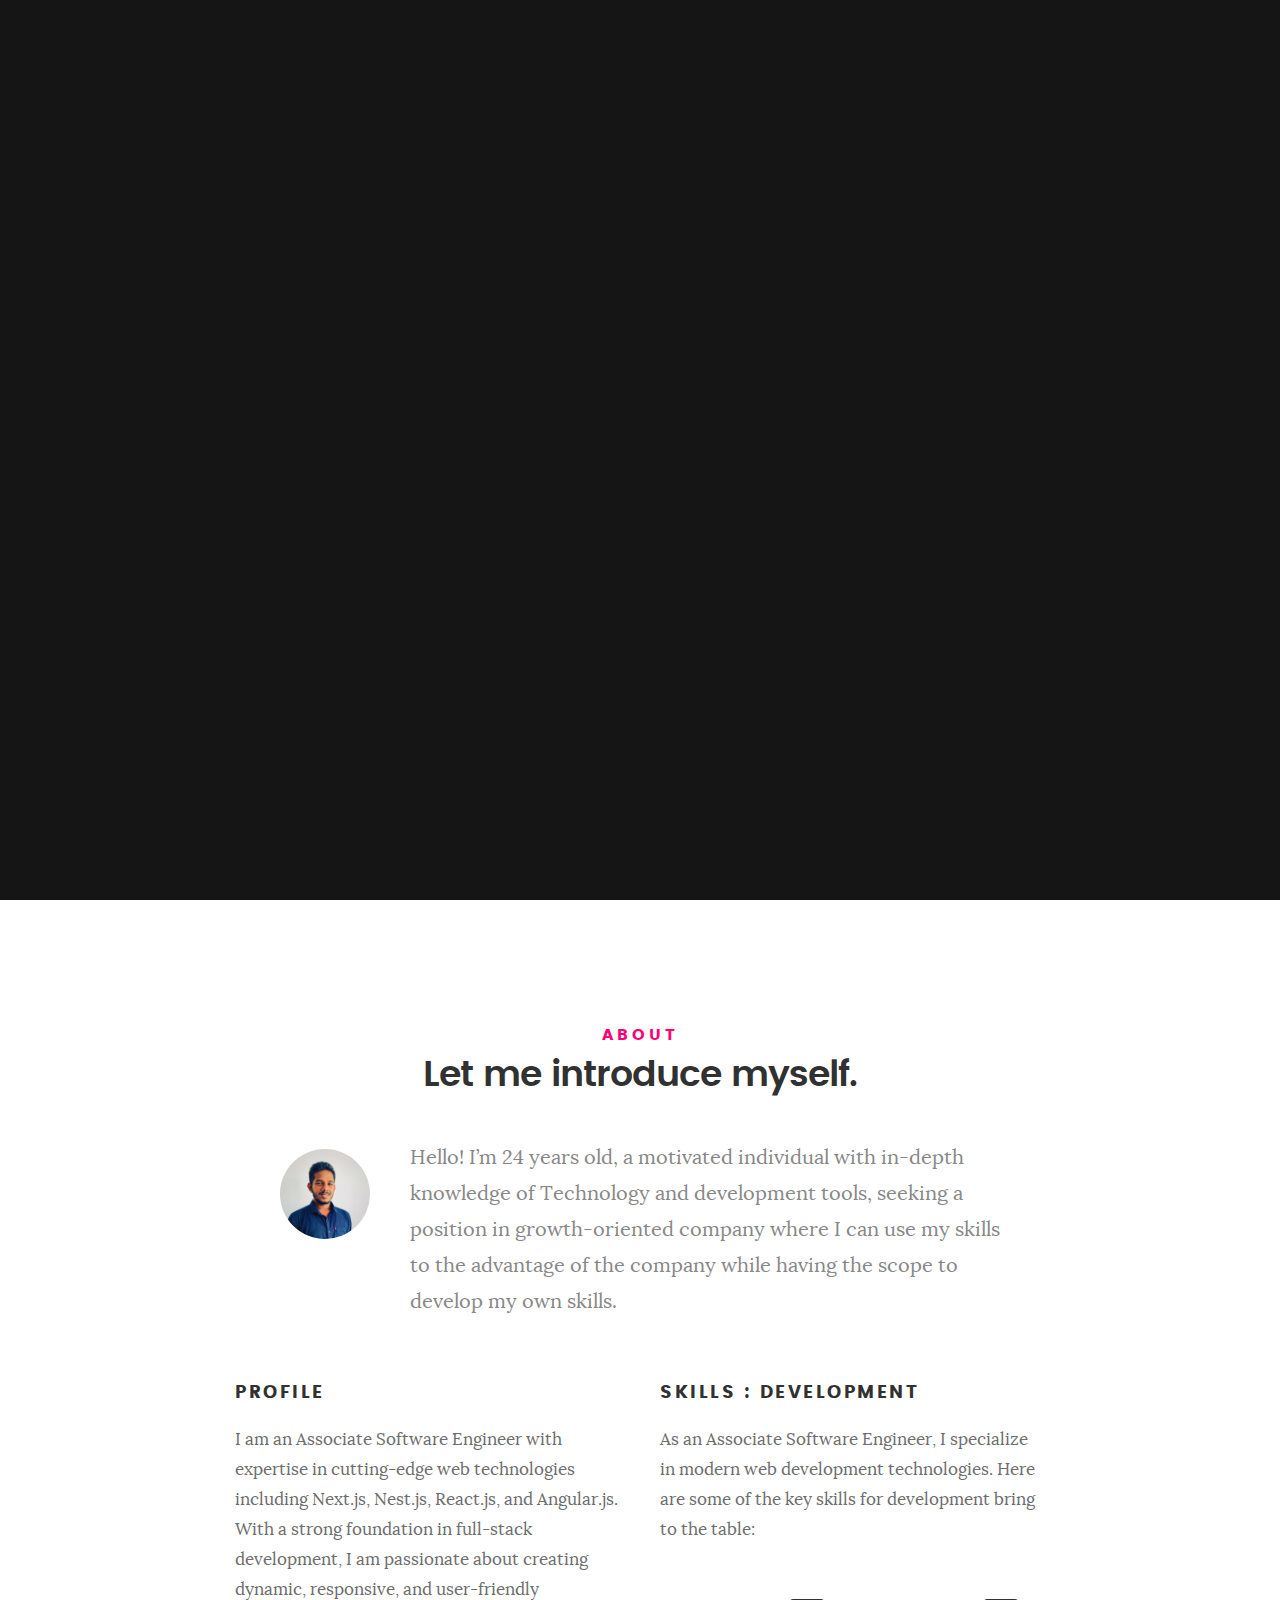
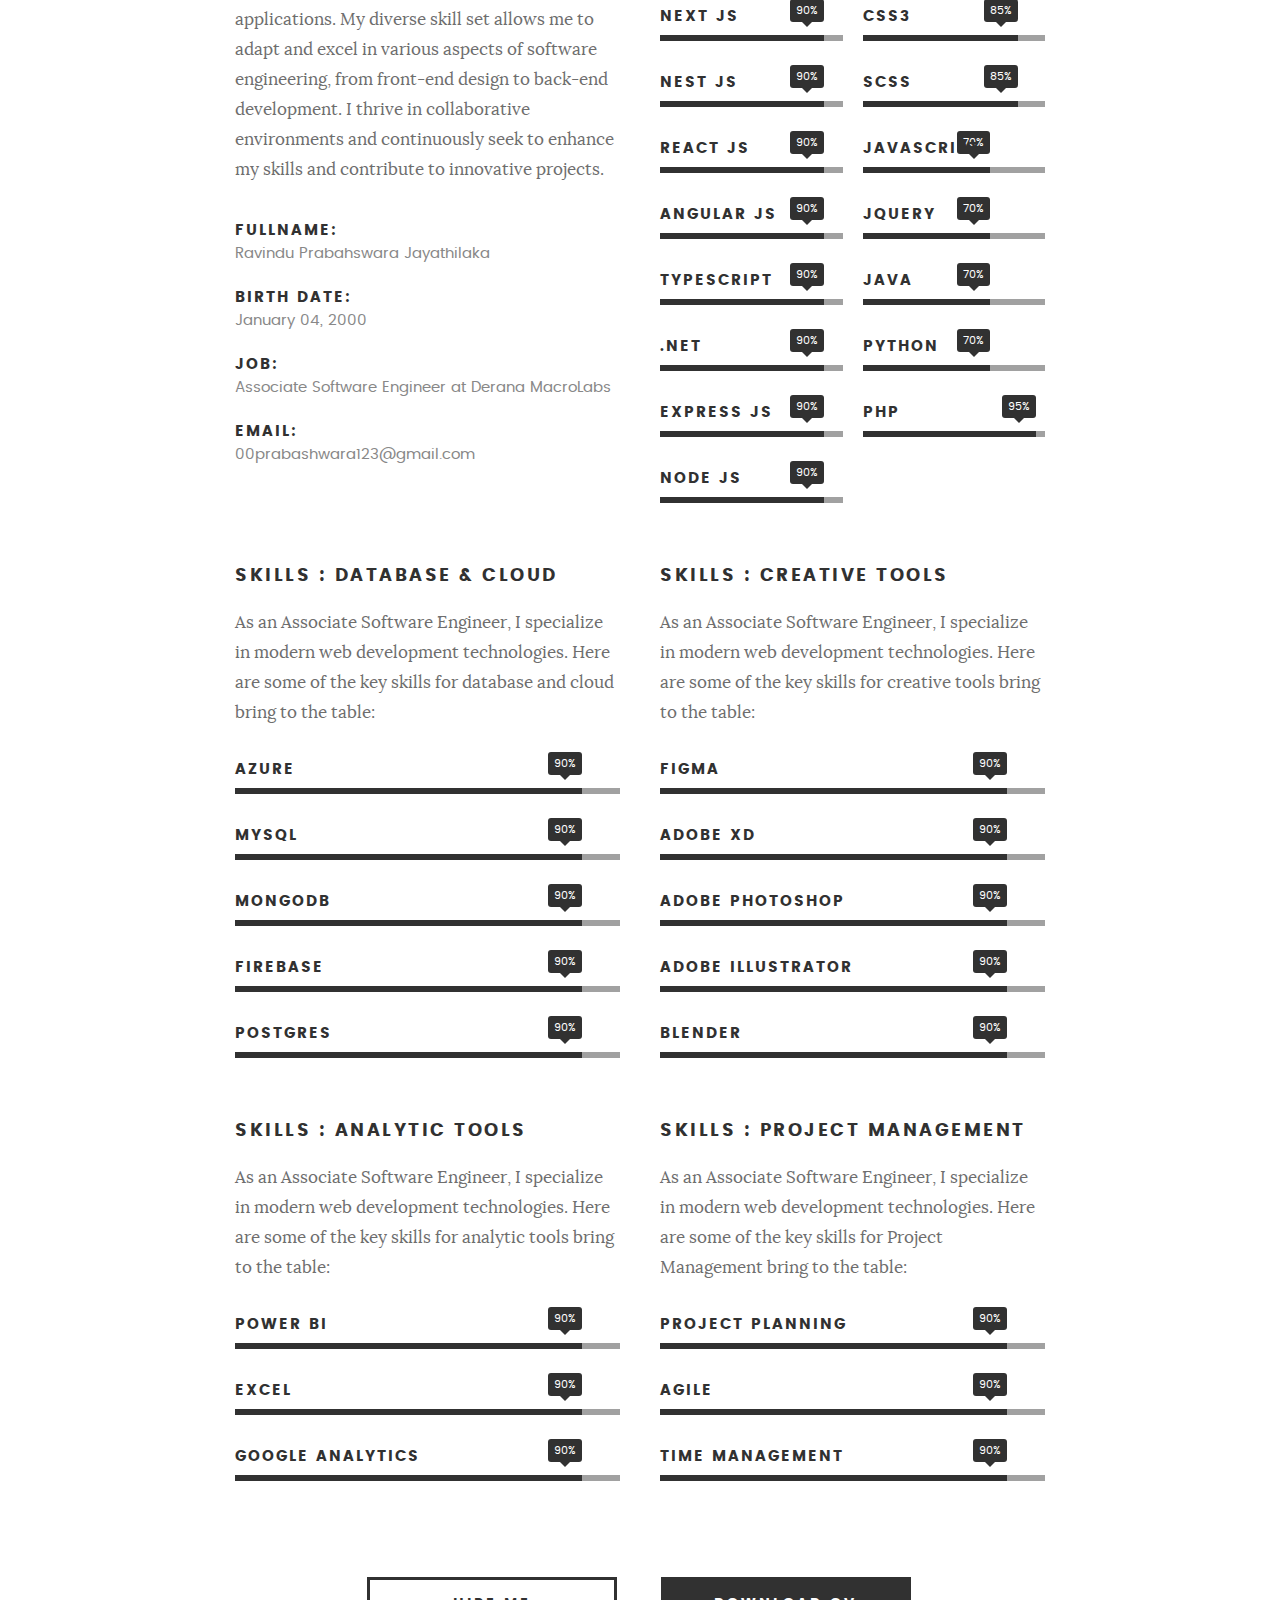
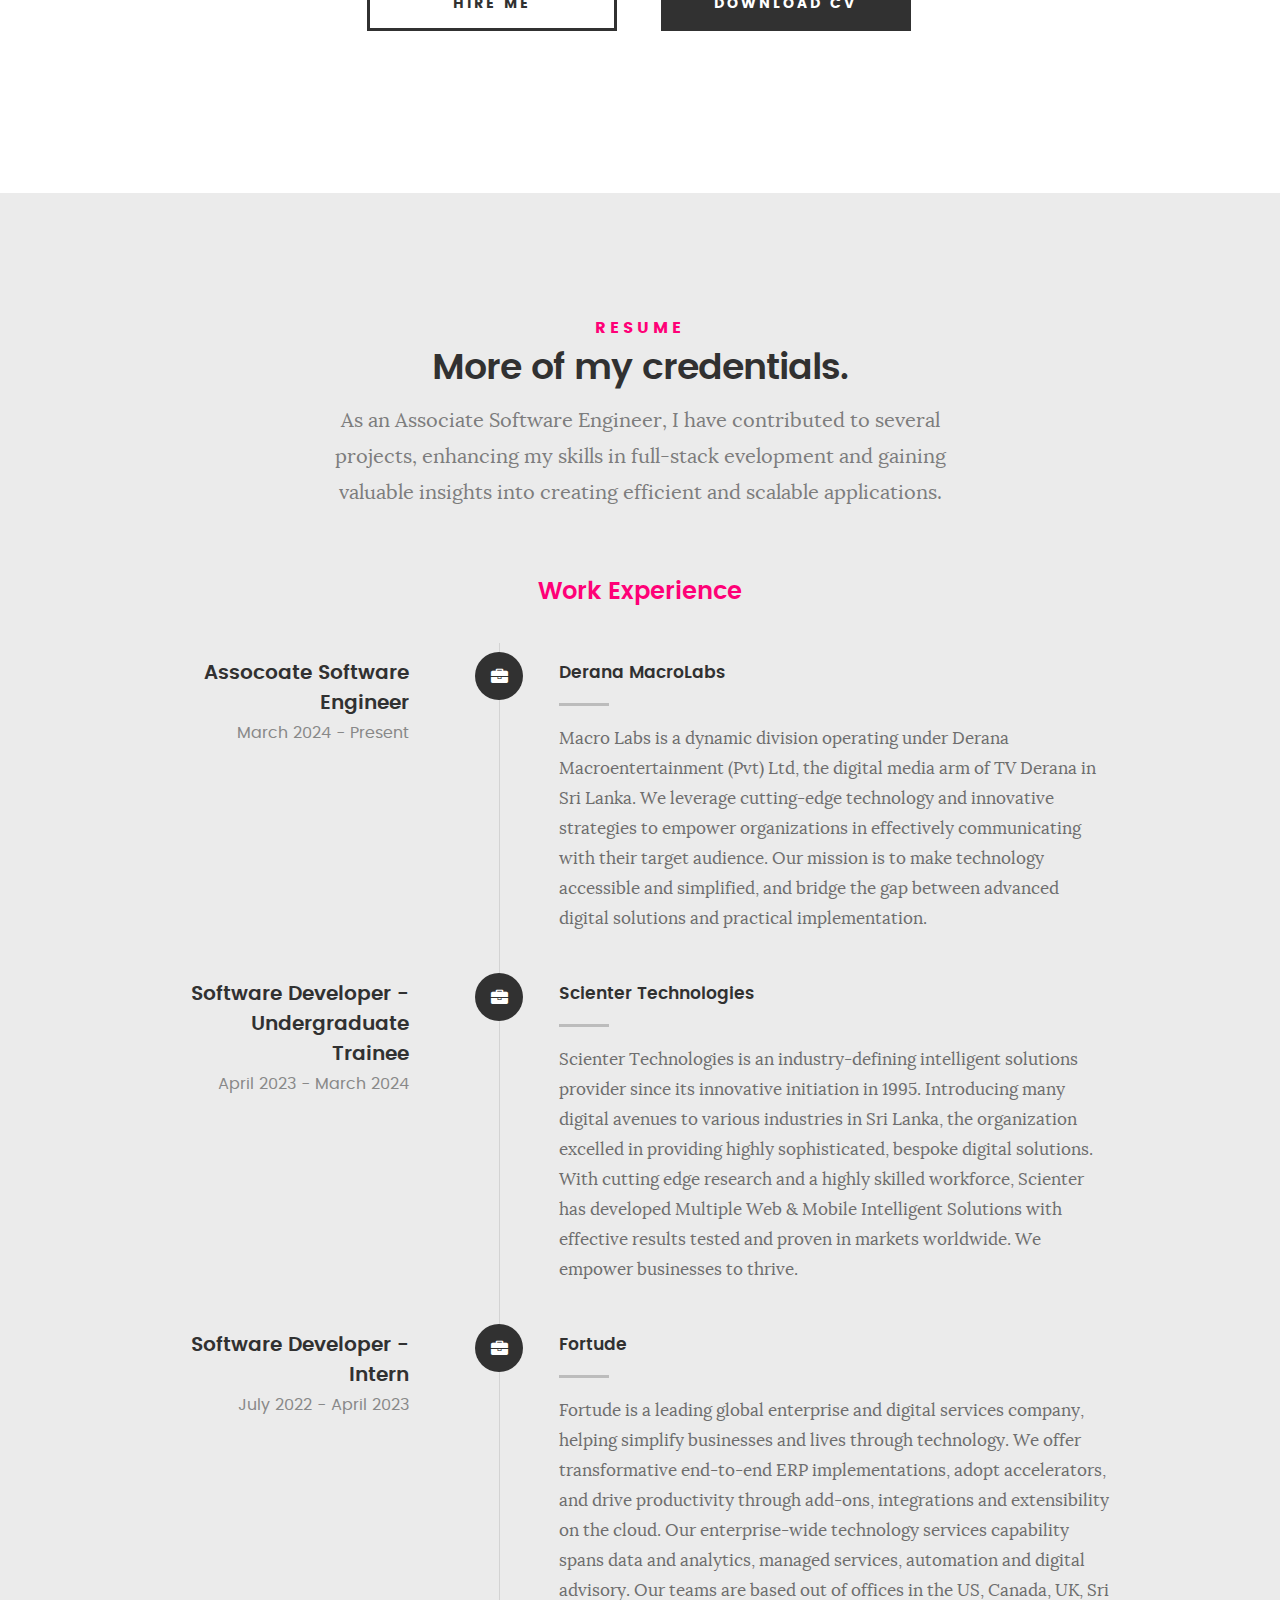
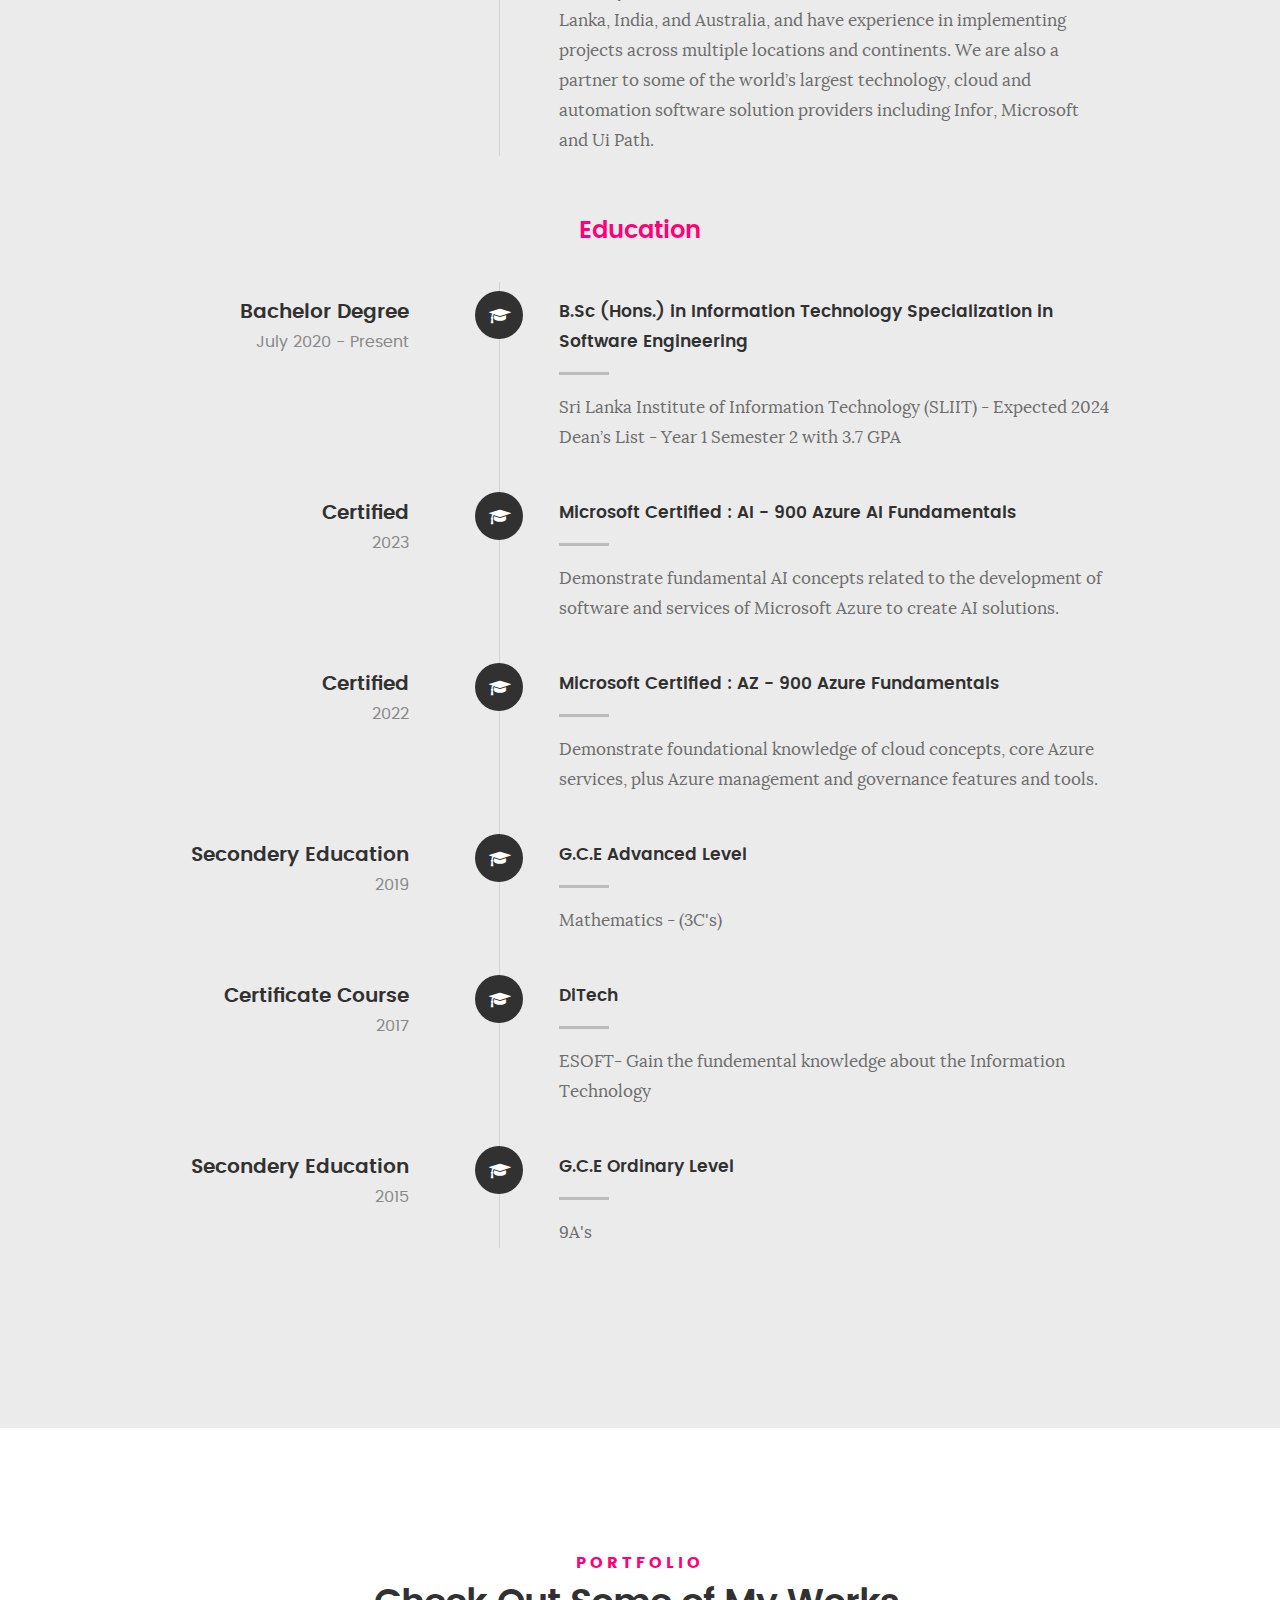
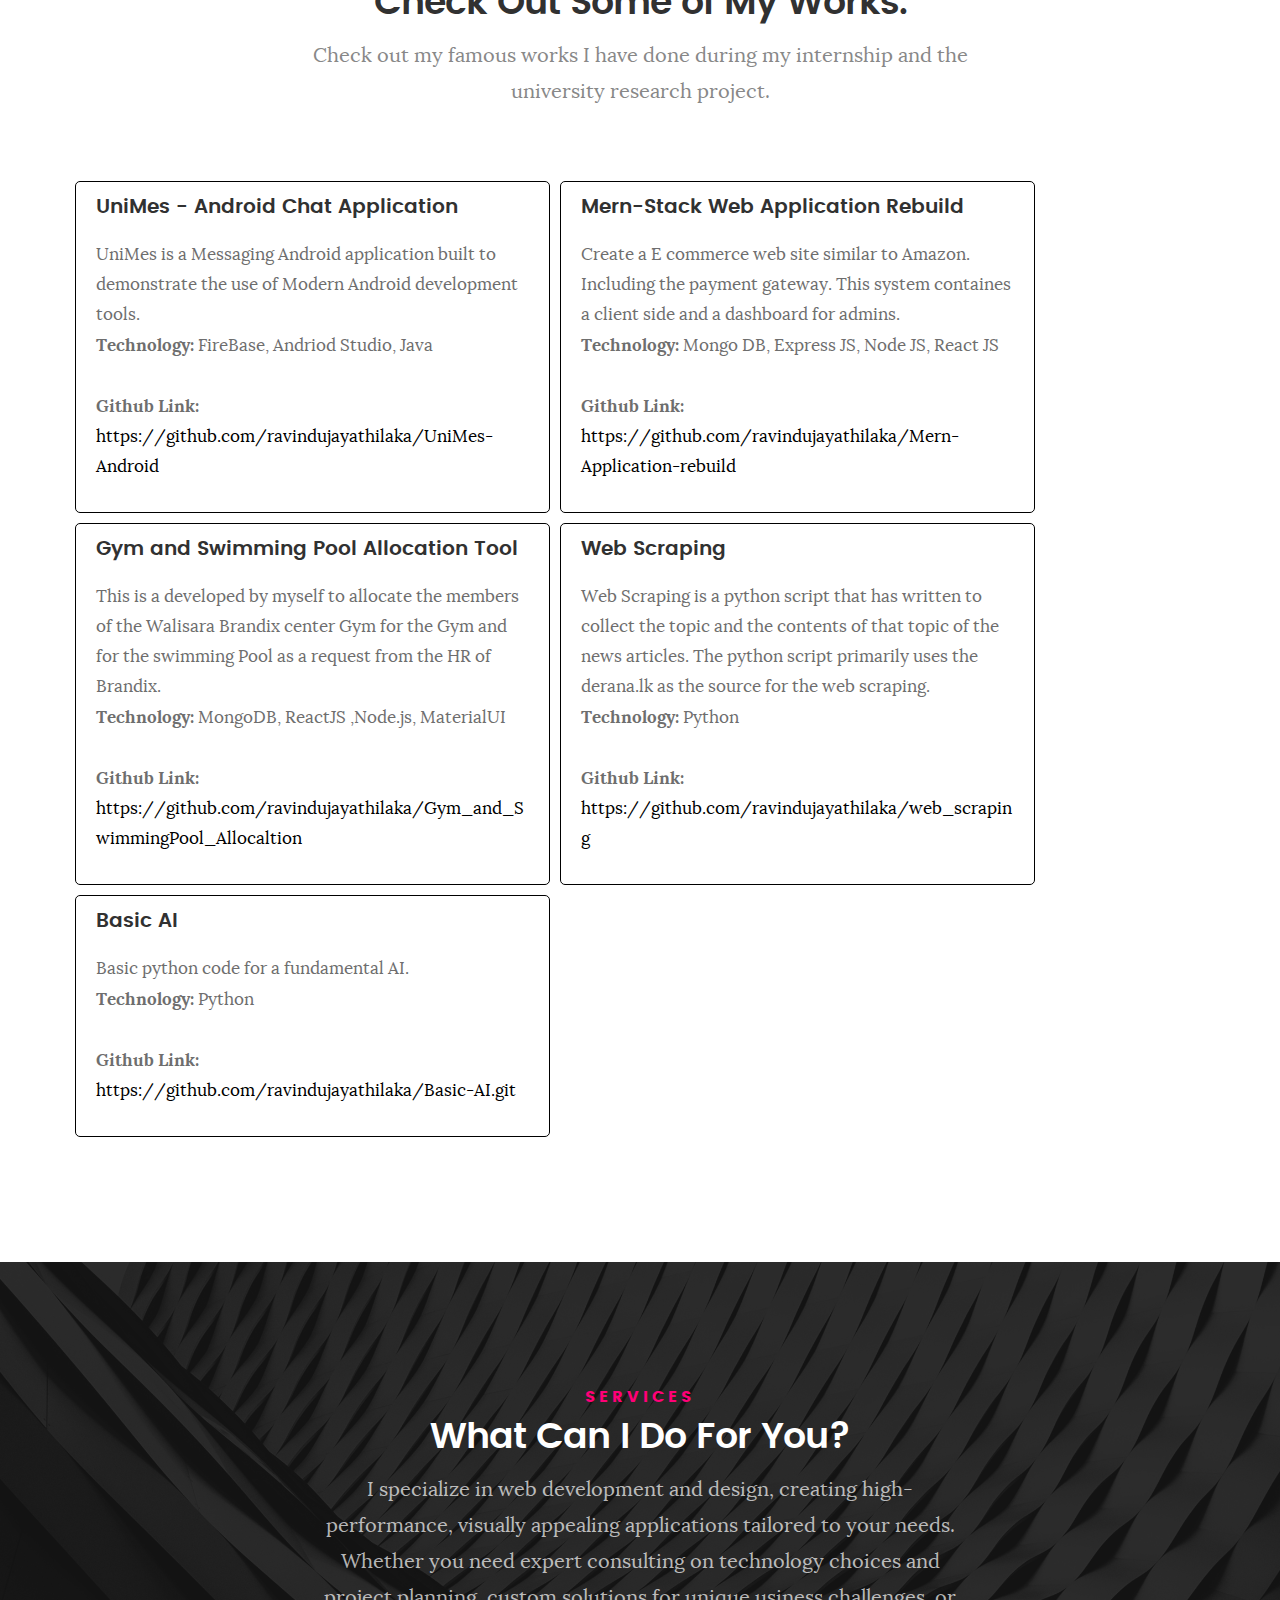
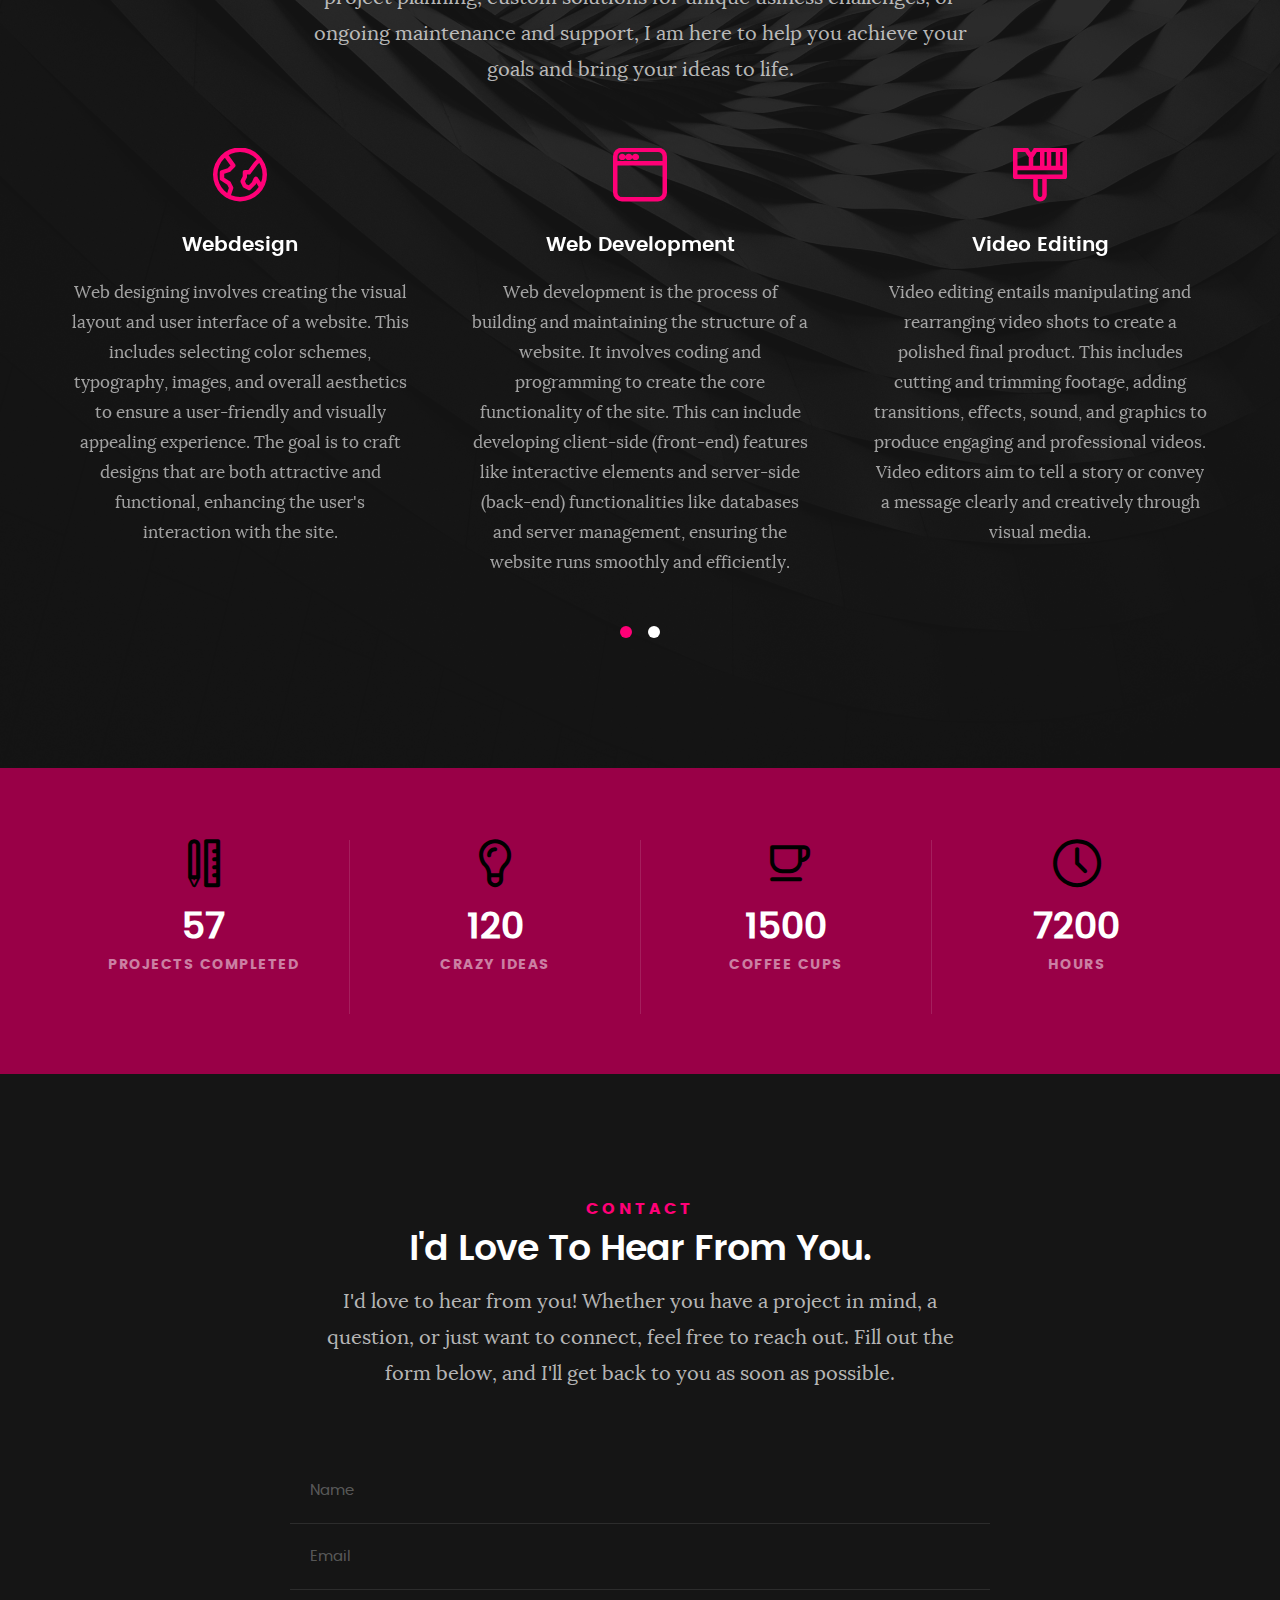
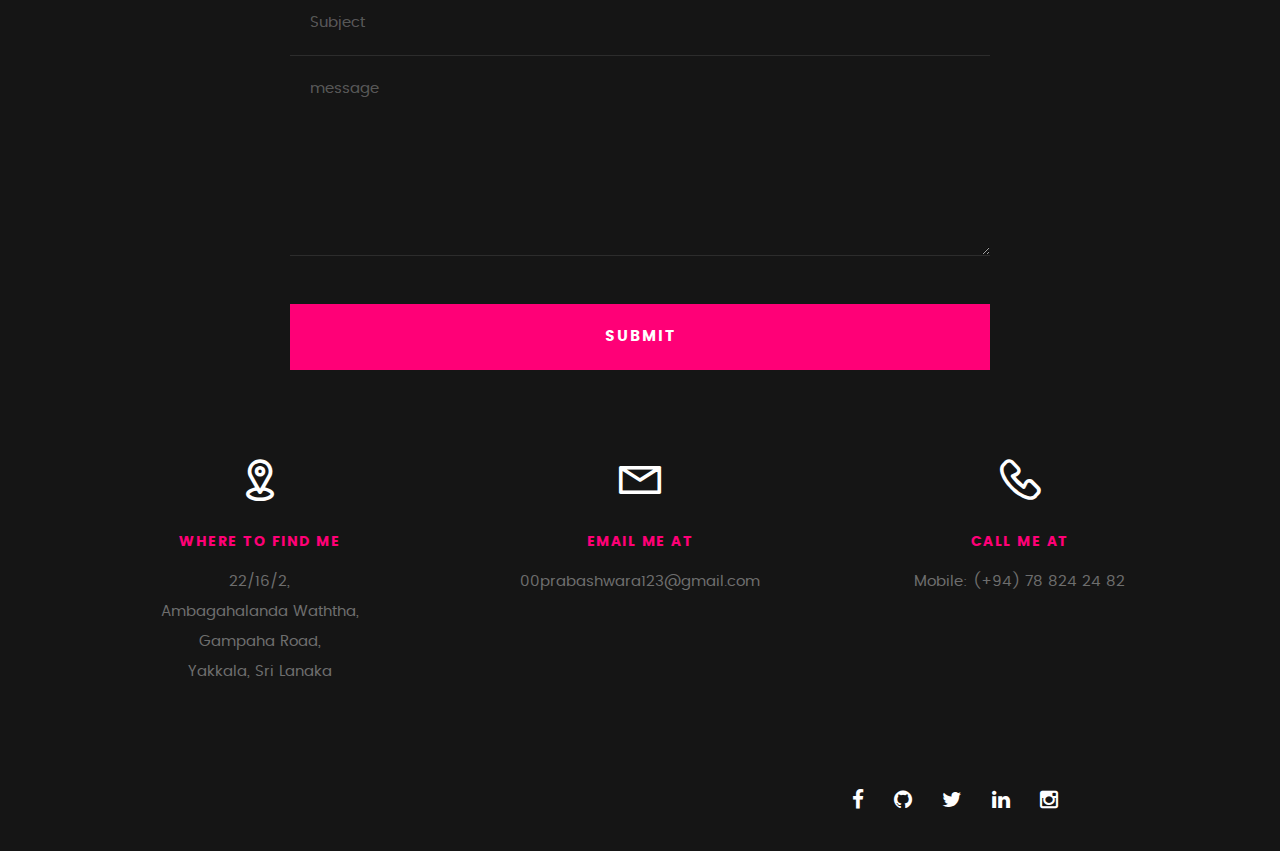
<file: index.html>
<!DOCTYPE html>
<!--[if IE 8 ]><html class="no-js oldie ie8" lang="en"> <![endif]-->
<!--[if IE 9 ]><html class="no-js oldie ie9" lang="en"> <![endif]-->
<!--[if (gte IE 9)|!(IE)]><!-->
<html class="no-js" lang="en"> <!--<![endif]-->

<head>

	<!--- basic page needs
   ================================================== -->
	<meta charset="utf-8">
	<title>Ravindu Jayathilaka Portfolio</title>
	<meta name="description" content="">
	<meta name="author" content="">

	<!-- mobile specific metas
   ================================================== -->
	<meta name="viewport" content="width=device-width, initial-scale=1, maximum-scale=1">

	<!-- CSS
   ================================================== -->
	<link rel="stylesheet" href="css/base.css">
	<link rel="stylesheet" href="css/main.css">
	<link rel="stylesheet" href="css/vendor.css">

	<!-- script
   ================================================== -->
	<script src="js/modernizr.js"></script>
	<script src="js/pace.min.js"></script>
	<script src="js/download.js"></script>

	<!-- favicons
	================================================== -->
	<link rel="icon" type="image/png" href="favicon.png">

</head>

<body id="top">

	<!-- header 
   ================================================== -->
	<header>
		<div class="row">

			<div class="top-bar">
				<a class="menu-toggle" href="#"><span>Menu</span></a>

				<div class="logo">
					<a href="index.html">MENU</a>
				</div>

				<nav id="main-nav-wrap">
					<ul class="main-navigation">
						<li class="current"><a class="smoothscroll" href="#intro" title="">Home</a></li>
						<li><a class="smoothscroll" href="#about" title="">About</a></li>
						<li><a class="smoothscroll" href="#resume" title="">Resume</a></li>
						<li><a class="smoothscroll" href="#portfolio" title="">Portfolio</a></li>
						<li><a class="smoothscroll" href="#services" title="">Services</a></li>
						<li><a class="smoothscroll" href="#contact" title="">Contact</a></li>
						<li><a href="reflectivejournal.html" title="">Reflective Journal</a></li>
                        <li><a href="careerdevelopment.html" title="">Career Development Plan</a></li>
					</ul>
				</nav>
			</div> <!-- /top-bar -->

		</div> <!-- /row -->
	</header> <!-- /header -->

	<!-- intro section
   ================================================== -->
	<section id="intro">

		<div class="intro-overlay"></div>

		<div class="intro-content">
			<div class="row">

				<div class="col-twelve">

					<h5>Hello, World.</h5>
					<h1>I'm Ravindu Prabashwara.</h1>

					<p class="intro-position">
						<span>FullStack Developer</span>
						<span>Graphic Designer</span>
						<span>Video Editor</span>
					</p>

					<a class="button stroke smoothscroll" href="#about" title="">More About Me</a>

				</div>

			</div>
		</div> <!-- /intro-content -->

		<ul class="intro-social">
			<li><a href="https://web.facebook.com/ravindu.prabashwara.75/"><i class="fa fa-facebook"></i></a></li>
			<li><a href="https://github.com/ravindujayathilaka"><i class="fa fa-github"></i></a></li>
			<li><a href="https://www.linkedin.com/in/ravinduj/"><i class="fa fa-linkedin"></i></a></li>
			<li><a href="#"><i class="fa fa-twitter"></i></a></li>
			<li><a href="#"><i class="fa fa-instagram"></i></a></li>
		</ul> <!-- /intro-social -->

	</section> <!-- /intro -->


	<!-- about section
   ================================================== -->
	<section id="about">

		<div class="row section-intro">
			<div class="col-twelve">

				<h5>About</h5>
				<h1>Let me introduce myself.</h1>

				<div class="intro-info">

					<img src="images/profile-pic.jpg" alt="Profile Picture">

					<p class="lead">Hello! I’m 24 years old, a motivated individual with in-depth knowledge of
						Technology and development tools, seeking a position in growth-oriented company where I can use
						my skills to the advantage of the company while having the scope to develop my own skills.</p>
				</div>

			</div>
		</div> <!-- /section-intro -->

		<div class="row about-content">

			<div class="col-six tab-full">

				<h3>Profile</h3>
				<p>I am an Associate Software Engineer with expertise in cutting-edge web technologies including
					Next.js, Nest.js, React.js, and Angular.js. With a strong foundation in full-stack development, I am
					passionate about creating dynamic, responsive, and user-friendly applications. My diverse skill set
					allows me to adapt and excel in various aspects of software engineering, from front-end design to
					back-end development. I thrive in collaborative environments and continuously seek to enhance my
					skills and contribute to innovative projects.</p>

				<ul class="info-list">
					<li>
						<strong>Fullname:</strong>
						<span>Ravindu Prabahswara Jayathilaka</span>
					</li>
					<li>
						<strong>Birth Date:</strong>
						<span>January 04, 2000</span>
					</li>
					<li>
						<strong>Job:</strong>
						<span>Associate Software Engineer at Derana MacroLabs</span>
					</li>
					<li>
						<strong>Email:</strong>
						<span>00prabashwara123@gmail.com</span>
					</li>

				</ul> <!-- /info-list -->

			</div>

			<div class="col-six tab-full">

				<h3>Skills : Development</h3>
				<p>As an Associate Software Engineer, I specialize in modern web development technologies. Here are some
					of the key skills for development bring to the table:</p>

				<div class="container">
					<div class="skill-container">
						<ul class="skill-bars">
							<li>
								<div class="progress percent90"><span>90%</span></div>
								<strong>Next JS</strong>
							</li>
							<li>
								<div class="progress percent90"><span>90%</span></div>
								<strong>Nest JS</strong>
							</li>
							<li>
								<div class="progress percent90"><span>90%</span></div>
								<strong>React JS</strong>
							</li>
							<li>
								<div class="progress percent90"><span>90%</span></div>
								<strong>Angular JS</strong>
							</li>
							<li>
								<div class="progress percent90"><span>90%</span></div>
								<strong>TypeScript</strong>
							</li>
							<li>
								<div class="progress percent90"><span>90%</span></div>
								<strong>.Net</strong>
							</li>
							<li>
								<div class="progress percent90"><span>90%</span></div>
								<strong>Express JS</strong>
							</li>
							<li>
								<div class="progress percent90"><span>90%</span></div>
								<strong>Node JS</strong>
							</li>
						</ul> <!-- /skill-bars -->
					</div>
					<div class="skill-container">
						<ul class="skill-bars">
							<li>
								<div class="progress percent85"><span>85%</span></div>
								<strong>CSS3</strong>
							</li>
							<li>
								<div class="progress percent85"><span>85%</span></div>
								<strong>SCSS</strong>
							</li>
							<li>
								<div class="progress percent70"><span>70%</span></div>
								<strong>JavaScript</strong>
							</li>
							<li>
								<div class="progress percent70"><span>70%</span></div>
								<strong>JQuery</strong>
							</li>
							<li>
								<div class="progress percent70"><span>70%</span></div>
								<strong>Java</strong>
							</li>
							<li>
								<div class="progress percent70"><span>70%</span></div>
								<strong>Python</strong>
							</li>
							<li>
								<div class="progress percent95"><span>95%</span></div>
								<strong>PHP</strong>
							</li>
						</ul> <!-- /skill-bars -->
					</div>
				</div>

			</div>

			<div class="col-six tab-full">
				<h3>Skills : Database & Cloud</h3>
				<p>As an Associate Software Engineer, I specialize in modern web development technologies. Here are some
					of the key skills for database and cloud bring to the table:</p>

				<ul class="skill-bars">
					<li>
						<div class="progress percent90"><span>90%</span></div>
						<strong>Azure</strong>
					</li>
					<li>
						<div class="progress percent90"><span>90%</span></div>
						<strong>MySQL</strong>
					</li>
					<li>
						<div class="progress percent90"><span>90%</span></div>
						<strong>MongoDB</strong>
					</li>
					<li>
						<div class="progress percent90"><span>90%</span></div>
						<strong>FireBase</strong>
					</li>
					<li>
						<div class="progress percent90"><span>90%</span></div>
						<strong>Postgres</strong>
					</li>
				</ul> <!-- /skill-bars -->
			</div>

			<div class="col-six tab-full">
				<h3>Skills : Creative Tools</h3>
				<p>As an Associate Software Engineer, I specialize in modern web development technologies. Here are some
					of the key skills for creative tools bring to the table:</p>

				<ul class="skill-bars">
					<li>
						<div class="progress percent90"><span>90%</span></div>
						<strong>Figma</strong>
					</li>
					<li>
						<div class="progress percent90"><span>90%</span></div>
						<strong>Adobe XD</strong>
					</li>
					<li>
						<div class="progress percent90"><span>90%</span></div>
						<strong>Adobe Photoshop</strong>
					</li>
					<li>
						<div class="progress percent90"><span>90%</span></div>
						<strong>Adobe Illustrator</strong>
					</li>
					<li>
						<div class="progress percent90"><span>90%</span></div>
						<strong>Blender</strong>
					</li>
				</ul> <!-- /skill-bars -->
			</div>

			<div class="col-six tab-full">
				<h3>Skills : Analytic Tools</h3>
				<p>As an Associate Software Engineer, I specialize in modern web development technologies. Here are some
					of the key skills for analytic tools bring to the table:</p>

				<ul class="skill-bars">
					<li>
						<div class="progress percent90"><span>90%</span></div>
						<strong>Power BI</strong>
					</li>
					<li>
						<div class="progress percent90"><span>90%</span></div>
						<strong>Excel</strong>
					</li>
					<li>
						<div class="progress percent90"><span>90%</span></div>
						<strong>Google Analytics</strong>
					</li>
				</ul> <!-- /skill-bars -->
			</div>

			<div class="col-six tab-full">
				<h3>Skills : Project Management</h3>
				<p>As an Associate Software Engineer, I specialize in modern web development technologies. Here are some
					of the key skills for Project Management bring to the table:</p>

				<ul class="skill-bars">
					<li>
						<div class="progress percent90"><span>90%</span></div>
						<strong>Project Planning</strong>
					</li>
					<li>
						<div class="progress percent90"><span>90%</span></div>
						<strong>Agile</strong>
					</li>
					<li>
						<div class="progress percent90"><span>90%</span></div>
						<strong>Time Management</strong>
					</li>
				</ul> <!-- /skill-bars -->
			</div>

		</div>

		<div class="row button-section">
			<div class="col-twelve">
				<a href="#contact" title="Hire Me" class="button stroke smoothscroll">Hire Me</a>
				<a id="downloadCvBtn" href="assets/Ravindu Jayathilaka - CV.pdf" title="Download CV" class="button button-primary">Download CV</a>
			</div>
		</div>

	</section> <!-- /process-->


	<!-- resume Section
   ================================================== -->
	<section id="resume" class="grey-section">

		<div class="row section-intro">
			<div class="col-twelve">

				<h5>Resume</h5>
				<h1>More of my credentials.</h1>

				<p class="lead">As an Associate Software Engineer, I have contributed to several projects, enhancing my
					skills in full-stack evelopment and gaining valuable insights into creating efficient and scalable
					applications.</p>

			</div>
		</div> <!-- /section-intro-->

		<div class="row resume-timeline">

			<div class="col-twelve resume-header">

				<h2>Work Experience</h2>

			</div> <!-- /resume-header -->

			<div class="col-twelve">

				<div class="timeline-wrap">

					<div class="timeline-block">

						<div class="timeline-ico">
							<i class="fa fa-briefcase"></i>
						</div>

						<div class="timeline-header">
							<h3>Assocoate Software Engineer</h3>
							<p>March 2024 - Present</p>
						</div>

						<div class="timeline-content">
							<h4>Derana MacroLabs</h4>
							<p>Macro Labs is a dynamic division operating under Derana Macroentertainment (Pvt) Ltd, the
								digital media arm of TV Derana in Sri Lanka. We leverage cutting-edge technology and
								innovative strategies to empower organizations in effectively communicating with their
								target audience. Our mission is to make technology accessible and simplified, and bridge
								the gap between advanced digital solutions and practical implementation.</p>
						</div>

					</div> <!-- /timeline-block -->

					<div class="timeline-block">

						<div class="timeline-ico">
							<i class="fa fa-briefcase"></i>
						</div>

						<div class="timeline-header">
							<h3>Software Developer - Undergraduate Trainee</h3>
							<p>April 2023 - March 2024</p>
						</div>

						<div class="timeline-content">
							<h4>Scienter Technologies</h4>
							<p>Scienter Technologies is an industry-defining intelligent solutions provider since its
								innovative initiation in 1995. Introducing many digital avenues to various industries in
								Sri Lanka, the organization excelled in providing highly sophisticated, bespoke digital
								solutions. With cutting edge research and a highly skilled workforce, Scienter has
								developed Multiple Web & Mobile Intelligent Solutions with effective results tested and
								proven in markets worldwide. We empower businesses to thrive.</p>
						</div>

					</div> <!-- /timeline-block -->

					<div class="timeline-block">

						<div class="timeline-ico">
							<i class="fa fa-briefcase"></i>
						</div>

						<div class="timeline-header">
							<h3>Software Developer - Intern</h3>
							<p>July 2022 - April 2023</p>
						</div>

						<div class="timeline-content">
							<h4>Fortude</h4>
							<p>Fortude is a leading global enterprise and digital services company, helping simplify
								businesses and lives through technology. We offer transformative end-to-end ERP
								implementations, adopt accelerators, and drive productivity through add-ons,
								integrations and extensibility on the cloud. Our enterprise-wide technology services
								capability spans data and analytics, managed services, automation and digital advisory.
								Our teams are based out of offices in the US, Canada, UK, Sri Lanka, India, and
								Australia, and have experience in implementing projects across multiple locations and
								continents. We are also a partner to some of the world’s largest technology, cloud and
								automation software solution providers including Infor, Microsoft and Ui Path.</p>
						</div>

					</div> <!-- /timeline-block -->

				</div> <!-- /timeline-wrap -->

			</div> <!-- /col-twelve -->

		</div> <!-- /resume-timeline -->

		<div class="row resume-timeline">

			<div class="col-twelve resume-header">

				<h2>Education</h2>

			</div> <!-- /resume-header -->

			<div class="col-twelve">

				<div class="timeline-wrap">

					<div class="timeline-block">

						<div class="timeline-ico">
							<i class="fa fa-graduation-cap"></i>
						</div>

						<div class="timeline-header">
							<h3>Bachelor Degree</h3>
							<p>July 2020 - Present</p>
						</div>

						<div class="timeline-content">
							<h4>B.Sc (Hons.) in Information Technology Specialization in Software Engineering</h4>
							<p>Sri Lanka Institute of Information Technology (SLIIT) - Expected 2024
								Dean’s List - Year 1 Semester 2 with 3.7 GPA</p>
						</div>

					</div> <!-- /timeline-block -->
					<div class="timeline-block">

						<div class="timeline-ico">
							<i class="fa fa-graduation-cap"></i>
						</div>

						<div class="timeline-header">
							<h3>Certified</h3>
							<p>2023</p>
						</div>

						<div class="timeline-content">
							<h4>Microsoft Certified : AI - 900 Azure AI Fundamentals</h4>
							<p>Demonstrate fundamental AI concepts related to the development of software and services
								of Microsoft Azure to create AI solutions.</p>
						</div>

					</div> <!-- /timeline-block -->
					<div class="timeline-block">

						<div class="timeline-ico">
							<i class="fa fa-graduation-cap"></i>
						</div>

						<div class="timeline-header">
							<h3>Certified</h3>
							<p>2022</p>
						</div>

						<div class="timeline-content">
							<h4>Microsoft Certified : AZ - 900 Azure Fundamentals</h4>
							<p>Demonstrate foundational knowledge of cloud concepts, core Azure services, plus Azure
								management and governance features and tools.</p>
						</div>

					</div> <!-- /timeline-block -->
					<div class="timeline-block">

						<div class="timeline-ico">
							<i class="fa fa-graduation-cap"></i>
						</div>

						<div class="timeline-header">
							<h3>Secondery Education</h3>
							<p>2019</p>
						</div>

						<div class="timeline-content">
							<h4>G.C.E Advanced Level</h4>
							<p>Mathematics - (3C's)</p>
						</div>

					</div> <!-- /timeline-block -->

					<div class="timeline-block">

						<div class="timeline-ico">
							<i class="fa fa-graduation-cap"></i>
						</div>

						<div class="timeline-header">
							<h3>Certificate Course</h3>
							<p>2017</p>
						</div>

						<div class="timeline-content">
							<h4>DiTech</h4>
							<p>ESOFT- Gain the fundemental knowledge about the Information Technology</p>
						</div>

					</div> <!-- /timeline-block -->

					<div class="timeline-block">

						<div class="timeline-ico">
							<i class="fa fa-graduation-cap"></i>
						</div>

						<div class="timeline-header">
							<h3>Secondery Education</h3>
							<p>2015</p>
						</div>

						<div class="timeline-content">
							<h4>G.C.E Ordinary Level</h4>
							<p>9A's</p>
						</div>

					</div> <!-- /timeline-block -->

				</div> <!-- /timeline-wrap -->

			</div> <!-- /col-twelve -->

		</div> <!-- /resume-timeline -->

	</section> <!-- /features -->


	<!-- Portfolio Section
   ================================================== -->
	<section id="portfolio">

		<div class="row section-intro">
			<div class="col-twelve">

				<h5>Portfolio</h5>
				<h1>Check Out Some of My Works.</h1>

				<p class="lead">Check out my famous works I have done during my internship and the university research project.</p>

			</div>
		</div> <!-- /section-intro-->

		<div class="row">

			<div class="col-five tab-full" style="border: 1px solid black; border-radius: 5px; margin-top: 5px; margin-bottom: 5px; margin-left:5px; margin-right: 5px;">

				<div style="padding-top: 10px;">
					<h3>UniMes - Android Chat Application</h3>

					<p>UniMes is a Messaging Android application built to demonstrate the use of Modern Android
						development
						tools.
						<br><b>Technology:</b> FireBase, Andriod Studio, Java
					</p>

					<p>
						<b>Github Link: </b> <a
							href="https://github.com/ravindujayathilaka/UniMes-Android">https://github.com/ravindujayathilaka/UniMes-Android</a>
					</p>
				</div>
			</div>
			<div class="col-five tab-full" style="border: 1px solid black; border-radius: 5px; margin-top: 5px; margin-bottom: 5px; margin-left:5px; margin-right: 5px;">

				<div style="padding-top: 10px;">
					<h3>Mern-Stack Web Application Rebuild</h3>

					<p>Create a E commerce web site similar to Amazon. Including the payment gateway. This system containes a client side and a dashboard for admins.
						<br><b>Technology:</b> Mongo DB, Express JS, Node JS, React JS
					</p>

					<p>
						<b>Github Link: </b> <a
							href="https://github.com/ravindujayathilaka/Mern-Application-rebuild">https://github.com/ravindujayathilaka/Mern-Application-rebuild</a>
					</p>
				</div>
			</div>
			<div class="col-five tab-full" style="border: 1px solid black; border-radius: 5px; margin-top: 5px; margin-bottom: 5px; margin-left:5px; margin-right: 5px;">

				<div style="padding-top: 10px;">
					<h3>Gym and Swimming Pool Allocation Tool</h3>

					<p>This is a developed by myself to allocate the members of the Walisara Brandix
						center Gym for the Gym and for the swimming Pool as a request from the HR
						of Brandix.
						<br><b>Technology:</b> MongoDB, ReactJS ,Node.js, MaterialUI
					</p>

					<p>
						<b>Github Link: </b> <a
							href="https://github.com/ravindujayathilaka/Gym_and_SwimmingPool_Allocaltion">https://github.com/ravindujayathilaka/Gym_and_SwimmingPool_Allocaltion</a>
					</p>
				</div>
			</div>
			<div class="col-five tab-full" style="border: 1px solid black; border-radius: 5px; margin-top: 5px; margin-bottom: 5px; margin-left:5px; margin-right: 5px;">

				<div style="padding-top: 10px;">
					<h3>Web Scraping</h3>

					<p>Web Scraping is a python script that has written to collect the topic and the
						contents of that topic of the news articles. The python script primarily uses the
						derana.lk as the source for the web scraping.
						<br><b>Technology:</b> Python
					</p>

					<p>
						<b>Github Link: </b> <a href=" https://github.com/ravindujayathilaka/web_scraping">
							https://github.com/ravindujayathilaka/web_scraping</a>
					</p>
				</div>
			</div>
			<div class="col-five tab-full" style="border: 1px solid black; border-radius: 5px; margin-top: 5px; margin-bottom: 5px; margin-left:5px; margin-right: 5px;">

				<div style="padding-top: 10px;">
					<h3>Basic AI</h3>

					<p>Basic python code for a fundamental AI.
						<br><b>Technology:</b> Python
					</p>

					<p>
						<b>Github Link: </b> <a
							href="https://github.com/ravindujayathilaka/Basic-AI.git">https://github.com/ravindujayathilaka/Basic-AI.git</a>
					</p>
				</div>
			</div>
		</div>

	</section> <!-- /portfolio -->

	<!-- services Section
   ================================================== -->
	<section id="services">

		<div class="overlay"></div>

		<div class="row section-intro">
			<div class="col-twelve">

				<h5>Services</h5>
				<h1>What Can I Do For You?</h1>

				<p class="lead">I specialize in web development and design, creating high-performance, visually appealing applications tailored to your needs. Whether you need expert consulting on technology choices and project planning, custom solutions for unique usiness challenges, or ongoing maintenance and support, I am here to help you achieve your goals and bring your ideas to life.</p>

			</div>
		</div> <!-- /section-intro -->

		<div class="row services-content">

			<div id="owl-slider" class="owl-carousel services-list">

				<div class="service">

					<span class="icon"><i class="icon-earth"></i></span>

					<div class="service-content">

						<h3>Webdesign</h3>

						<p class="desc">Web designing involves creating the visual layout and user interface of a
							website. This includes selecting color schemes, typography, images, and overall aesthetics
							to ensure a user-friendly and visually appealing experience. The goal is to craft designs
							that are both attractive and functional, enhancing the user's interaction with the site.
						</p>

					</div>

				</div> <!-- /service -->

				<div class="service">

					<span class="icon"><i class="icon-window"></i></span>

					<div class="service-content">

						<h3>Web Development</h3>

						<p class="desc">Web development is the process of building and maintaining the structure of a
							website. It involves coding and programming to create the core functionality of the site.
							This can include developing client-side (front-end) features like interactive elements and
							server-side (back-end) functionalities like databases and server management, ensuring the
							website runs smoothly and efficiently.
						</p>

					</div>

				</div> <!-- /service -->

				<div class="service">

					<span class="icon"><i class="icon-paint-brush"></i></span>

					<div class="service-content">

						<h3>Video Editing</h3>

						<p class="desc">Video editing entails manipulating and rearranging video shots to create a
							polished final product. This includes cutting and trimming footage, adding transitions,
							effects, sound, and graphics to produce engaging and professional videos. Video editors aim
							to tell a story or convey a message clearly and creatively through visual media.
						</p>

					</div>

				</div> <!-- /service -->

				<div class="service">

					<span class="icon"><i class="icon-image"></i></span>

					<div class="service-content">

						<h3>Graphics Design</h3>

						<p class="desc">Graphic design involves creating visual content to communicate messages. This
							includes designing logos, brochures, advertisements, and other marketing materials using
							typography, imagery, and color. Graphic designers work to combine art and technology to
							create visually appealing and effective designs that capture the audience's attention and
							convey the intended message.
						</p>

					</div>

				</div> <!-- /service -->

				<div class="service">

					<span class="icon"><i class="icon-chat"></i></span>

					<div class="service-content">

						<h3>Consultancy</h3>

						<p class="desc">Web development consulting provides expert advice and guidance on how to plan,
							build, and optimize a website. Consultants work with clients to understand their goals,
							recommend the best technologies and practices, and ensure the website aligns with business
							objectives. This service aims to enhance the website's performance, user experience, and
							scalability.
						</p>

					</div>

				</div> <!-- /service -->

			</div> <!-- /services-list -->

		</div> <!-- /services-content -->

	</section> <!-- /services -->


	<!-- stats Section
   ================================================== -->
	<section id="stats" class="count-up">

		<div class="row">
			<div class="col-twelve">

				<div class="block-1-7 block-s-1-3 block-tab-1-2 block-mob-full stats-list">

					<div class="bgrid stat">

						<div class="icon-part">
							<i class="icon-pencil-ruler"></i>
						</div>

						<h3 class="stat-count">
							57
						</h3>

						<h5 class="stat-title">
							Projects Completed
						</h5>

					</div> <!-- /stat -->

					<div class="bgrid stat">

						<div class="icon-part">
							<i class="icon-light-bulb"></i>
						</div>

						<h3 class="stat-count">
							120
						</h3>

						<h5 class="stat-title">
							Crazy Ideas
						</h5>

					</div> <!-- /stat -->

					<div class="bgrid stat">

						<div class="icon-part">
							<i class="icon-cup"></i>
						</div>

						<h3 class="stat-count">
							1500
						</h3>

						<h5 class="stat-title">
							Coffee Cups
						</h5>

					</div> <!-- /stat -->

					<div class="bgrid stat">

						<div class="icon-part">
							<i class="icon-clock"></i>
						</div>

						<h3 class="stat-count">
							7200
						</h3>

						<h5 class="stat-title">
							Hours
						</h5>

					</div> <!-- /stat -->

				</div> <!-- /stats-list -->

			</div> <!-- /twelve -->
		</div> <!-- /row -->

	</section> <!-- /stats -->


	<!-- contact
   ================================================== -->
	<section id="contact">

		<div class="row section-intro">
			<div class="col-twelve">

				<h5>Contact</h5>
				<h1>I'd Love To Hear From You.</h1>

				<p class="lead">I'd love to hear from you! Whether you have a project in mind, a question, or just want
					to connect, feel free to reach out. Fill out the form below, and I'll get back to you as soon as
					possible.</p>

			</div>
		</div> <!-- /section-intro -->

		<div class="row contact-form">

			<div class="col-twelve">

				<!-- form -->
				<form name="contactForm" id="contactForm" method="post" action="">
					<fieldset>

						<div class="form-field">
							<input name="contactName" type="text" id="contactName" placeholder="Name" value=""
								minlength="2" required="">
						</div>
						<div class="form-field">
							<input name="contactEmail" type="email" id="contactEmail" placeholder="Email" value=""
								required="">
						</div>
						<div class="form-field">
							<input name="contactSubject" type="text" id="contactSubject" placeholder="Subject" value="">
						</div>
						<div class="form-field">
							<textarea name="contactMessage" id="contactMessage" placeholder="message" rows="10"
								cols="50" required=""></textarea>
						</div>
						<div class="form-field">
							<button class="submitform">Submit</button>
							<div id="submit-loader">
								<div class="text-loader">Sending...</div>
								<div class="s-loader">
									<div class="bounce1"></div>
									<div class="bounce2"></div>
									<div class="bounce3"></div>
								</div>
							</div>
						</div>

					</fieldset>
				</form> <!-- Form End -->

				<!-- contact-warning -->
				<div id="message-warning">
				</div>
				<!-- contact-success -->
				<div id="message-success">
					<i class="fa fa-check"></i>Your message was sent, thank you!<br>
				</div>

			</div> <!-- /col-twelve -->

		</div> <!-- /contact-form -->

		<div class="row contact-info">

			<div class="col-four tab-full">

				<div class="icon">
					<i class="icon-pin"></i>
				</div>

				<h5>Where to find me</h5>

				<p>
					22/16/2,<br>
					Ambagahalanda Waththa,<br>
					Gampaha Road,<br>
					Yakkala, Sri Lanaka
				</p>

			</div>

			<div class="col-four tab-full collapse">

				<div class="icon">
					<i class="icon-mail"></i>
				</div>

				<h5>Email Me At</h5>

				<p>00prabashwara123@gmail.com
				</p>

			</div>

			<div class="col-four tab-full">

				<div class="icon">
					<i class="icon-phone"></i>
				</div>

				<h5>Call Me At</h5>

				<p>Mobile: (+94) 78 824 24 82<br>
				</p>

			</div>

		</div> <!-- /contact-info -->

	</section> <!-- /contact -->


	<!-- footer
   ================================================== -->

	<footer>
		<div class="row">

			<div class="col-six tab-full pull-right social">

				<ul class="footer-social">
					<li><a href="https://web.facebook.com/ravindu.prabashwara.75/"><i class="fa fa-facebook"></i></a></li>
					<li><a href="https://github.com/ravindujayathilaka"><i class="fa fa-github"></i></a></li>
					<li><a href="#"><i class="fa fa-twitter"></i></a></li>
					<li><a href="https://www.linkedin.com/in/ravinduj/"><i class="fa fa-linkedin"></i></a></li>
					<li><a href="#"><i class="fa fa-instagram"></i></a></li>
				</ul>

			</div>

			<div id="go-top">
				<a class="smoothscroll" title="Back to Top" href="#top"><i class="fa fa-long-arrow-up"></i></a>
			</div>

		</div> <!-- /row -->
	</footer>

	<div id="preloader">
		<div id="loader"></div>
	</div>

	<!-- Java Script
   ================================================== -->
	<script src="js/jquery-2.1.3.min.js"></script>
	<script src="js/plugins.js"></script>
	<script src="js/main.js"></script>

</body>

</html>
</file>
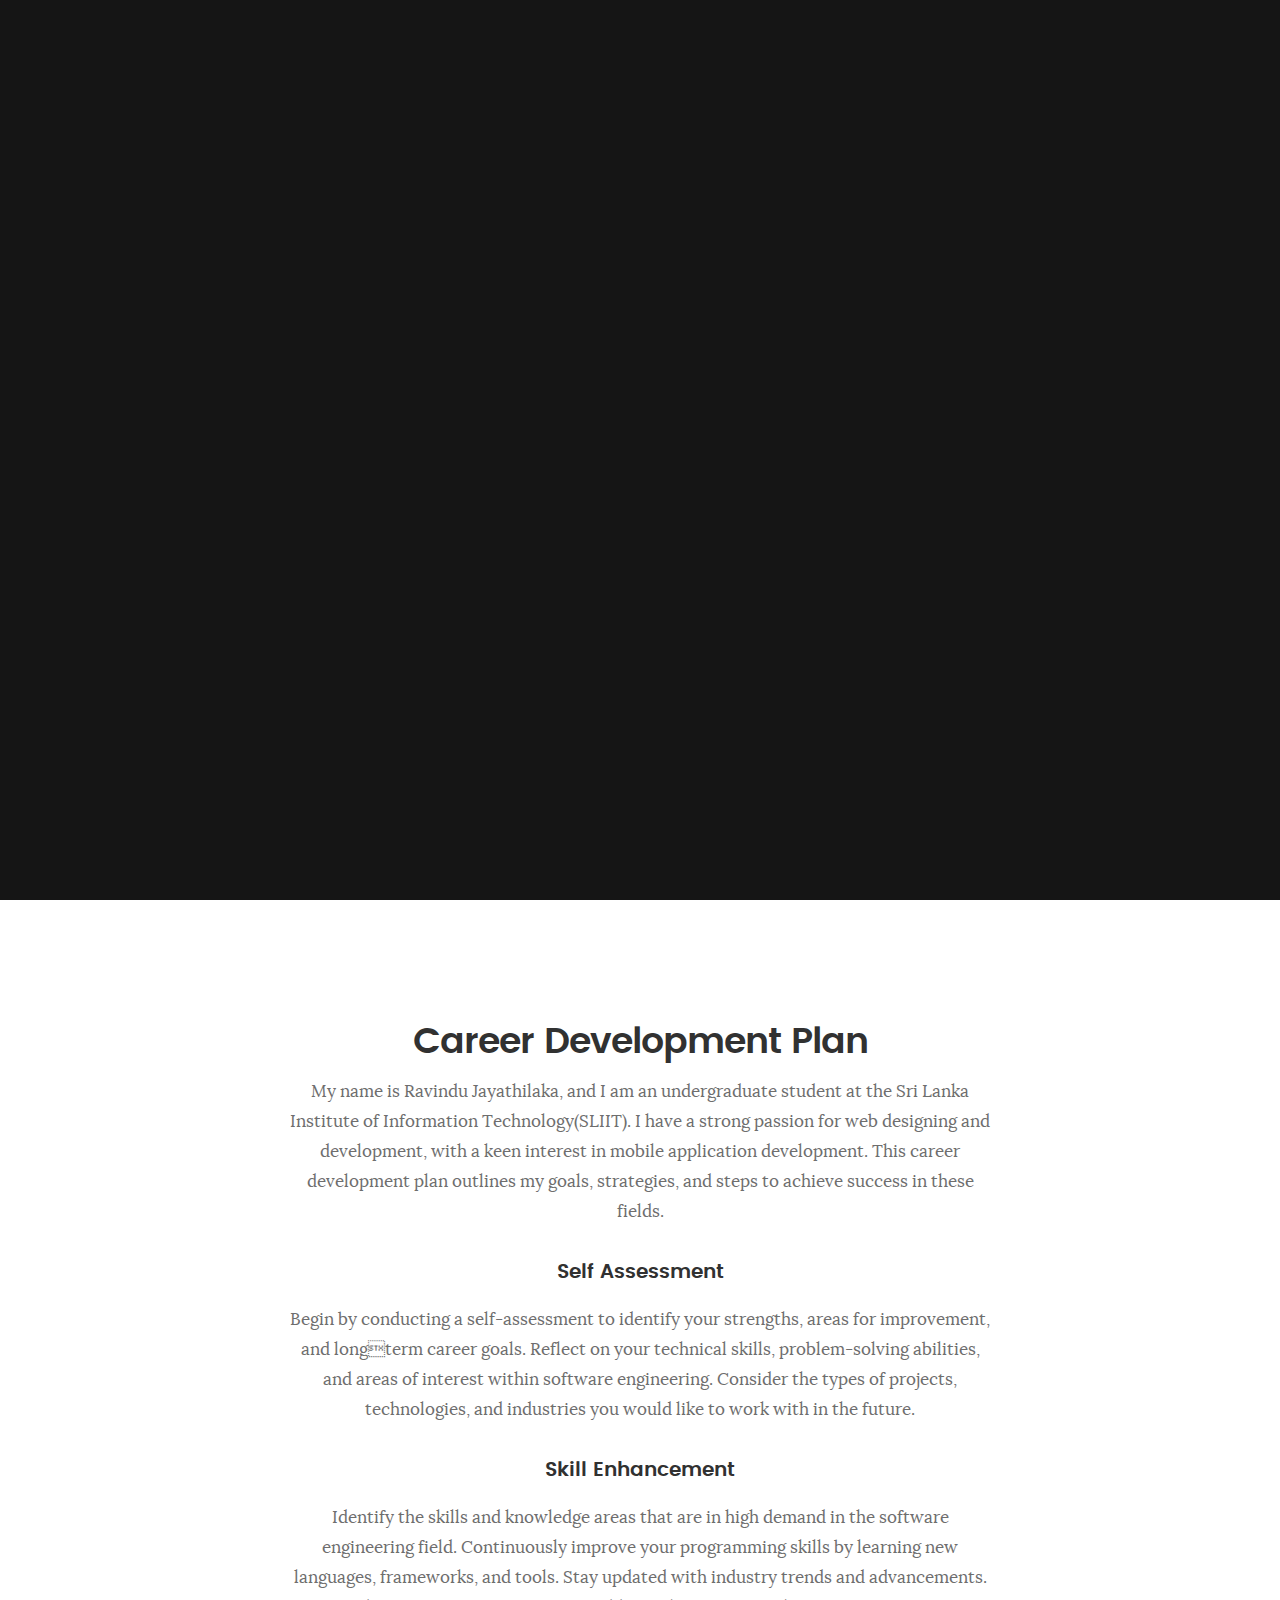
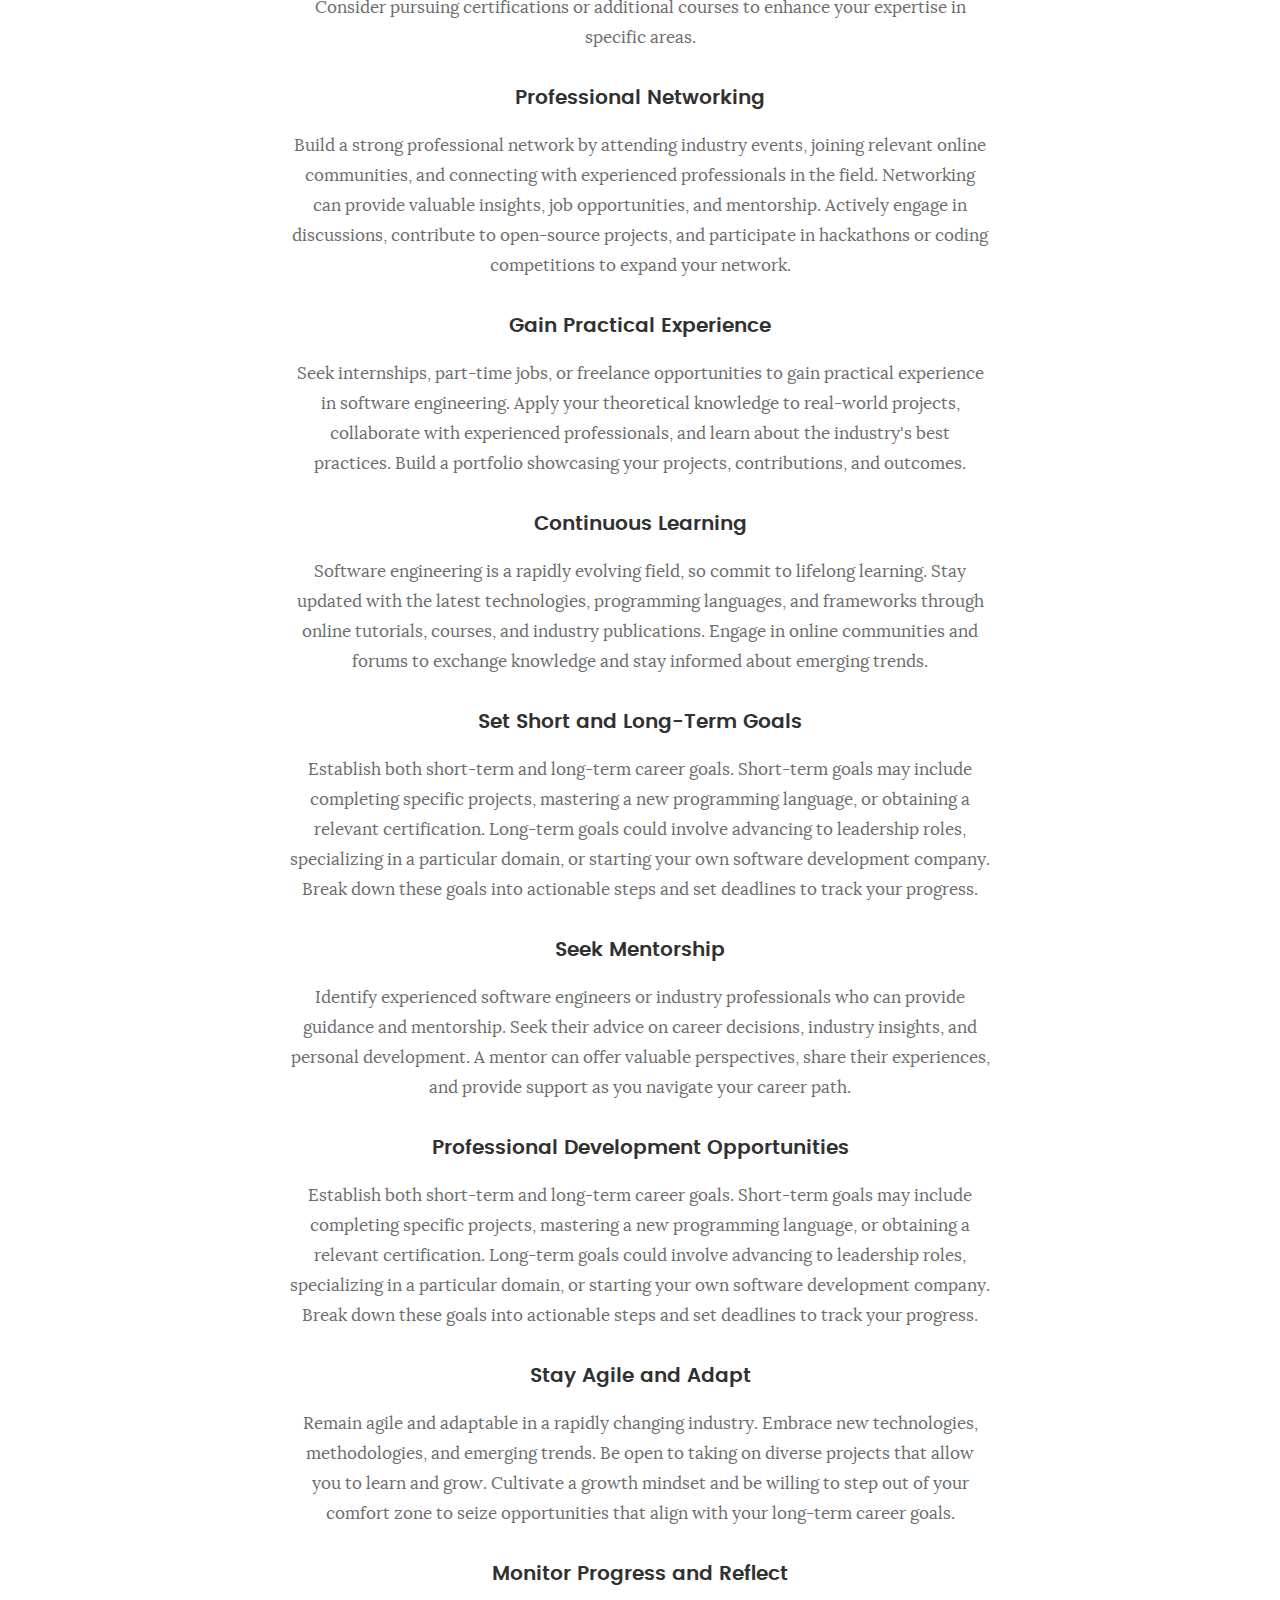
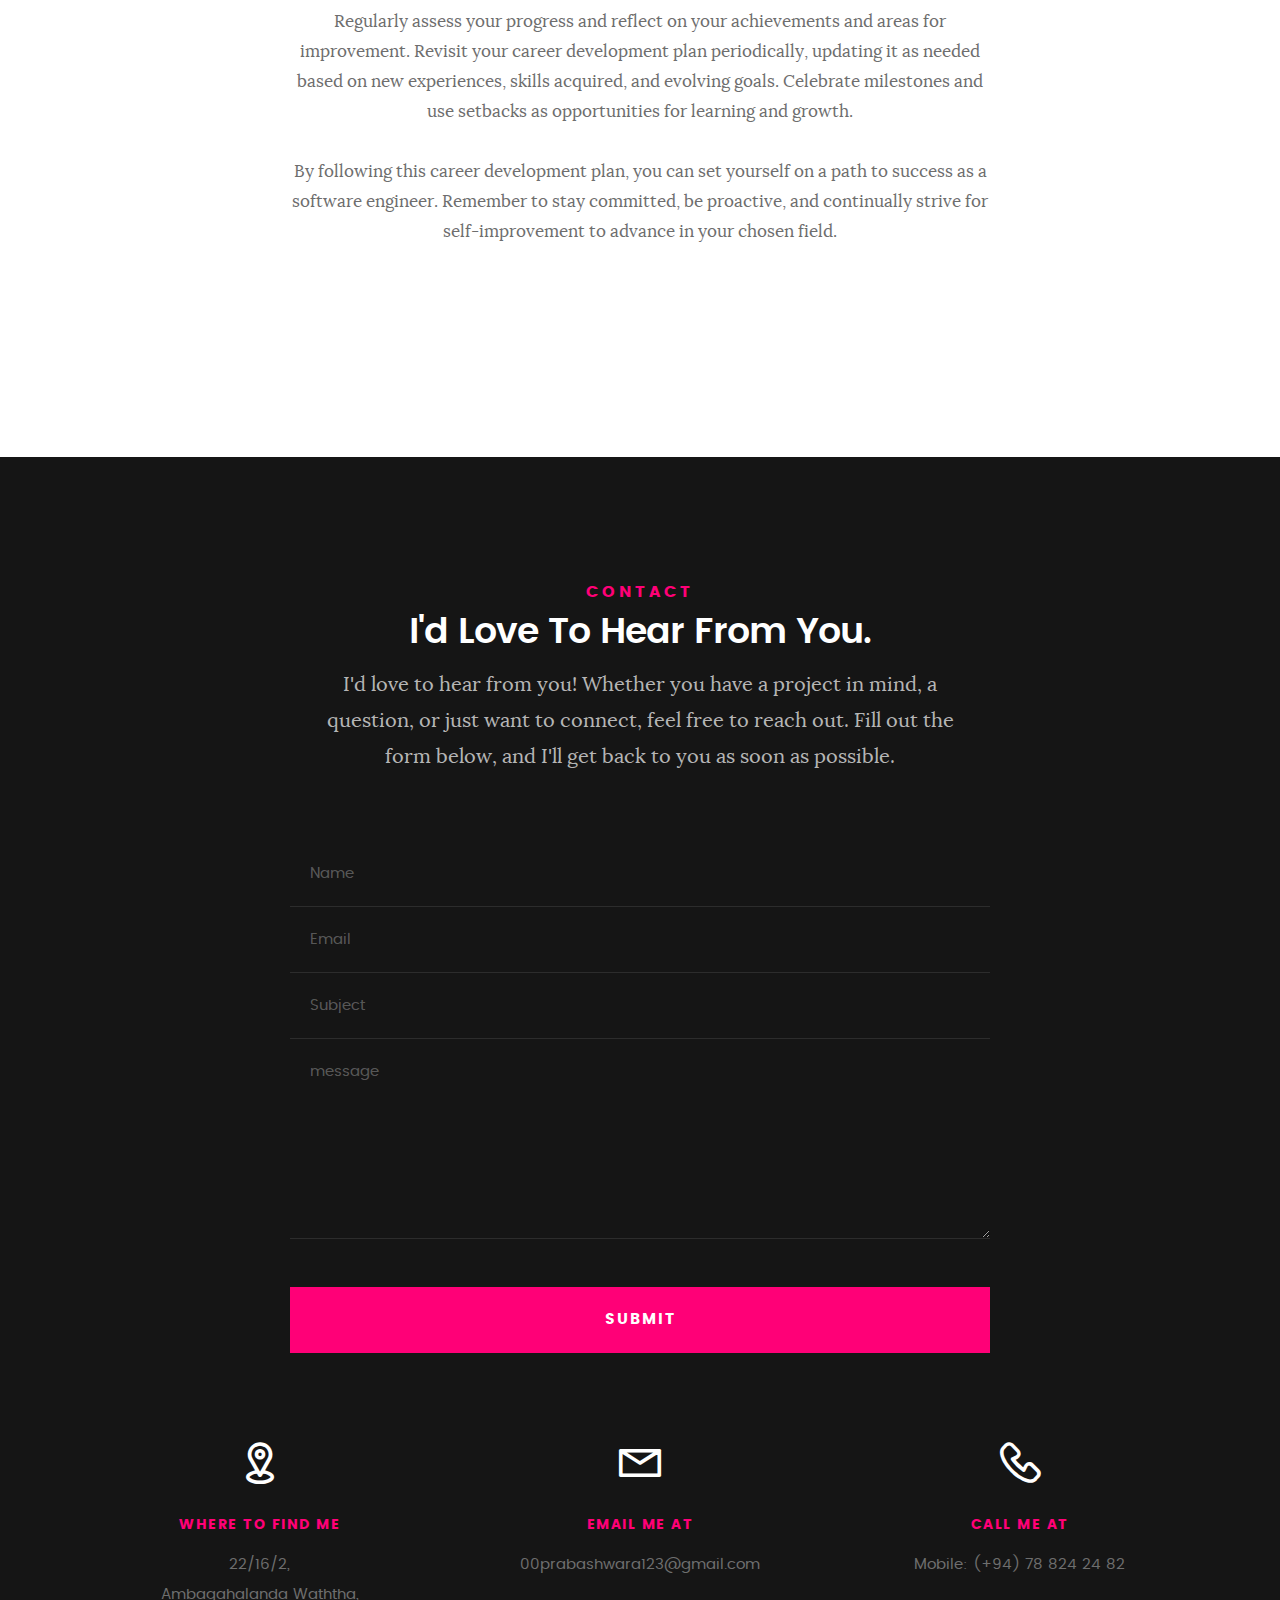
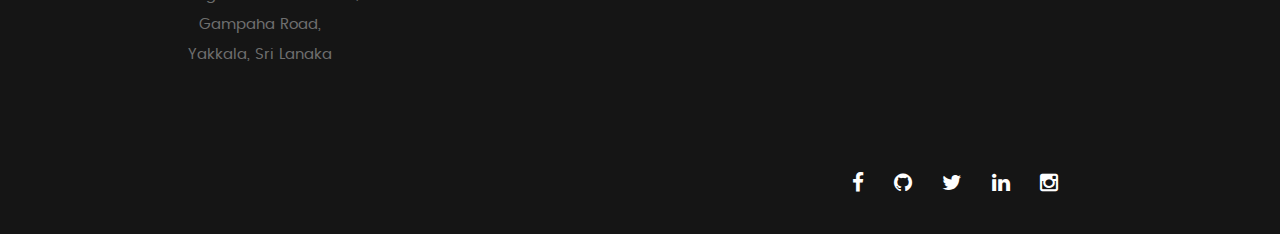
<file: careerdevelopment.html>
<!DOCTYPE html>
<!--[if IE 8 ]><html class="no-js oldie ie8" lang="en"> <![endif]-->
<!--[if IE 9 ]><html class="no-js oldie ie9" lang="en"> <![endif]-->
<!--[if (gte IE 9)|!(IE)]><!-->
<html class="no-js" lang="en"> <!--<![endif]-->

<head>

    <!--- basic page needs
   ================================================== -->
    <meta charset="utf-8">
    <title>Career Development Plan - Ravindu Jayathilaka</title>
    <meta name="description" content="">
    <meta name="author" content="">

    <!-- mobile specific metas
   ================================================== -->
    <meta name="viewport" content="width=device-width, initial-scale=1, maximum-scale=1">

    <!-- CSS
   ================================================== -->
    <link rel="stylesheet" href="css/base.css">
    <link rel="stylesheet" href="css/main.css">
    <link rel="stylesheet" href="css/vendor.css">

    <!-- script
   ================================================== -->
    <script src="js/modernizr.js"></script>
    <script src="js/pace.min.js"></script>

    <!-- favicons
	================================================== -->
    <link rel="icon" type="image/png" href="favicon.png">

</head>

<body id="top">

    <!-- header 
   ================================================== -->
    <header>
        <div class="row">

            <div class="top-bar">
                <a class="menu-toggle" href="#"><span>Menu</span></a>

                <div class="logo">
                    <a href="index.html">MENU</a>
                </div>

                <nav id="main-nav-wrap">
                    <ul class="main-navigation">
                        <li class="current"><a class="smoothscroll" href="#intro" title="">Home</a></li>
                        <li><a class="smoothscroll" href="#about" title="">About</a></li>
                        <li><a class="smoothscroll" href="#resume" title="">Resume</a></li>
                        <li><a class="smoothscroll" href="#portfolio" title="">Portfolio</a></li>
                        <li><a class="smoothscroll" href="#services" title="">Services</a></li>
                        <li><a class="smoothscroll" href="#contact" title="">Contact</a></li>
                        <li><a href="reflectivejournal.html" title="">Reflective Journal</a></li>
                        <li><a href="careerdevelopment.html" title="">Career Development Plan</a></li>
                    </ul>
                </nav>
            </div> <!-- /top-bar -->

        </div> <!-- /row -->
    </header> <!-- /header -->

    <!-- intro section
   ================================================== -->
    <section id="intro">

        <div class="intro-overlay"></div>

        <div class="intro-content">
            <div class="row">

                <div class="col-twelve">

                    <h5>Hello, World.</h5>
                    <h1>I'm Ravindu Prabashwara.</h1>

                    <p class="intro-position">
                        <span>FullStack Developer</span>
                        <span>Graphic Designer</span>
                        <span>Video Editor</span>
                    </p>

                    <a class="button stroke smoothscroll" href="#careerdevelopment" title="">Career Development Plan</a>

                </div>

            </div>
        </div> <!-- /intro-content -->

        <ul class="intro-social">
            <li><a href="https://web.facebook.com/ravindu.prabashwara.75/"><i class="fa fa-facebook"></i></a></li>
            <li><a href="https://github.com/ravindujayathilaka"><i class="fa fa-github"></i></a></li>
            <li><a href="https://www.linkedin.com/in/ravinduj/"><i class="fa fa-linkedin"></i></a></li>
            <li><a href="#"><i class="fa fa-twitter"></i></a></li>
            <li><a href="#"><i class="fa fa-instagram"></i></a></li>
        </ul> <!-- /intro-social -->

    </section> <!-- /intro -->


    <!-- about section
   ================================================== -->
    <section id="careerdevelopment">

        <div class="row section-intro">
            <div class="col-twelve">

                <h1>Career Development Plan</h1>

            </div>

            <div class="row">

                <div class="col-full tab-full">

                    <p>
                        My name is Ravindu Jayathilaka, and I am an undergraduate student at the Sri Lanka Institute of Information Technology(SLIIT). I have a strong passion for web designing and development, with a keen interest in mobile application development. This career development plan outlines my goals, strategies, and steps to achieve success in these fields.</p>

                </div>

                <div class="col-full tab-full">

                    <h3>Self Assessment</h3>

                    <p>
                        Begin by conducting a self-assessment to identify your strengths, areas for improvement, and longterm career goals. Reflect on your technical skills, problem-solving abilities, and areas of interest within software engineering. Consider the types of projects, technologies, and industries you would like to work with in the future.</p>

                </div>

                <div class="col-full tab-full">

                    <h3>Skill Enhancement</h3>

                    <p>
                        Identify the skills and knowledge areas that are in high demand in the software engineering field. Continuously improve your programming skills by learning new languages, frameworks, and tools. Stay updated with industry trends and advancements. Consider pursuing certifications or additional courses to enhance your expertise in specific areas.</p>

                </div>

                <div class="col-full tab-full">

                    <h3>Professional Networking</h3>

                    <p>
                        Build a strong professional network by attending industry events, joining relevant online communities, and connecting with experienced professionals in the field. Networking can provide valuable insights, job opportunities, and mentorship. Actively engage in discussions, contribute to open-source projects, and participate in hackathons or coding competitions to expand your network.</p>

                </div>

                <div class="col-full tab-full">

                    <h3>Gain Practical Experience</h3>

                    <p>
                        Seek internships, part-time jobs, or freelance opportunities to gain practical experience in software  engineering. Apply your theoretical knowledge to real-world projects, collaborate with experienced  professionals, and learn about the industry's best practices. Build a portfolio showcasing your projects, contributions, and outcomes.</p>

                </div>

                <div class="col-full tab-full">

                    <h3>Continuous Learning</h3>

                    <p>
                        Software engineering is a rapidly evolving field, so commit to lifelong learning. Stay updated with the latest technologies, programming languages, and frameworks through online tutorials, courses, and industry publications. Engage in online communities and forums to exchange knowledge and stay informed about emerging trends.</p>

                </div>

                <div class="col-full tab-full">

                    <h3>Set Short and Long-Term Goals</h3>

                    <p>
                        Establish both short-term and long-term career goals. Short-term goals may include completing specific projects, mastering a new programming language, or obtaining a relevant certification. Long-term goals could involve advancing to leadership roles, specializing in a particular domain, or starting your own software development company. Break down these goals into actionable steps and set deadlines to track your progress.</p>

                </div>

                <div class="col-full tab-full">

                    <h3>Seek Mentorship</h3>

                    <p>
                        Identify experienced software engineers or industry professionals who can provide guidance and mentorship. Seek their advice on career decisions, industry insights, and personal development. A mentor can offer valuable perspectives, share their experiences, and provide support as you navigate your career path.</p>

                </div>

                <div class="col-full tab-full">

                    <h3>Professional Development Opportunities</h3>

                    <p>
                        Establish both short-term and long-term career goals. Short-term goals may include completing specific projects, mastering a new programming language, or obtaining a relevant certification. Long-term goals could involve advancing to leadership roles, specializing in a particular domain, or starting your own software development company. Break down these goals into actionable steps and set deadlines to track your progress.</p>

                </div>

                <div class="col-full tab-full">

                    <h3>Stay Agile and Adapt</h3>

                    <p>
                        Remain agile and adaptable in a rapidly changing industry. Embrace new technologies, methodologies, and emerging trends. Be open to taking on diverse projects that allow you to learn and grow. Cultivate a growth mindset and be willing to step out of your comfort zone to seize opportunities that align with your long-term career goals.</p>

                </div>
                
                <div class="col-full tab-full">

                    <h3>Monitor Progress and Reflect</h3>

                    <p>
                        Regularly assess your progress and reflect on your achievements and areas for improvement. Revisit your career development plan periodically, updating it as needed based on new experiences, skills acquired, and evolving goals. Celebrate milestones and use setbacks as opportunities for learning and growth.</p>

                </div>
                
                <div class="col-full tab-full">

                    <p>
                        By following this career development plan, you can set yourself on a path to success as a software engineer. Remember to stay committed, be proactive, and continually strive for self-improvement to advance in your chosen field.</p>

                </div>

            </div> <!-- /row -->
        </div>

    </section> <!-- /process-->

    <!-- contact
   ================================================== -->
    <section id="contact">

        <div class="row section-intro">
            <div class="col-twelve">

                <h5>Contact</h5>
                <h1>I'd Love To Hear From You.</h1>

                <p class="lead">I'd love to hear from you! Whether you have a project in mind, a question, or just want
                    to connect, feel free to reach out. Fill out the form below, and I'll get back to you as soon as
                    possible.</p>

            </div>
        </div> <!-- /section-intro -->

        <div class="row contact-form">

            <div class="col-twelve">

                <!-- form -->
                <form name="contactForm" id="contactForm" method="post" action="">
                    <fieldset>

                        <div class="form-field">
                            <input name="contactName" type="text" id="contactName" placeholder="Name" value=""
                                minlength="2" required="">
                        </div>
                        <div class="form-field">
                            <input name="contactEmail" type="email" id="contactEmail" placeholder="Email" value=""
                                required="">
                        </div>
                        <div class="form-field">
                            <input name="contactSubject" type="text" id="contactSubject" placeholder="Subject" value="">
                        </div>
                        <div class="form-field">
                            <textarea name="contactMessage" id="contactMessage" placeholder="message" rows="10"
                                cols="50" required=""></textarea>
                        </div>
                        <div class="form-field">
                            <button class="submitform">Submit</button>
                            <div id="submit-loader">
                                <div class="text-loader">Sending...</div>
                                <div class="s-loader">
                                    <div class="bounce1"></div>
                                    <div class="bounce2"></div>
                                    <div class="bounce3"></div>
                                </div>
                            </div>
                        </div>

                    </fieldset>
                </form> <!-- Form End -->

                <!-- contact-warning -->
                <div id="message-warning">
                </div>
                <!-- contact-success -->
                <div id="message-success">
                    <i class="fa fa-check"></i>Your message was sent, thank you!<br>
                </div>

            </div> <!-- /col-twelve -->

        </div> <!-- /contact-form -->

        <div class="row contact-info">

            <div class="col-four tab-full">

                <div class="icon">
                    <i class="icon-pin"></i>
                </div>

                <h5>Where to find me</h5>

                <p>
                    22/16/2,<br>
                    Ambagahalanda Waththa,<br>
                    Gampaha Road,<br>
                    Yakkala, Sri Lanaka
                </p>

            </div>

            <div class="col-four tab-full collapse">

                <div class="icon">
                    <i class="icon-mail"></i>
                </div>

                <h5>Email Me At</h5>

                <p>00prabashwara123@gmail.com
                </p>

            </div>

            <div class="col-four tab-full">

                <div class="icon">
                    <i class="icon-phone"></i>
                </div>

                <h5>Call Me At</h5>

                <p>Mobile: (+94) 78 824 24 82<br>
                </p>

            </div>

        </div> <!-- /contact-info -->

    </section> <!-- /contact -->


    <!-- footer
   ================================================== -->

    <footer>
        <div class="row">

            <div class="col-six tab-full pull-right social">

                <ul class="footer-social">
                    <li><a href="https://web.facebook.com/ravindu.prabashwara.75/"><i class="fa fa-facebook"></i></a></li>
                    <li><a href="https://github.com/ravindujayathilaka"><i class="fa fa-github"></i></a></li>
                    <li><a href=""><i class="fa fa-twitter"></i></a></li>
                    <li><a href="https://www.linkedin.com/in/ravinduj/"><i class="fa fa-linkedin"></i></a></li>
                    <li><a href="#"><i class="fa fa-instagram"></i></a></li>
                </ul>

            </div>

            <div id="go-top">
                <a class="smoothscroll" title="Back to Top" href="#top"><i class="fa fa-long-arrow-up"></i></a>
            </div>

        </div> <!-- /row -->
    </footer>

    <div id="preloader">
        <div id="loader"></div>
    </div>

    <!-- Java Script
   ================================================== -->
    <script src="js/jquery-2.1.3.min.js"></script>
    <script src="js/plugins.js"></script>
    <script src="js/main.js"></script>

</body>

</html>
</file>
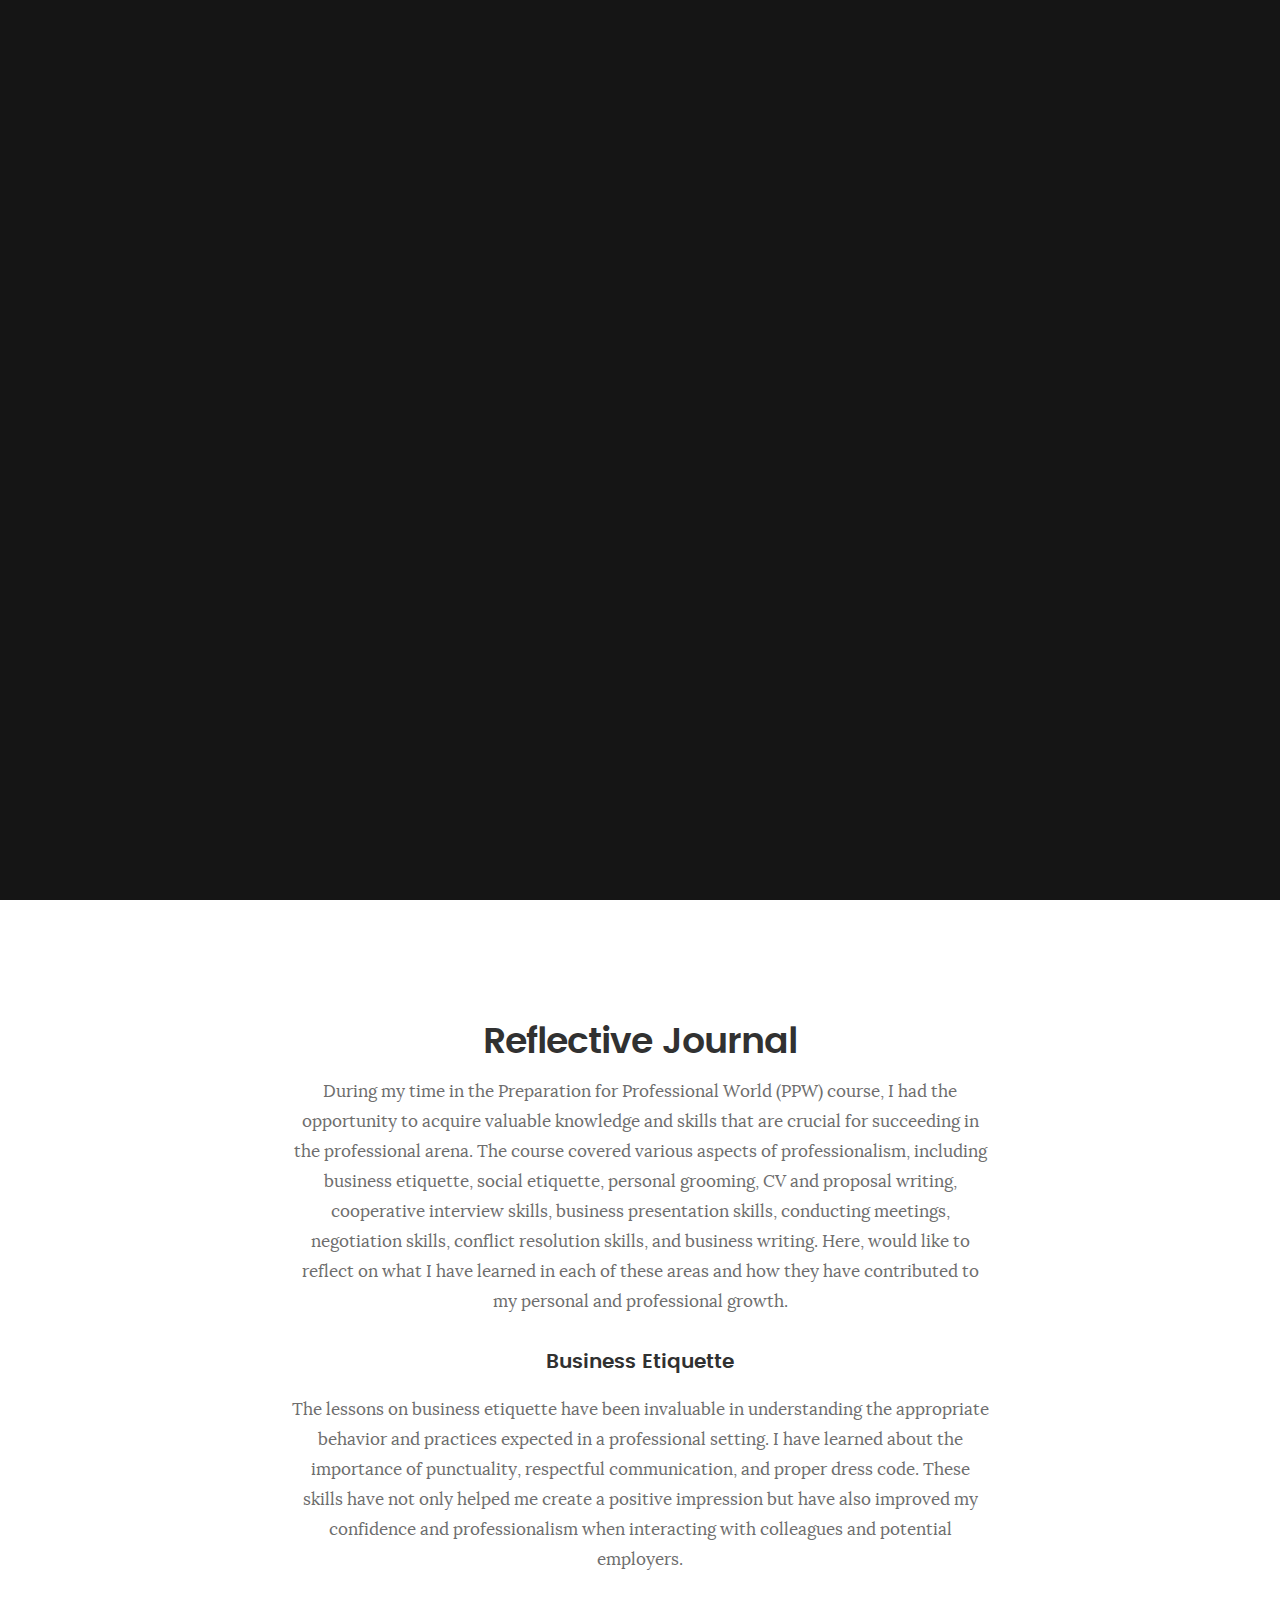
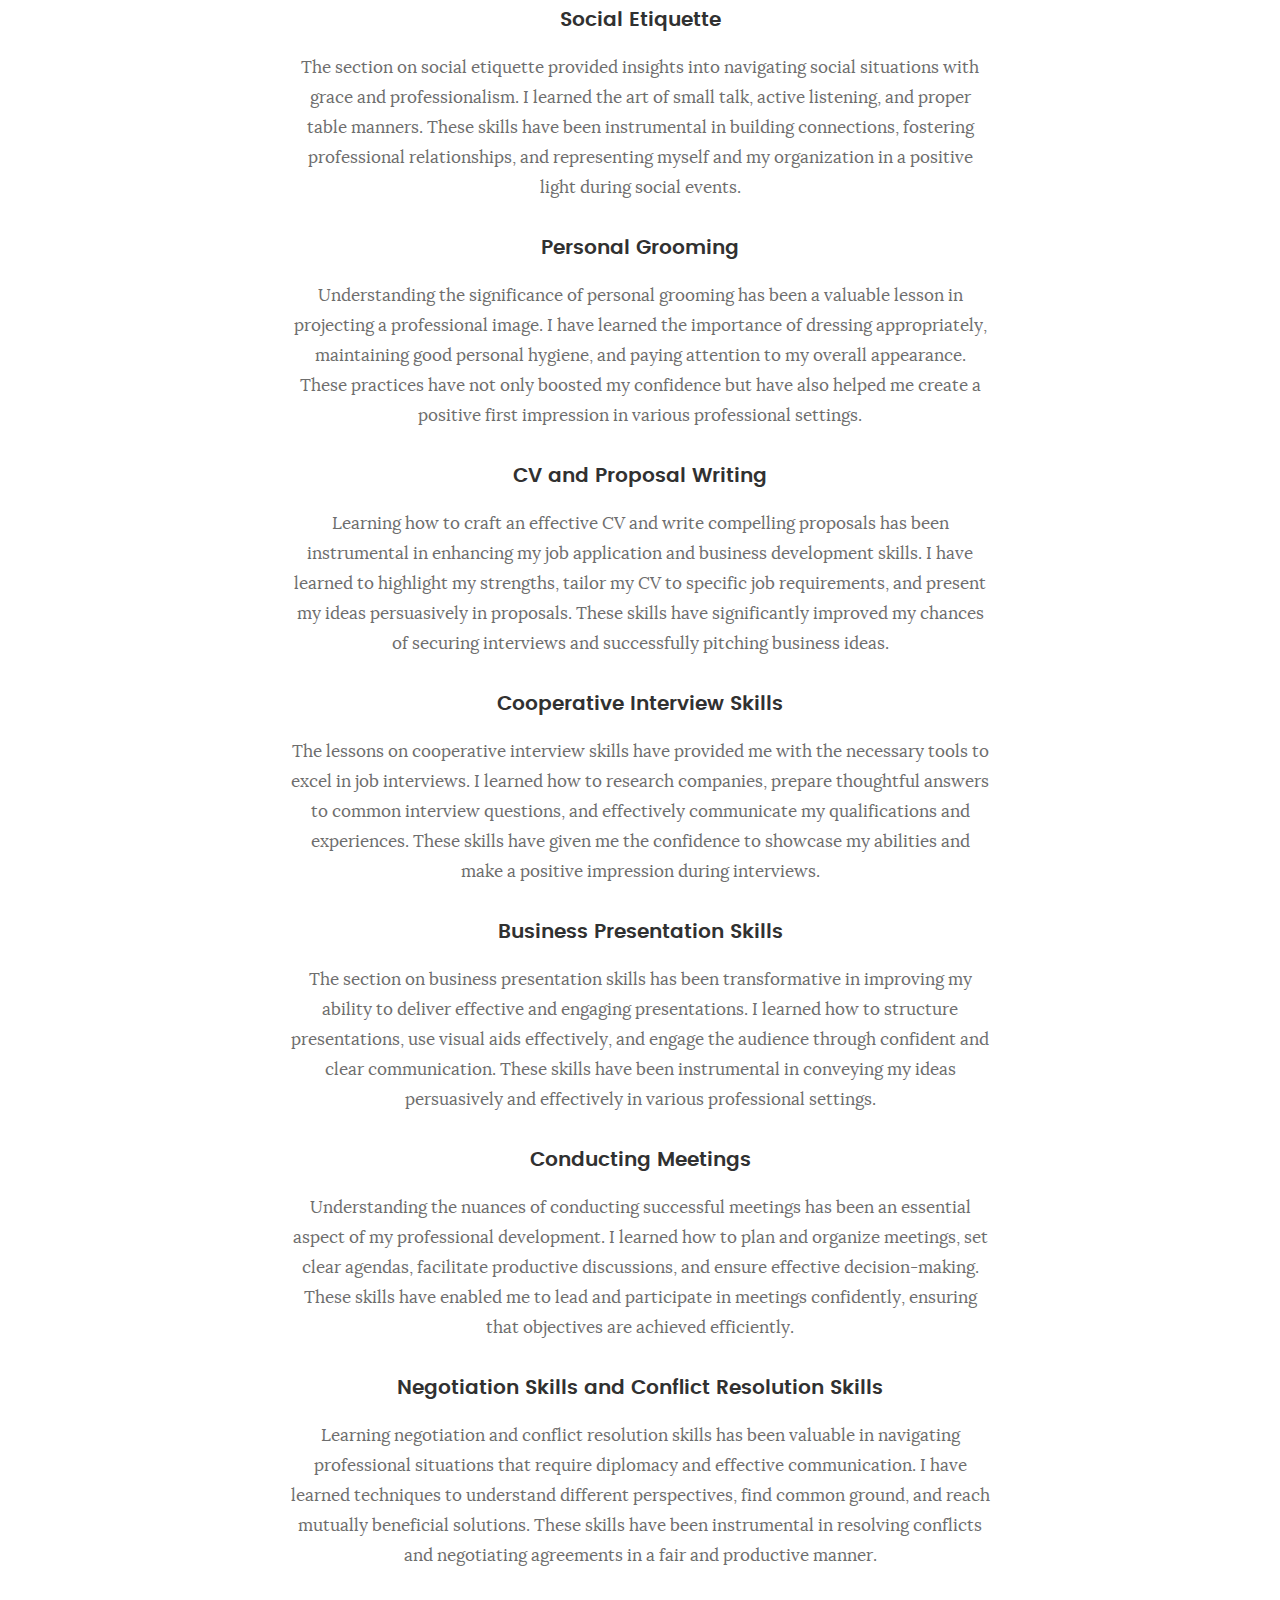
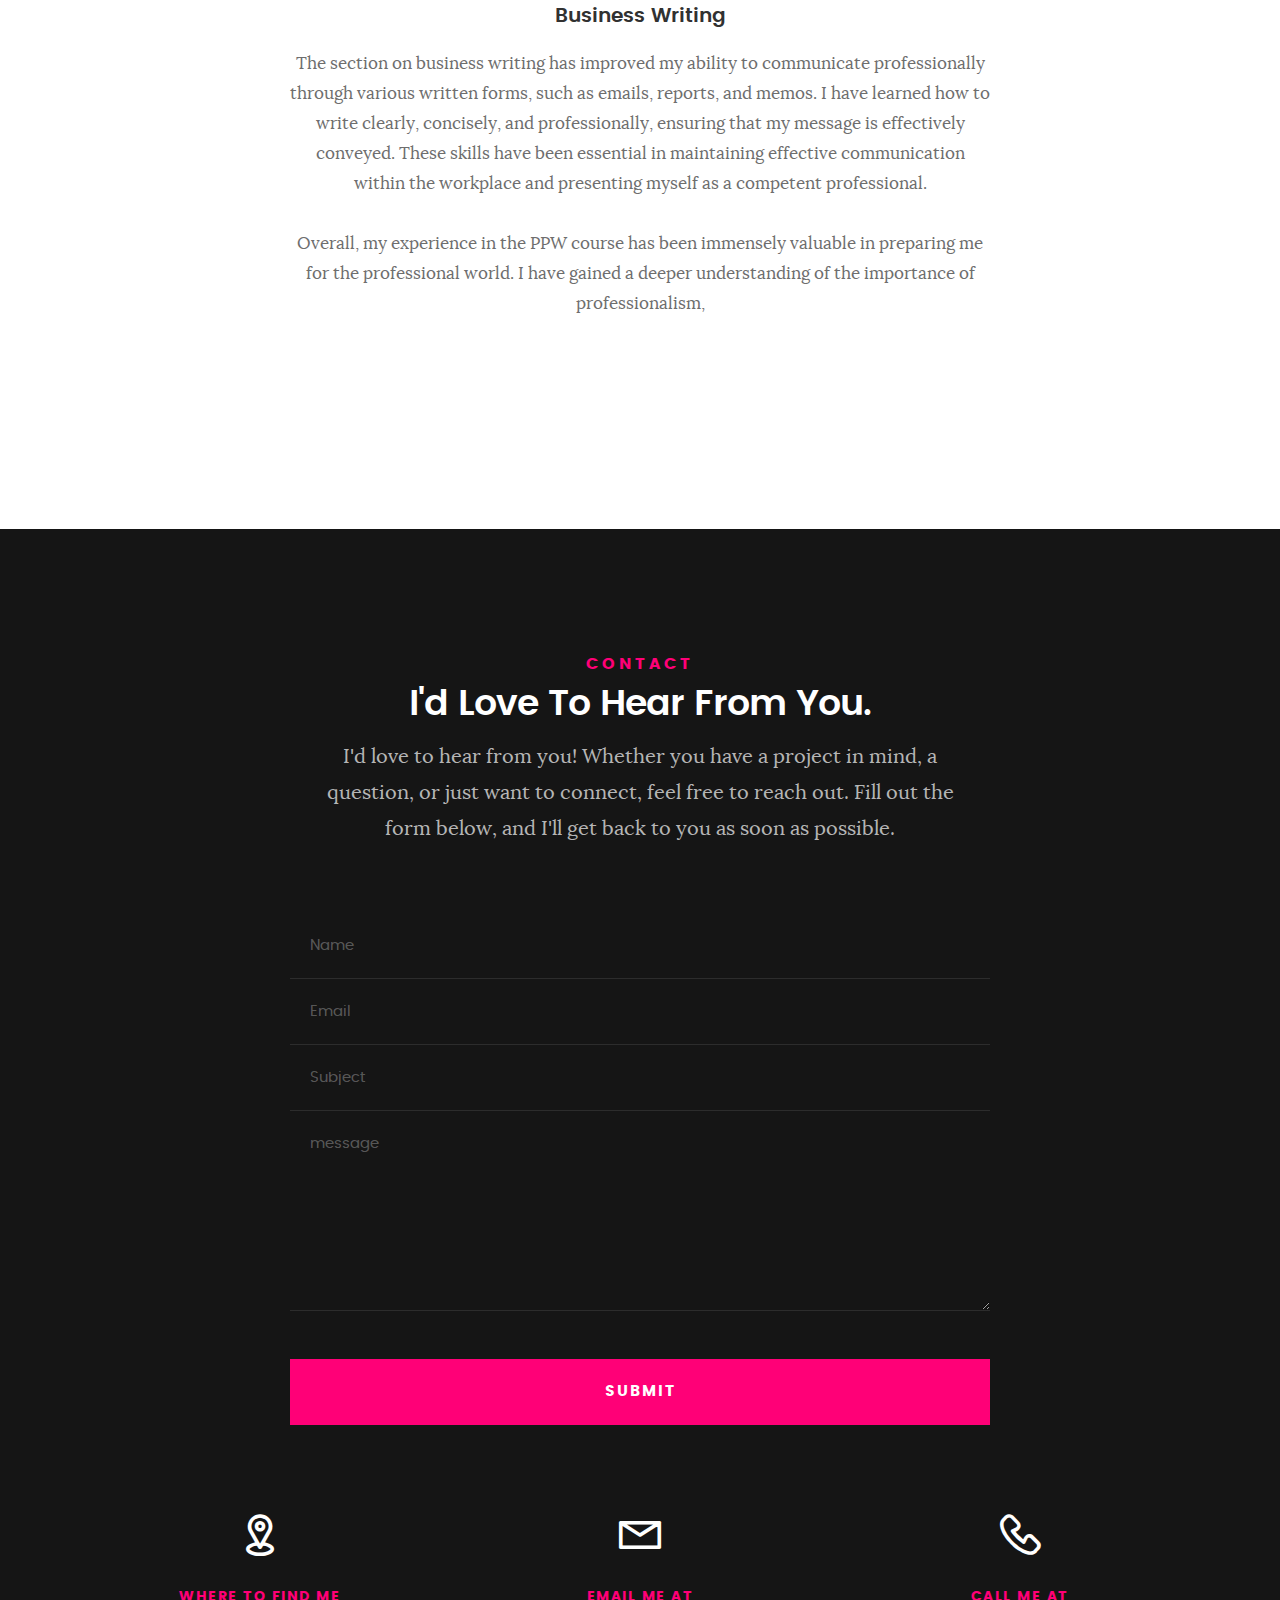
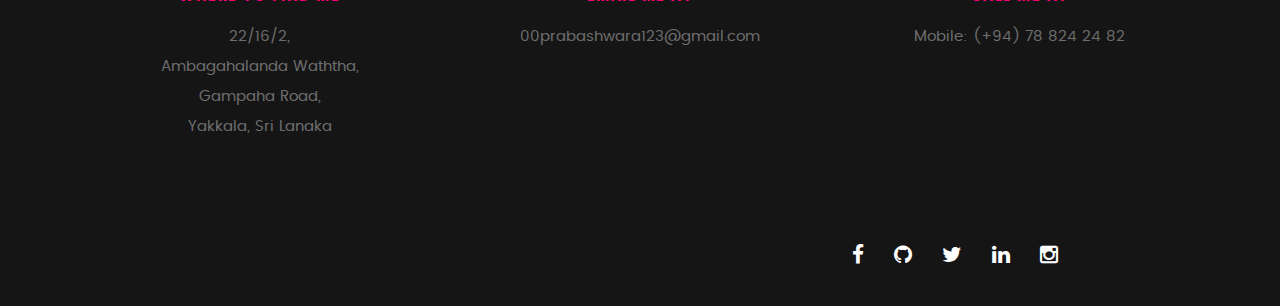
<file: reflectivejournal.html>
<!DOCTYPE html>
<!--[if IE 8 ]><html class="no-js oldie ie8" lang="en"> <![endif]-->
<!--[if IE 9 ]><html class="no-js oldie ie9" lang="en"> <![endif]-->
<!--[if (gte IE 9)|!(IE)]><!-->
<html class="no-js" lang="en"> <!--<![endif]-->

<head>

    <!--- basic page needs
   ================================================== -->
    <meta charset="utf-8">
    <title>Reflective Journal - Ravindu Jayathilaka</title>
    <meta name="description" content="">
    <meta name="author" content="">

    <!-- mobile specific metas
   ================================================== -->
    <meta name="viewport" content="width=device-width, initial-scale=1, maximum-scale=1">

    <!-- CSS
   ================================================== -->
    <link rel="stylesheet" href="css/base.css">
    <link rel="stylesheet" href="css/main.css">
    <link rel="stylesheet" href="css/vendor.css">

    <!-- script
   ================================================== -->
    <script src="js/modernizr.js"></script>
    <script src="js/pace.min.js"></script>

    <!-- favicons
	================================================== -->
    <link rel="icon" type="image/png" href="favicon.png">

</head>

<body id="top">

    <!-- header 
   ================================================== -->
    <header>
        <div class="row">

            <div class="top-bar">
                <a class="menu-toggle" href="#"><span>Menu</span></a>

                <div class="logo">
                    <a href="index.html">MENU</a>
                </div>

                <nav id="main-nav-wrap">
                    <ul class="main-navigation">
                        <li class="current"><a class="smoothscroll" href="#intro" title="">Home</a></li>
                        <li><a class="smoothscroll" href="#about" title="">About</a></li>
                        <li><a class="smoothscroll" href="#resume" title="">Resume</a></li>
                        <li><a class="smoothscroll" href="#portfolio" title="">Portfolio</a></li>
                        <li><a class="smoothscroll" href="#services" title="">Services</a></li>
                        <li><a class="smoothscroll" href="#contact" title="">Contact</a></li>
                        <li><a href="reflectivejournal.html" title="">Reflective Journal</a></li>
                        <li><a href="careerdevelopment.html" title="">Career Development Plan</a></li>
                    </ul>
                </nav>
            </div> <!-- /top-bar -->

        </div> <!-- /row -->
    </header> <!-- /header -->

    <!-- intro section
   ================================================== -->
    <section id="intro">

        <div class="intro-overlay"></div>

        <div class="intro-content">
            <div class="row">

                <div class="col-twelve">

                    <h5>Hello, World.</h5>
                    <h1>I'm Ravindu Prabashwara.</h1>

                    <p class="intro-position">
                        <span>FullStack Developer</span>
                        <span>Graphic Designer</span>
                        <span>Video Editor</span>
                    </p>

                    <a class="button stroke smoothscroll" href="#reflectivejournal" title="">Reflective Journal</a>

                </div>

            </div>
        </div> <!-- /intro-content -->

        <ul class="intro-social">
            <li><a href="https://web.facebook.com/ravindu.prabashwara.75/"><i class="fa fa-facebook"></i></a></li>
            <li><a href="https://github.com/ravindujayathilaka"><i class="fa fa-github"></i></a></li>
            <li><a href="https://www.linkedin.com/in/ravinduj/"><i class="fa fa-linkedin"></i></a></li>
            <li><a href="#"><i class="fa fa-twitter"></i></a></li>
            <li><a href="#"><i class="fa fa-instagram"></i></a></li>
        </ul> <!-- /intro-social -->

    </section> <!-- /intro -->


    <!-- about section
   ================================================== -->
    <section id="reflectivejournal">

        <div class="row section-intro">
            <div class="col-twelve">

                <h1>Reflective Journal</h1>

            </div>

            <div class="row">

                <div class="col-full tab-full">

                    <p>
                        During my time in the Preparation for Professional World (PPW) course, I had the opportunity to
                        acquire valuable knowledge and skills that are crucial for succeeding in the professional arena.
                        The course covered various aspects of professionalism, including business etiquette, social
                        etiquette, personal grooming, CV and proposal writing, cooperative interview skills, business presentation
                        skills, conducting meetings, negotiation skills, conflict resolution skills, and business
                        writing. Here, would like to reflect on what I have learned in each of these areas and how they have
                        contributed to my personal and professional growth.</p>

                </div>

                <div class="col-full tab-full">

                    <h3>Business Etiquette</h3>

                    <p>
                        The lessons on business etiquette have been invaluable in understanding the appropriate behavior and practices expected in a professional setting. I have learned about the importance of punctuality, respectful communication, and proper dress code. These skills have not only helped me create a positive impression but have also improved my confidence and professionalism when interacting with colleagues and potential employers.</p>

                </div>

                <div class="col-full tab-full">

                    <h3>Social Etiquette</h3>

                    <p>
                        The section on social etiquette provided insights into navigating social situations with grace and professionalism. I learned the art of small talk, active listening, and proper table manners. These skills have been instrumental in building connections, fostering professional relationships, and representing myself and my organization in a positive light during social events.</p>

                </div>

                <div class="col-full tab-full">

                    <h3>Personal Grooming</h3>

                    <p>
                        Understanding the significance of personal grooming has been a valuable lesson in projecting a professional image. I have learned the importance of dressing appropriately, maintaining good personal hygiene, and paying attention to my overall appearance. These practices have not only boosted my confidence but have also helped me create a positive first impression in various professional settings.</p>

                </div>

                <div class="col-full tab-full">

                    <h3>CV and Proposal Writing</h3>

                    <p>
                        Learning how to craft an effective CV and write compelling proposals has been instrumental in enhancing my job application and business development skills. I have learned to highlight my strengths, tailor my CV to specific job requirements, and present my ideas persuasively in proposals. These skills have significantly improved my chances of securing interviews and successfully pitching business ideas.</p>

                </div>

                <div class="col-full tab-full">

                    <h3>Cooperative Interview Skills</h3>

                    <p>
                        The lessons on cooperative interview skills have provided me with the necessary tools to excel in job interviews. I learned how to research companies, prepare thoughtful answers to common interview questions, and effectively communicate my qualifications and experiences. These skills have given me the confidence to showcase my abilities and make a positive impression during interviews.</p>

                </div>

                <div class="col-full tab-full">

                    <h3>Business Presentation Skills</h3>

                    <p>
                        The section on business presentation skills has been transformative in improving my ability to deliver effective and engaging presentations. I learned how to structure presentations, use visual aids effectively, and engage the audience through confident and clear communication. These skills have been instrumental in conveying my ideas persuasively and effectively in various professional settings.</p>

                </div>

                <div class="col-full tab-full">

                    <h3>Conducting Meetings</h3>

                    <p>
                        Understanding the nuances of conducting successful meetings has been an essential aspect of my professional development. I learned how to plan and organize meetings, set clear agendas, facilitate productive discussions, and ensure effective decision-making. These skills have enabled me to lead and participate in meetings confidently, ensuring that objectives are achieved efficiently.</p>

                </div>

                <div class="col-full tab-full">

                    <h3>Negotiation Skills and Conflict Resolution Skills</h3>

                    <p>
                        Learning negotiation and conflict resolution skills has been valuable in navigating professional situations that require diplomacy and effective communication. I have learned techniques to understand different perspectives, find common ground, and reach mutually beneficial solutions. These skills have been instrumental in resolving conflicts and negotiating agreements in a fair and productive manner.</p>

                </div>

                <div class="col-full tab-full">

                    <h3>Business Writing</h3>

                    <p>
                        The section on business writing has improved my ability to communicate professionally through various written forms, such as emails, reports, and memos. I have learned how to write clearly, concisely, and professionally, ensuring that my message is effectively conveyed. These skills have been essential in maintaining effective communication within the workplace and presenting myself as a competent professional.</p>

                </div>
                
                <div class="col-full tab-full">

                    <p>
                        Overall, my experience in the PPW course has been immensely valuable in preparing me for the professional world. I have gained a deeper understanding of the importance of professionalism,</p>

                </div>

            </div> <!-- /row -->
        </div>

    </section> <!-- /process-->

    <!-- contact
   ================================================== -->
    <section id="contact">

        <div class="row section-intro">
            <div class="col-twelve">

                <h5>Contact</h5>
                <h1>I'd Love To Hear From You.</h1>

                <p class="lead">I'd love to hear from you! Whether you have a project in mind, a question, or just want
                    to connect, feel free to reach out. Fill out the form below, and I'll get back to you as soon as
                    possible.</p>

            </div>
        </div> <!-- /section-intro -->

        <div class="row contact-form">

            <div class="col-twelve">

                <!-- form -->
                <form name="contactForm" id="contactForm" method="post" action="">
                    <fieldset>

                        <div class="form-field">
                            <input name="contactName" type="text" id="contactName" placeholder="Name" value=""
                                minlength="2" required="">
                        </div>
                        <div class="form-field">
                            <input name="contactEmail" type="email" id="contactEmail" placeholder="Email" value=""
                                required="">
                        </div>
                        <div class="form-field">
                            <input name="contactSubject" type="text" id="contactSubject" placeholder="Subject" value="">
                        </div>
                        <div class="form-field">
                            <textarea name="contactMessage" id="contactMessage" placeholder="message" rows="10"
                                cols="50" required=""></textarea>
                        </div>
                        <div class="form-field">
                            <button class="submitform">Submit</button>
                            <div id="submit-loader">
                                <div class="text-loader">Sending...</div>
                                <div class="s-loader">
                                    <div class="bounce1"></div>
                                    <div class="bounce2"></div>
                                    <div class="bounce3"></div>
                                </div>
                            </div>
                        </div>

                    </fieldset>
                </form> <!-- Form End -->

                <!-- contact-warning -->
                <div id="message-warning">
                </div>
                <!-- contact-success -->
                <div id="message-success">
                    <i class="fa fa-check"></i>Your message was sent, thank you!<br>
                </div>

            </div> <!-- /col-twelve -->

        </div> <!-- /contact-form -->

        <div class="row contact-info">

            <div class="col-four tab-full">

                <div class="icon">
                    <i class="icon-pin"></i>
                </div>

                <h5>Where to find me</h5>

                <p>
                    22/16/2,<br>
                    Ambagahalanda Waththa,<br>
                    Gampaha Road,<br>
                    Yakkala, Sri Lanaka
                </p>

            </div>

            <div class="col-four tab-full collapse">

                <div class="icon">
                    <i class="icon-mail"></i>
                </div>

                <h5>Email Me At</h5>

                <p>00prabashwara123@gmail.com
                </p>

            </div>

            <div class="col-four tab-full">

                <div class="icon">
                    <i class="icon-phone"></i>
                </div>

                <h5>Call Me At</h5>

                <p>Mobile: (+94) 78 824 24 82<br>
                </p>

            </div>

        </div> <!-- /contact-info -->

    </section> <!-- /contact -->


    <!-- footer
   ================================================== -->

    <footer>
        <div class="row">

            <div class="col-six tab-full pull-right social">

                <ul class="footer-social">
                    <li><a href="https://web.facebook.com/ravindu.prabashwara.75/"><i class="fa fa-facebook"></i></a></li>
                    <li><a href="https://github.com/ravindujayathilaka"><i class="fa fa-github"></i></a></li>
                    <li><a href="#"><i class="fa fa-twitter"></i></a></li>
                    <li><a href="https://www.linkedin.com/in/ravinduj/"><i class="fa fa-linkedin"></i></a></li>
                    <li><a href="#"><i class="fa fa-instagram"></i></a></li>
                </ul>

            </div>

            <div id="go-top">
                <a class="smoothscroll" title="Back to Top" href="#top"><i class="fa fa-long-arrow-up"></i></a>
            </div>

        </div> <!-- /row -->
    </footer>

    <div id="preloader">
        <div id="loader"></div>
    </div>

    <!-- Java Script
   ================================================== -->
    <script src="js/jquery-2.1.3.min.js"></script>
    <script src="js/plugins.js"></script>
    <script src="js/main.js"></script>

</body>

</html>
</file>
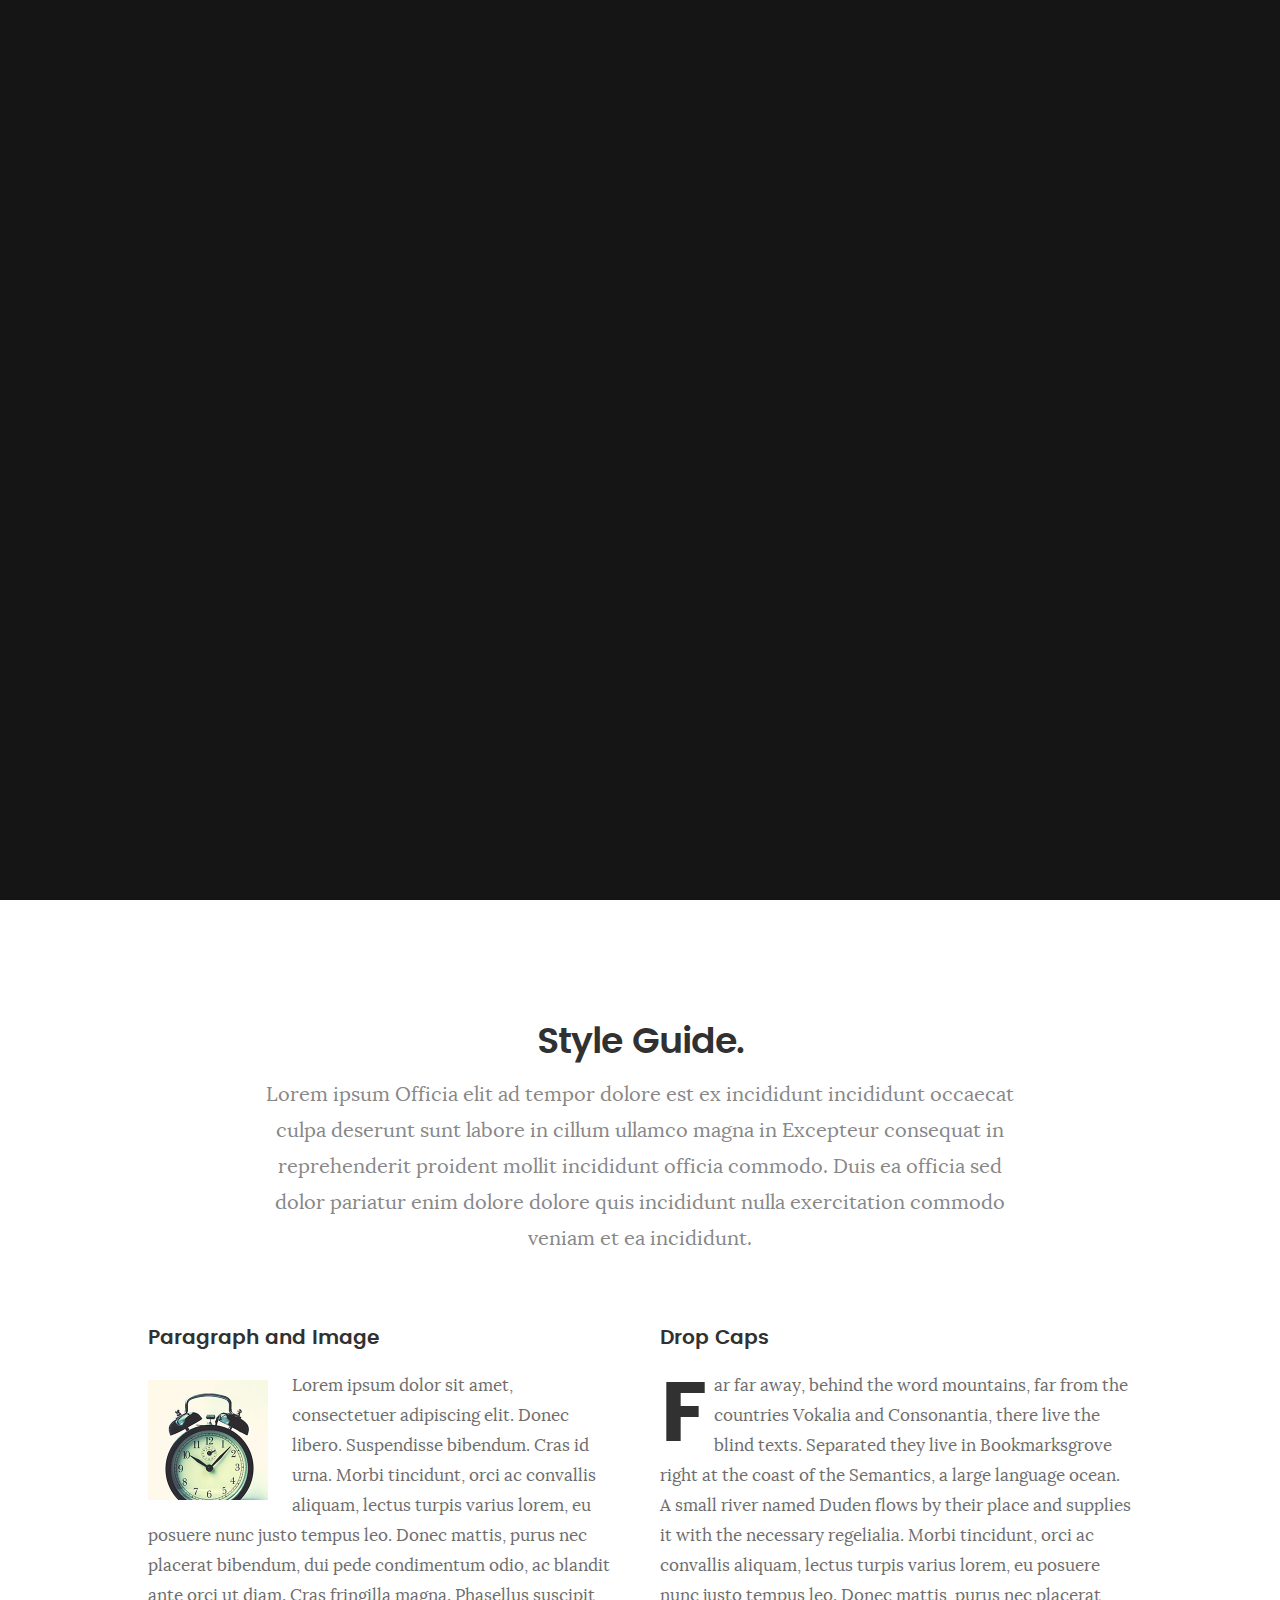
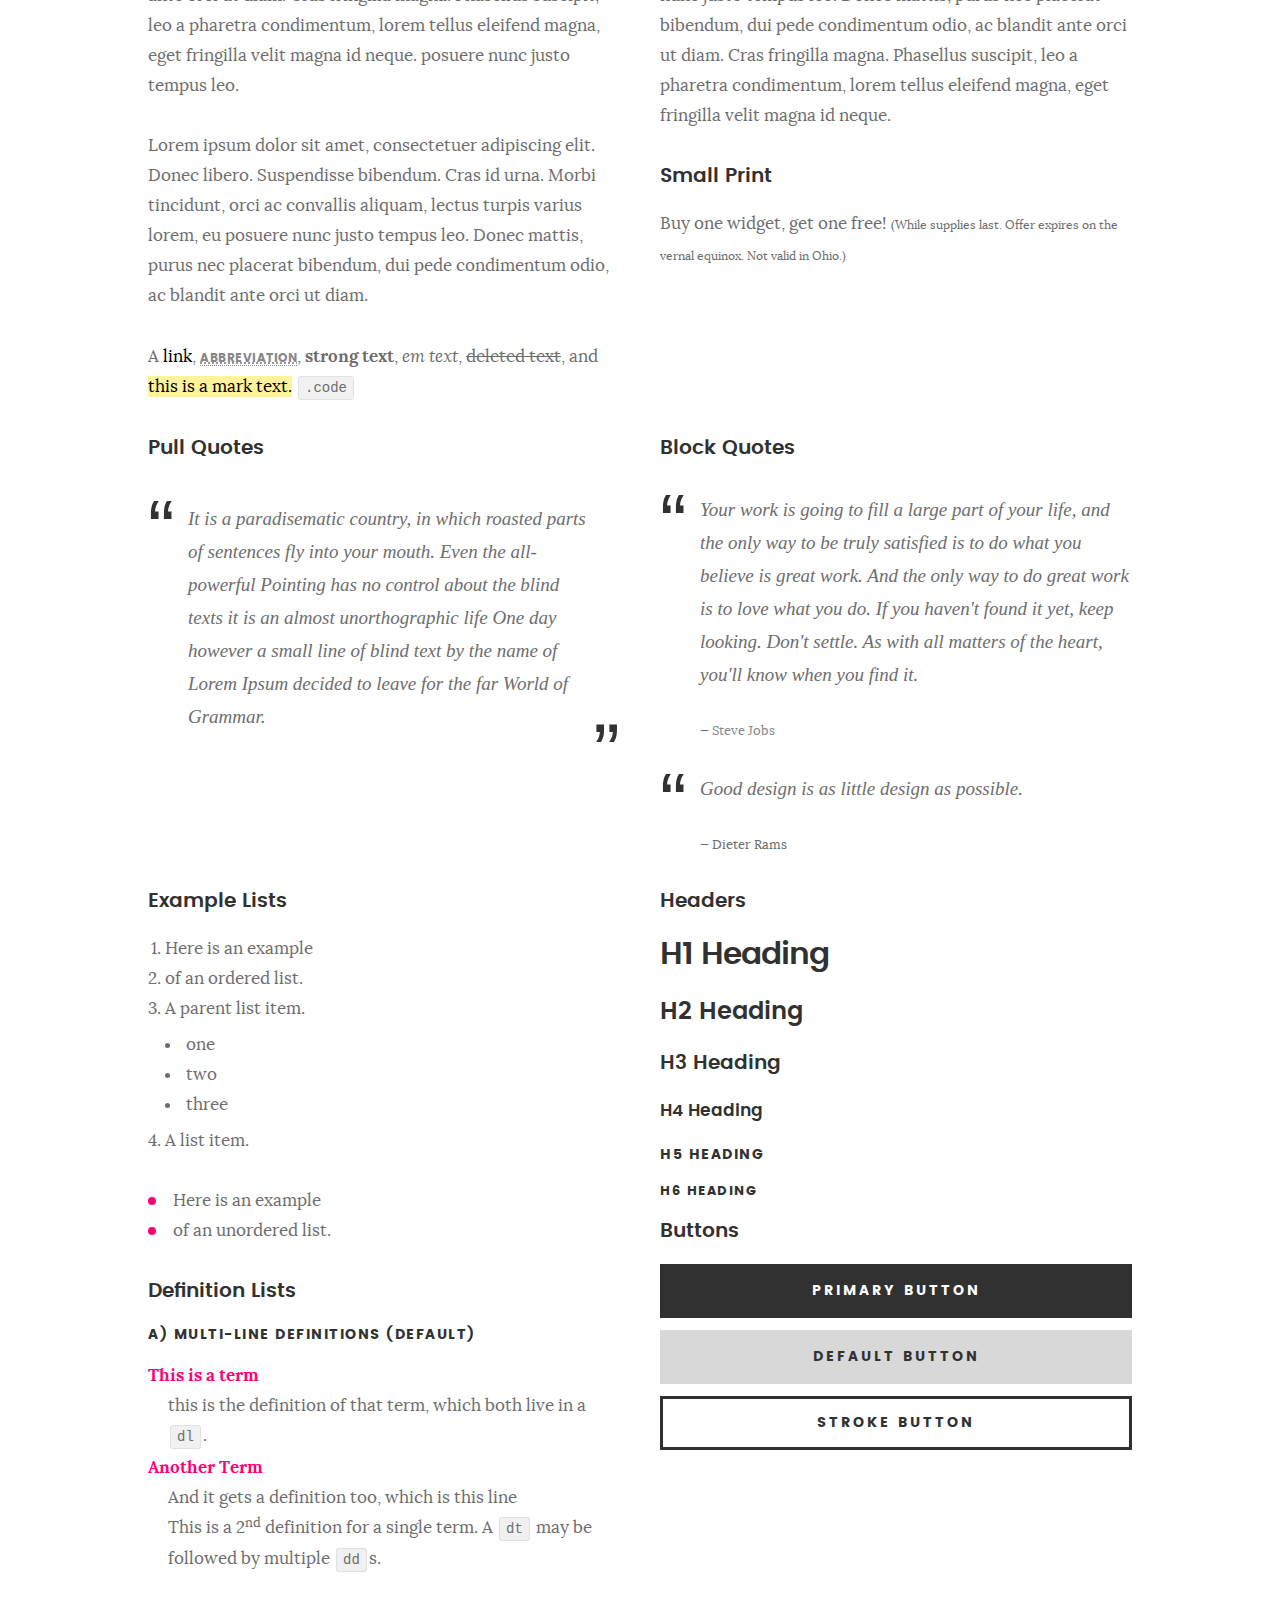
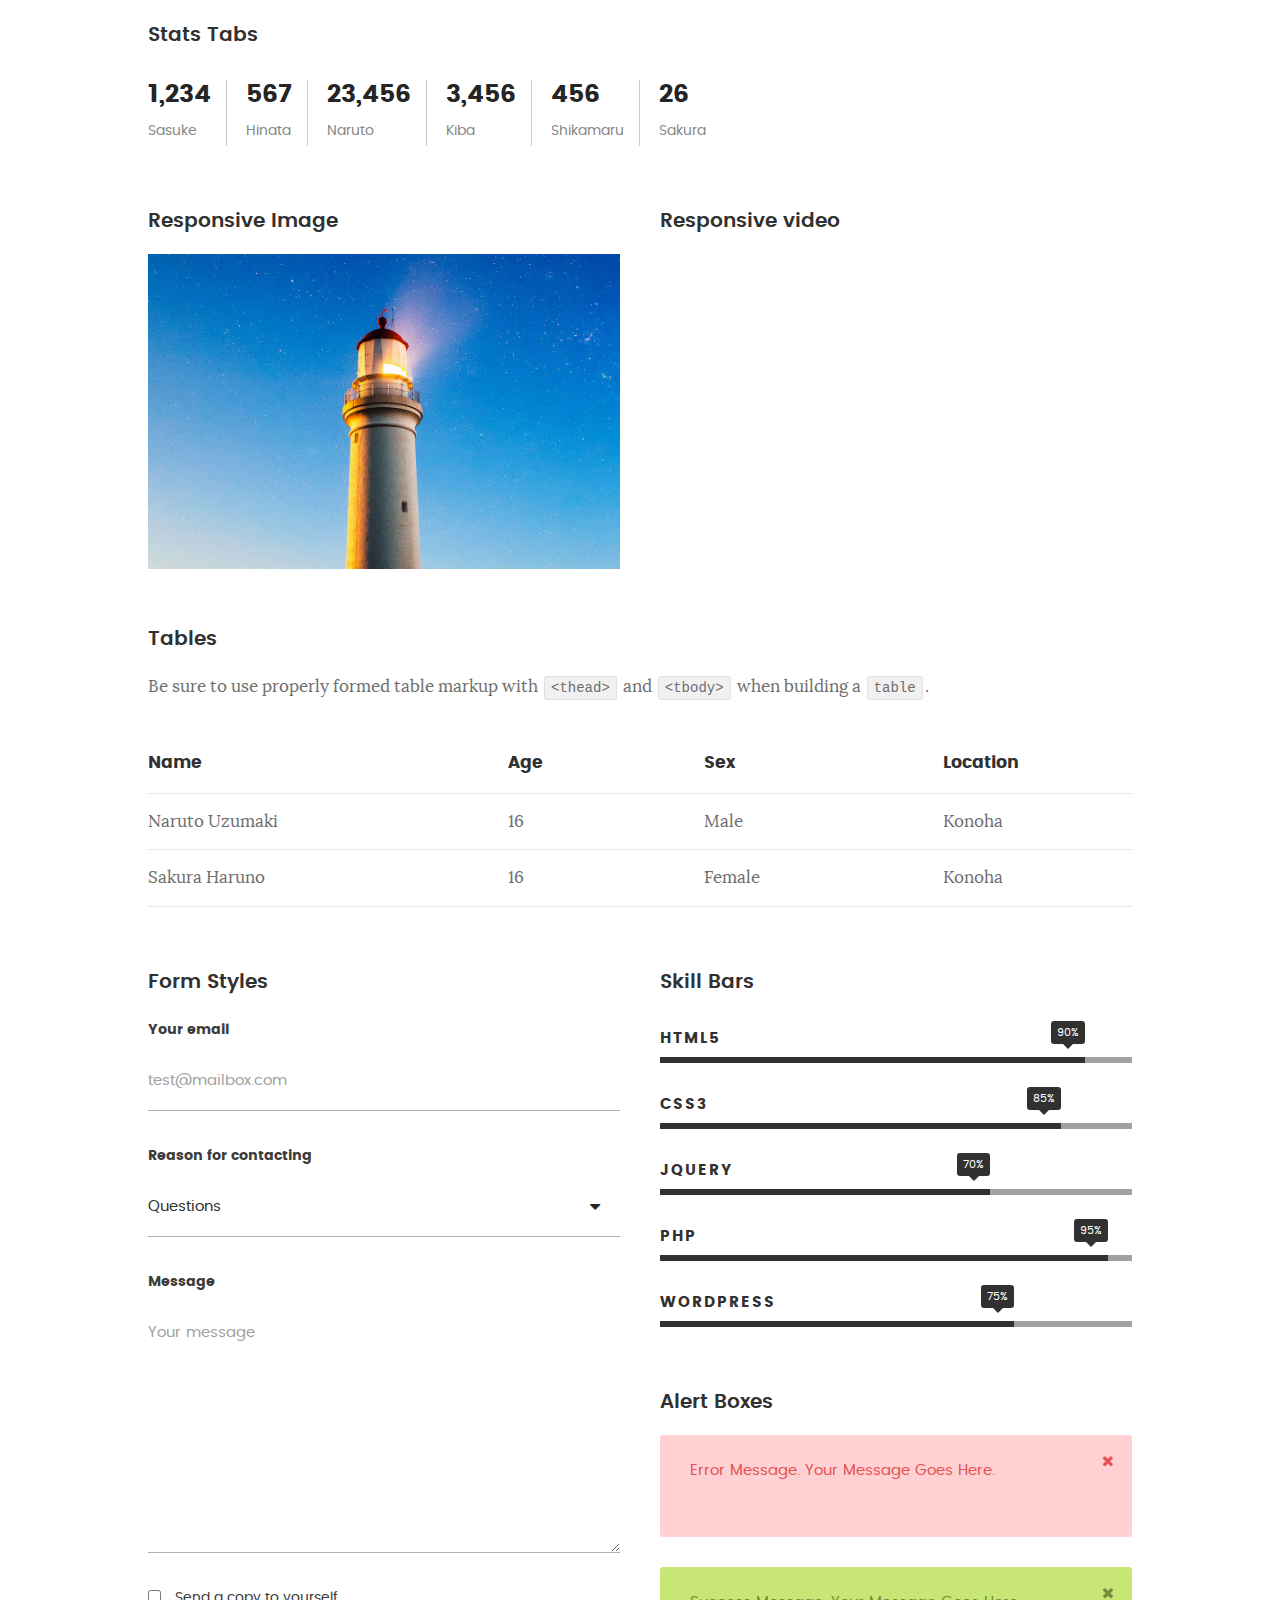
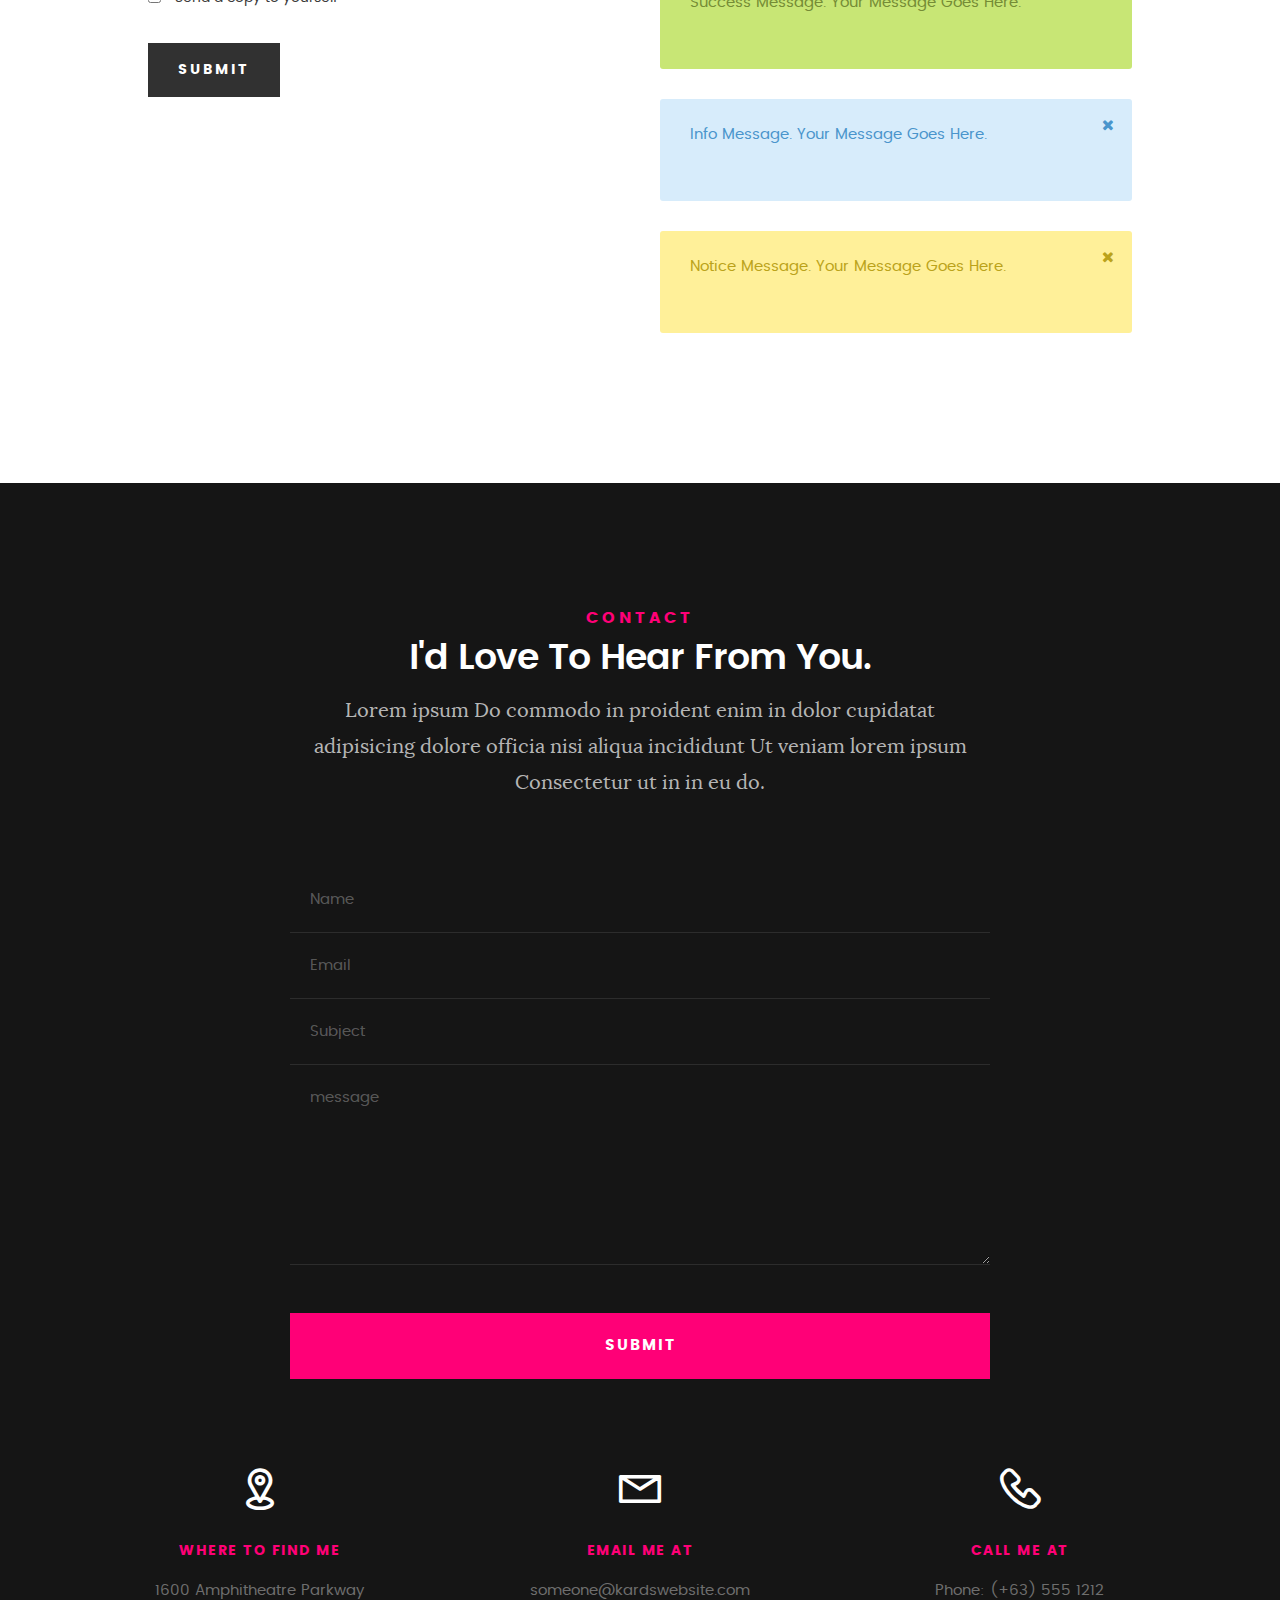
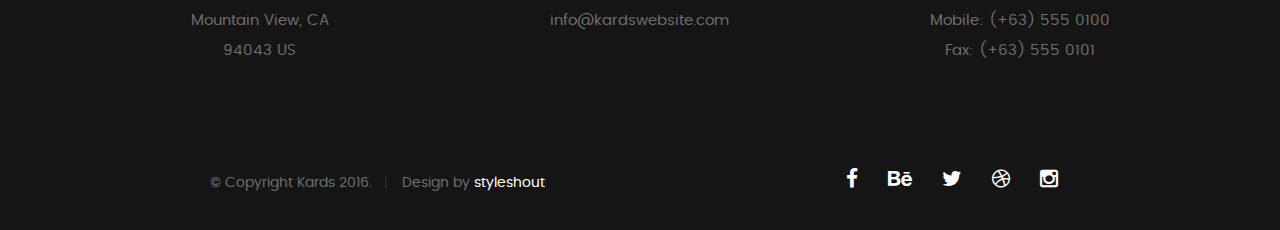
<file: styles.html>
<!DOCTYPE html>
<!--[if IE 8 ]><html class="no-js oldie ie8" lang="en"> <![endif]-->
<!--[if IE 9 ]><html class="no-js oldie ie9" lang="en"> <![endif]-->
<!--[if (gte IE 9)|!(IE)]><!--><html class="no-js" lang="en"> <!--<![endif]-->
<head>

   <!--- basic page needs
   ================================================== -->
   <meta charset="utf-8">
	<title>Style Demo - Kards</title>
	<meta name="description" content="">  
	<meta name="author" content="">

   <!-- mobile specific metas
   ================================================== -->
	<meta name="viewport" content="width=device-width, initial-scale=1, maximum-scale=1">

 	<!-- CSS
   ================================================== -->
   <link rel="stylesheet" href="css/base.css">  
   <link rel="stylesheet" href="css/main.css">
   <link rel="stylesheet" href="css/vendor.css">

   <style type="text/css" media="screen">

   	#styles { 
   		background: white;
   		padding-top: 12rem;
   		padding-bottom: 12rem;
   	}
   	#styles .row {
   		max-width: 1024px;
     	}
     	#styles .section-intro {
   		max-width: 800px;
     	}
      	
   </style>       

   <!-- script
   ================================================== -->
	<script src="js/modernizr.js"></script>
	<script src="js/pace.min.js"></script>

   <!-- favicons
	================================================== -->
	<link rel="icon" type="image/png" href="favicon.png">

</head>

<body id="top">

	<!-- header 
   ================================================== -->
   <header>   	
   	<div class="row">

   		<div class="top-bar">
   			<a class="menu-toggle" href="#"><span>Menu</span></a>

	   		<div class="logo">
		         <a href="index.html">KARDS</a>
		      </div>		      

		   	<nav id="main-nav-wrap">
					<ul class="main-navigation">
						<li><a href="index.html#intro" title="">Home</a></li>
						<li><a href="index.html#about" title="">About</a></li>
						<li><a href="index.html#resume" title="">Resume</a></li>
						<li><a href="index.html#portfolio" title="">Portfolio</a></li>
						<li><a href="index.html#services" title="">Services</a></li>					
						<li><a class="smoothscroll"  href="#contact" title="">Contact</a></li>	
						<li><a href="styles.html" title="">Style Demo</a></li>				
					</ul>
				</nav>    		
   		</div> <!-- /top-bar --> 
   		
   	</div> <!-- /row --> 		
   </header> <!-- /header -->

	<!-- intro section
   ================================================== -->
   <section id="intro">   

   	<div class="intro-overlay"></div>	

   	<div class="intro-content">
   		<div class="row">

   			<div class="col-twelve">

	   			<h5>Hello, World.</h5>
	   			<h1>I'm Juan Dela Cruz.</h1>

	   			<p class="intro-position">
	   				<span>Front-end Developer</span>
	   				<span>UI/UX Designer</span> 
	   			</p>

	   			<a class="button stroke smoothscroll" href="#about" title="">More About Me</a>

	   		</div>  
   			
   		</div>   		 		
   	</div> <!-- /intro-content --> 

   	<ul class="intro-social">        
         <li><a href="#"><i class="fa fa-facebook"></i></a></li>
         <li><a href="#"><i class="fa fa-behance"></i></a></li>
         <li><a href="#"><i class="fa fa-twitter"></i></a></li>
         <li><a href="#"><i class="fa fa-dribbble"></i></a></li>
         <li><a href="#"><i class="fa fa-instagram"></i></a></li>
      </ul> <!-- /intro-social -->      	

   </section> <!-- /intro -->


   <!-- Style Demo
   ================================================== -->
   <section id="styles">

   	<div class="row section-intro">

   		<div class="col-twelve">

   			<h1>Style Guide.</h1>

   			<p class="lead">Lorem ipsum Officia elit ad tempor dolore est ex incididunt incididunt occaecat culpa deserunt sunt labore in cillum ullamco magna in Excepteur consequat in reprehenderit proident mollit incididunt officia commodo.
   			Duis ea officia sed dolor pariatur enim dolore dolore quis incididunt nulla exercitation commodo veniam et ea incididunt.</p>   			

   		</div>

     	</div> <!-- /row -->

     	<div class="row">

     		<div class="col-six tab-full">

		      <h3>Paragraph and Image</h3>

		      <p><a href="#"><img width="120" height="120" class="pull-left" alt="sample-image" src="images/sample-image.jpg"></a>
		  		Lorem ipsum dolor sit amet, consectetuer adipiscing elit. Donec libero. Suspendisse bibendum.
		  		Cras id urna. Morbi tincidunt, orci ac convallis aliquam, lectus turpis varius lorem, eu
		  		posuere nunc justo tempus leo. Donec mattis, purus nec placerat bibendum, dui pede condimentum
		  		odio, ac blandit ante orci ut diam. Cras fringilla magna. Phasellus suscipit, leo a pharetra
		  		condimentum, lorem tellus eleifend magna, eget fringilla velit magna id neque.
		  		posuere nunc justo tempus leo. </p>

		  		<p>
		  		Lorem ipsum dolor sit amet, consectetuer adipiscing elit. Donec libero. Suspendisse bibendum.
		  		Cras id urna. Morbi tincidunt, orci ac convallis aliquam, lectus turpis varius lorem, eu
		  		posuere nunc justo tempus leo. Donec mattis, purus nec placerat bibendum, dui pede condimentum
		  		odio, ac blandit ante orci ut diam.	
 			   </p>

            <p>A <a href="#">link</a>,
  			   <abbr title="this really isn't a very good description">abbreviation</abbr>,
  			   <strong>strong text</strong>,
            <em>em text</em>,
  			   <del>deleted text</del>, and
            <mark>this is a mark text.</mark>
            <code>.code</code>
          	</p>

         </div>

         <div class="col-six tab-full">

            <h3>Drop Caps</h3>

	         <p class="drop-cap">Far far away, behind the word mountains, far from the countries Vokalia and Consonantia,
	         there live the blind texts. Separated they live in Bookmarksgrove right at the coast of the
	         Semantics, a large language ocean. A small river named Duden flows by their place and supplies it with the necessary regelialia. Morbi tincidunt, orci ac convallis aliquam, lectus turpis varius lorem, eu	posuere nunc justo tempus leo. Donec mattis, purus nec placerat bibendum, dui pede condimentum odio, ac blandit ante orci ut diam. Cras fringilla magna. Phasellus suscipit, leo a pharetra condimentum, lorem tellus eleifend magna, eget fringilla velit magna id neque.
		  		</p>

		      <h3>Small Print</h3>

		      <p>Buy one widget, get one free!
		  		<small>(While supplies last. Offer expires on the vernal equinox. Not valid in Ohio.)</small>
		  		</p>

		   </div>	         

		</div> <!-- /row -->

		<div class="row">

		  	<div class="col-six tab-full">

		      <h3>Pull Quotes</h3>

		      <aside class="pull-quote">
				   <blockquote>
					   <p>It is a paradisematic country, in which roasted parts of
		            sentences fly into your mouth. Even the all-powerful Pointing has no control about the blind
		            texts it is an almost unorthographic life One day however a small line of blind text by the name
		            of Lorem Ipsum decided to leave for the far World of Grammar.</p>
					</blockquote>
				</aside>

		   </div>

		   <div class="col-six tab-full">

		      <h3>Block Quotes</h3>

		      <blockquote cite="http://where-i-got-my-info-from.com">
				   <p>Your work is going to fill a large part of your life, and the only way to be truly satisfied is
		         to do what you believe is great work. And the only way to do great work is to love what you do.
		         If you haven't found it yet, keep looking. Don't settle. As with all matters of the heart, you'll know when you find it.
		         </p>
		
					<cite>
					   <a href="#">Steve Jobs</a>
					</cite>
			   </blockquote>

		      <blockquote>
		         <p>Good design is as little design as possible.</p>
		         <cite>Dieter Rams</cite>
		      </blockquote>

		   </div>

		</div> <!-- /row -->

		<div class="row half-bottom">

		 	<div class="col-six tab-full">

		      <h3>Example Lists</h3>

		      <ol>
				   <li>Here is an example</li>
				   <li>of an ordered list.</li>
				   <li>A parent list item.
				   	<ul>
				   		<li>one</li>
				   		<li>two</li>
				   		<li>three</li>
				   	</ul>
				   </li>
				   <li>A list item.</li>
			   </ol>

		      <ul class="disc">
				   <li>Here is an example</li>
				   <li>of an unordered list.</li>
			   </ul>	

			   <h3>Definition Lists</h3>	            

		      <h5>a) Multi-line Definitions (default)</h5>

		      <dl>
				   <dt><strong>This is a term</strong></dt>
				      <dd>this is the definition of that term, which both live in a <code>dl</code>.</dd>
				   <dt><strong>Another Term</strong></dt>
				      <dd>And it gets a definition too, which is this line</dd>
				      <dd>This is a 2<sup>nd</sup> definition for a single term. A <code>dt</code> may be followed by multiple <code>dd</code>s.</dd>
			   </dl>

		   </div>

		   <div class="col-six tab-full">		                  

		      <h3>Headers</h3>

		      <h1>H1 Heading</h1>
		      <h2>H2 Heading</h2>
		      <h3>H3 Heading</h3>
		      <h4>H4 Heading</h4>
		      <h5>H5 Heading</h5>
		      <h6>H6 Heading</h6>

		      <h3>Buttons</h3>

		    	<p>
		     		<a class="button button-primary full-width" href="#">Primary Button</a>
		     		<a class="button full-width" href="#">Default Button</a>
		     		<a class="button stroke full-width" href="#">Stroke Button</a>
		     	</p>

		   </div>

		</div> <!-- /row -->

		<div class="row">

		   <div class="col-twelve">

		    	<h3>Stats Tabs</h3>

		      <ul class="stats-tabs">
				   <li><a href="#">1,234 <em>Sasuke</em></a></li>
				   <li><a href="#">567 <em>Hinata</em></a></li>
				   <li><a href="#">23,456 <em>Naruto</em></a></li>
				   <li><a href="#">3,456 <em>Kiba</em></a></li>
				   <li><a href="#">456 <em>Shikamaru</em></a></li>
				   <li><a href="#">26 <em>Sakura</em></a></li>
				</ul>	      		

		   </div>	      	

		</div> <!-- /row -->

		<div class="row half-bottom">

      	<div class="col-six tab-full">

      		<h3>Responsive Image</h3>

      		<p><img src="images/portfolio/modals/m-lighthouse.jpg"></p>

      	</div>

      	<div class="col-six tab-full">

      		<h3>Responsive video</h3>

      		<div class="fluid-video-wrapper">
                  <iframe src="http://player.vimeo.com/video/14592941?title=0&amp;byline=0&amp;portrait=0&amp;color=F64B39" width="500" height="281" frameborder="0" webkitallowfullscreen mozallowfullscreen allowfullscreen></iframe> 
            </div>

      	</div>
      	
      </div> <!-- /row -->

      <div class="row add-bottom">

      	<div class="col-twelve">

      		<h3>Tables</h3>
      		<p>Be sure to use properly formed table markup with <code>&lt;thead&gt;</code> and <code>&lt;tbody&gt;</code> when building a <code>table</code>.</p>

      		<div class="table-responsive">

      			<table>
					  <thead>
					    <tr>
					      <th>Name</th>
					      <th>Age</th>
					      <th>Sex</th>
					      <th>Location</th>					    
					    </tr>
					  </thead>
					  <tbody>
					    <tr>
					      <td>Naruto Uzumaki</td>
					      <td>16</td>
					      <td>Male</td>
					      <td>Konoha</td>					    
					    </tr>
					    <tr>
					      <td>Sakura Haruno</td>
					      <td>16</td>
					      <td>Female</td>
					      <td>Konoha</td>			    
					    </tr>
					  </tbody>
					</table>

      		</div>     		

      	</div>
      	
      </div> <!--row -->

      <div class="row">

		   <div class="col-six tab-full">

		      <h3>Form Styles</h3>

		         <form>
			        	<div>
			         	<label for="sampleInput">Your email</label>
			         	<input class="full-width" type="email" placeholder="test@mailbox.com" id="sampleInput">
			         </div>
			         <div>
			         	<label for="sampleRecipientInput">Reason for contacting</label>
			         	<div class="ss-custom-select">
			         		<select class="full-width" id="sampleRecipientInput">
				           		<option value="Option 1">Questions</option>
				           		<option value="Option 2">Report</option>
				           		<option value="Option 3">Others</option>
				         	</select>
			         	</div>			         	
			         </div>
			       
			       	<label for="exampleMessage">Message</label>
			       	<textarea class="full-width" placeholder="Your message" id="exampleMessage"></textarea>

			        	<label class="add-bottom">
			           	<input type="checkbox">			            
			           	<span class="label-text">Send a copy to yourself</span>
			        	</label>
			       
			        	<input class="button-primary" type="submit" value="Submit">

			      </form>	            

		      </div>

		      <div class="col-six tab-full">

		      		<h3>Skill Bars</h3>

		      		<ul class="skill-bars">
						   <li>
						   	<div class="progress percent90"><span>90%</span></div>
						   	<strong>HTML5</strong>
						   </li>
						   <li>
						   	<div class="progress percent85"><span>85%</span></div>
						   	<strong>CSS3</strong>
						   </li>
						   <li>
						   	<div class="progress percent70"><span>70%</span></div>
						   	<strong>JQuery</strong>
						   </li>
						   <li>
						   	<div class="progress percent95"><span>95%</span></div>
						   	<strong>PHP</strong>
						   </li>
						   <li>

						   	<div class="progress percent75"><span>75%</span></div>
						   	<strong>Wordpress</strong>
						   </li>
		      
						</ul> <!-- /skill-bars -->

			        
			        <h3>Alert Boxes</h3> 
			        
			        <div class="alert-box ss-error hideit">
				        <p>Error Message. Your Message Goes Here.</p>
				        <i class="fa fa-times close"></i>
			        </div><!-- /error -->
			        
			        <div class="alert-box ss-success hideit">
				        <p>Success Message. Your Message Goes Here.</p>
				        <i class="fa fa-times close"></i>
			        </div><!-- /success -->
			        
			        <div class="alert-box ss-info hideit">
				         <p>Info Message. Your Message Goes Here.</p>
				        <i class="fa fa-times close"></i>
			        </div><!-- /info -->
			        
			        <div class="alert-box ss-notice hideit">
				        <p>Notice Message. Your Message Goes Here.</p>
				        <i class="fa fa-times close"></i>
			        </div><!-- /notice -->
			        
			  </div>	         

		</div> <!-- /row -->
		   	
   </section> <!--styles -->	

	
   <!-- contact
   ================================================== -->
	<section id="contact">

		<div class="row section-intro">
   		<div class="col-twelve">

   			<h5>Contact</h5>
   			<h1>I'd Love To Hear From You.</h1>

   			<p class="lead">Lorem ipsum Do commodo in proident enim in dolor cupidatat adipisicing dolore officia nisi aliqua incididunt Ut veniam lorem ipsum Consectetur ut in in eu do.</p>

   		</div> 
   	</div> <!-- /section-intro -->

   	<div class="row contact-form">

   		<div class="col-twelve">

            <!-- form -->
            <form name="contactForm" id="contactForm" method="post" action="">
      			<fieldset>

                  <div class="form-field">
 						   <input name="contactName" type="text" id="contactName" placeholder="Name" value="" minlength="2" required="">
                  </div>
                  <div class="form-field">
	      			   <input name="contactEmail" type="email" id="contactEmail" placeholder="Email" value="" required="">
	               </div>
                  <div class="form-field">
	     				   <input name="contactSubject" type="text" id="contactSubject" placeholder="Subject" value="">
	               </div>                       
                  <div class="form-field">
	                 	<textarea name="contactMessage" id="contactMessage" placeholder="message" rows="10" cols="50" required=""></textarea>
	               </div>                      
                 <div class="form-field">
                     <button class="submitform">Submit</button>
                     <div id="submit-loader">
                        <div class="text-loader">Sending...</div>                             
       				      <div class="s-loader">
								  	<div class="bounce1"></div>
								  	<div class="bounce2"></div>
								  	<div class="bounce3"></div>
								</div>
							</div>
                  </div>

      			</fieldset>
      		</form> <!-- Form End -->

            <!-- contact-warning -->
            <div id="message-warning"></div>            
            <!-- contact-success -->
      		<div id="message-success">
               <i class="fa fa-check"></i>Your message was sent, thank you!<br>
      		</div>

         </div> <!-- /col-twelve -->
   		
   	</div> <!-- /contact-form -->

   	<div class="row contact-info">

   		<div class="col-four tab-full">

   			<div class="icon">
   				<i class="icon-pin"></i>
   			</div>

   			<h5>Where to find me</h5>

   			<p>
            1600 Amphitheatre Parkway<br>
            Mountain View, CA<br>
            94043 US
            </p>

   		</div>

   		<div class="col-four tab-full collapse">

   			<div class="icon">
   				<i class="icon-mail"></i>
   			</div>

   			<h5>Email Me At</h5>

   			<p>someone@kardswebsite.com<br>
			   	info@kardswebsite.com			     
			   </p>

   		</div>

   		<div class="col-four tab-full">

   			<div class="icon">
   				<i class="icon-phone"></i>
   			</div>

   			<h5>Call Me At</h5>

   			<p>Phone: (+63) 555 1212<br>
			   	Mobile: (+63) 555 0100<br>
			     	Fax: (+63) 555 0101
			   </p>

   		</div>
   		
   	</div> <!-- /contact-info -->
		
	</section> <!-- /contact -->


   <!-- footer
   ================================================== -->

   <footer>
     	<div class="row">

     		<div class="col-six tab-full pull-right social">

     			<ul class="footer-social">        
			      <li><a href="#"><i class="fa fa-facebook"></i></a></li>
			      <li><a href="#"><i class="fa fa-behance"></i></a></li>
			      <li><a href="#"><i class="fa fa-twitter"></i></a></li>
			      <li><a href="#"><i class="fa fa-dribbble"></i></a></li>
			      <li><a href="#"><i class="fa fa-instagram"></i></a></li>
			   </ul> 
	      		
	      </div>

      	<div class="col-six tab-full">
	      	<div class="copyright">
		        	<span>© Copyright Kards 2016.</span> 
		        	<span>Design by <a href="http://www.styleshout.com/">styleshout</a></span>	         	
		         </div>		                  
	      	</div>

	      	<div id="go-top">
		         <a class="smoothscroll" title="Back to Top" href="#top"><i class="fa fa-long-arrow-up"></i></a>
		      </div>

      	</div> <!-- /row -->     	
   </footer>    

   <div id="preloader"> 
    	<div id="loader"></div>
   </div> 

   <!-- Java Script
   ================================================== --> 
   <script src="js/jquery-2.1.3.min.js"></script>
   <script src="js/plugins.js"></script>
   <script src="js/main.js"></script>

</body>

</html>
</file>
<file: css/base.css>
/**
 * =================================================================== 
 *
 *  Kards v1.0 Base Stylesheet
 *  url: styleshout.com
 *  03-01-2016
 *  ------------------------------------------------------------------
 *  TOC:
 *  01. reset
 *  02. basic/base setup styles
 *  03. grid
 *  04. MISC
 *
 * =================================================================== 
 */

/** 
 * ===================================================================
 * 01. reset - normalize.css v3.0.2 | MIT License | git.io/normalize
 *
 * ------------------------------------------------------------------- 
 */
html {
	font-family: sans-serif;
	-ms-text-size-adjust: 100%;
	-webkit-text-size-adjust: 100%;
}

body {
	margin: 0;
}

article,
aside,
details,
figcaption,
figure,
footer,
header,
hgroup,
main,
menu,
nav,
section,
summary {
	display: block;
}

audio,
canvas,
progress,
video {
	display: inline-block;
	vertical-align: baseline;
}

audio:not([controls]) {
	display: none;
	height: 0;
}

[hidden],
template {
	display: none;
}

a {
	background: transparent;
}

a:active,
a:hover {
	outline: 0;
}

abbr[title] {
	border-bottom: 1px dotted;
}

b,
strong {
	font-weight: bold;
}

dfn {
	font-style: italic;
}

h1 {
	font-size: 2em;
	margin: 0.67em 0;
}

mark {
	background: #ff0;
	color: #000;
}

small {
	font-size: 80%;
}

sub,
sup {
	font-size: 75%;
	line-height: 0;
	position: relative;
	vertical-align: baseline;
}

sup {
	top: -0.5em;
}

sub {
	bottom: -0.25em;
}

img {
	border: 0;
}

svg:not(:root) {
	overflow: hidden;
}

figure {
	margin: 1em 40px;
}

hr {
	-moz-box-sizing: content-box;
	box-sizing: content-box;
	height: 0;
}

pre {
	overflow: auto;
}

code,
kbd,
pre,
samp {
	font-family: monospace, monospace;
	font-size: 1em;
}

button,
input,
optgroup,
select,
textarea {
	color: inherit;
	font: inherit;
	margin: 0;
}

button {
	overflow: visible;
}

button,
select {
	text-transform: none;
}

button,
html input[type="button"],
input[type="reset"],
input[type="submit"] {
	-webkit-appearance: button;
	cursor: pointer;
}

button[disabled],
html input[disabled] {
	cursor: default;
}

button::-moz-focus-inner,
input::-moz-focus-inner {
	border: 0;
	padding: 0;
}

input {
	line-height: normal;
}

input[type="checkbox"],
input[type="radio"] {
	box-sizing: border-box;
	padding: 0;
}

input[type="number"]::-webkit-inner-spin-button,
input[type="number"]::-webkit-outer-spin-button {
	height: auto;
}

input[type="search"] {
	-webkit-appearance: textfield;
	-moz-box-sizing: content-box;
	-webkit-box-sizing: content-box;
	box-sizing: content-box;
}

input[type="search"]::-webkit-search-cancel-button,
input[type="search"]::-webkit-search-decoration {
	-webkit-appearance: none;
}

fieldset {
	border: 1px solid #c0c0c0;
	margin: 0 2px;
	padding: 0.35em 0.625em 0.75em;
}

legend {
	border: 0;
	padding: 0;
}

textarea {
	overflow: auto;
}

optgroup {
	font-weight: bold;
}

table {
	border-collapse: collapse;
	border-spacing: 0;
}

td,
th {
	padding: 0;
}

/** 
 * ===================================================================
 * 02. basic/base setup styles - (_basic.scss)
 *
 * ------------------------------------------------------------------- 
 */
html {
	font-size: 62.5%;
	box-sizing: border-box;
}

*,
*::before,
*::after {
	box-sizing: inherit;
}

body {
	font-weight: normal;
	line-height: 1;
	text-rendering: optimizeLegibility;
	word-wrap: break-word;
	-webkit-overflow-scrolling: touch;
	-webkit-text-size-adjust: none;
}

body,
input,
button {
	-moz-osx-font-smoothing: grayscale;
	-webkit-font-smoothing: antialiased;
}

/**
 * Media - (_basic.scss)
 * ------------------------------------------------------------------- 
 */
img,
video {
	max-width: 100%;
	height: auto;
}

/**
 * Typography resets - (_basic.scss)
 * ------------------------------------------------------------------- 
 */
div,
dl,
dt,
dd,
ul,
ol,
li,
h1,
h2,
h3,
h4,
h5,
h6,
pre,
form,
p,
blockquote,
th,
td {
	margin: 0;
	padding: 0;
}

h1,
h2,
h3,
h4,
h5,
h6 {
	-webkit-font-variant-ligatures: common-ligatures;
	-moz-font-variant-ligatures: common-ligatures;
	font-variant-ligatures: common-ligatures;
	text-rendering: optimizeLegibility;
}

em,
i {
	font-style: italic;
	line-height: inherit;
}

strong,
b {
	font-weight: bold;
	line-height: inherit;
}

small {
	font-size: 60%;
	line-height: inherit;
}

ol,
ul {
	list-style: none;
}

li {
	display: block;
}

/**
 * links - (_basic.scss)
 * ------------------------------------------------------------------- 
 */
a {
	text-decoration: none;
	line-height: inherit;
}

a img {
	border: none;
}

/**
 * inputs - (_basic.scss)
 * ------------------------------------------------------------------- 
 */
fieldset {
	margin: 0;
	padding: 0;
}

input[type="email"],
input[type="number"],
input[type="search"],
input[type="text"],
input[type="tel"],
input[type="url"],
input[type="password"],
textarea {
	-webkit-appearance: none;
	-moz-appearance: none;
	-ms-appearance: none;
	-o-appearance: none;
	appearance: none;
}

/** 
 * ===================================================================
 * 03. grid - (_grid.scss)
 *
 * ------------------------------------------------------------------- 
 */
.row {
	width: 94%;
	max-width: 1140px;
	margin: 0 auto;
}

.row:before,
.row:after {
	content: "";
	display: table;
}

.row:after {
	clear: both;
}

.row .row {
	width: auto;
	max-width: none;
	margin-left: -20px;
	margin-right: -20px;
}

[class*="col-"],
.bgrid {
	float: left;
}

[class*="col-"] + [class*="col-"].end {
	float: right;
}

[class*="col-"] {
	padding: 0 20px;
}

.col-one {
	width: 8.33333%;
}

.col-two,
.col-1-6 {
	width: 16.66667%;
}

.col-three,
.col-1-4 {
	width: 25%;
}

.col-four,
.col-1-3 {
	width: 33.33333%;
}

.col-five {
	width: 41.66667%;
}

.col-six,
.col-1-2 {
	width: 50%;
}

.col-seven {
	width: 58.33333%;
}

.col-eight,
.col-2-3 {
	width: 66.66667%;
}

.col-nine,
.col-3-4 {
	width: 75%;
}

.col-ten,
.col-5-6 {
	width: 83.33333%;
}

.col-eleven {
	width: 91.66667%;
}

.col-twelve,
.col-full {
	width: 100%;
}

/**
 * small screens - (_grid.scss)
 * --------------------------------------------------------------- 
 */
@media screen and (max-width:1024px) {
	.row .row {
		margin-left: -18px;
		margin-right: -18px;
	}

	[class*="col-"] {
		padding: 0 18px;
	}

}

/**
 * tablets - (_grid.scss)
 * --------------------------------------------------------------- 
 */
@media screen and (max-width:768px) {
	.row {
		width: auto;
		padding-left: 30px;
		padding-right: 30px;
	}

	.row .row {
		padding-left: 0;
		padding-right: 0;
		margin-left: -15px;
		margin-right: -15px;
	}

	[class*="col-"] {
		padding: 0 15px;
	}

	.tab-1-4 {
		width: 25%;
	}

	.tab-1-3 {
		width: 33.33333%;
	}

	.tab-1-2 {
		width: 50%;
	}

	.tab-2-3 {
		width: 66.66667%;
	}

	.tab-3-4 {
		width: 75%;
	}

	.tab-full {
		width: 100%;
	}

}

/**
 * large mobile devices - (_grid.scss)
 * --------------------------------------------------------------- 
 */
@media screen and (max-width:600px) {
	.row {
		padding-left: 25px;
		padding-right: 25px;
	}

	.row .row {
		margin-left: -10px;
		margin-right: -10px;
	}

	[class*="col-"] {
		padding: 0 10px;
	}

	.mob-1-4 {
		width: 25%;
	}

	.mob-1-2 {
		width: 50%;
	}

	.mob-3-4 {
		width: 75%;
	}

	.mob-full {
		width: 100%;
	}

}

/**
 * small mobile devices - (_grid.scss)
 * --------------------------------------------------------------- 
 */
@media screen and (max-width:400px) {
	.row .row {
		padding-left: 0;
		padding-right: 0;
		margin-left: 0;
		margin-right: 0;
	}

	[class*="col-"] {
		width: 100% !important;
		float: none !important;
		clear: both !important;
		margin-left: 0;
		margin-right: 0;
		padding: 0;
	}

	[class*="col-"] + [class*="col-"].end {
		float: none;
	}

}

/** 
 * ===================================================================
 * block grids - (_grid.scss)
 *
 * ------------------------------------------------------------------- 
 */
[class*="block-"]:before,
[class*="block-"]:after {
	content: "";
	display: table;
}

[class*="block-"]:after {
	clear: both;
}

.block-1-7 .bgrid {
	width: 25%;
}

.block-1-6 .bgrid {
	width: 16.66667%;
}

.block-1-4 .bgrid {
	width: 25%;
}

.block-1-3 .bgrid {
	width: 33.33333%;
}

.block-1-2 .bgrid {
	width: 50%;
}

/**
 * Clearing for block grid columns. Allow columns with 
 * different heights to align properly.
 */
.block-1-6 .bgrid:nth-child(6n+1),
.block-1-4 .bgrid:nth-child(4n+1),
.block-1-3 .bgrid:nth-child(3n+1),
.block-1-2 .bgrid:nth-child(2n+1) {
	clear: both;
}

/**
 * small screens - (_grid.scss)
 * --------------------------------------------------------------- 
 */
@media screen and (max-width:1024px) {
	.block-s-1-6 .bgrid {
		width: 16.66667%;
	}

	.block-s-1-4 .bgrid {
		width: 25%;
	}

	.block-s-1-3 .bgrid {
		width: 33.33333%;
	}

	.block-s-1-2 .bgrid {
		width: 50%;
	}

	.block-s-full .bgrid {
		width: 100%;
		clear: both;
	}

	[class*="block-s-"] .bgrid:nth-child(n) {
		clear: none;
	}

	.block-s-1-6 .bgrid:nth-child(6n+1),
	.block-s-1-4 .bgrid:nth-child(4n+1),
	.block-s-1-3 .bgrid:nth-child(3n+1),
	.block-s-1-2 .bgrid:nth-child(2n+1) {
		clear: both;
	}

}

/**
 * tablets - (_grid.scss)
 * --------------------------------------------------------------- 
 */
@media screen and (max-width:768px) {
	.block-tab-1-6 .bgrid {
		width: 16.66667%;
	}

	.block-tab-1-4 .bgrid {
		width: 25%;
	}

	.block-tab-1-3 .bgrid {
		width: 33.33333%;
	}

	.block-tab-1-2 .bgrid {
		width: 50%;
	}

	.block-tab-full .bgrid {
		width: 100%;
		clear: both;
	}

	[class*="block-tab-"] .bgrid:nth-child(n) {
		clear: none;
	}

	.block-tab-1-6 .bgrid:nth-child(6n+1),
	.block-tab-1-4 .bgrid:nth-child(4n+1),
	.block-tab-1-3 .bgrid:nth-child(3n+1),
	.block-tab-1-2 .bgrid:nth-child(2n+1) {
		clear: both;
	}

}

/**
 * large mobile devices - (_grid.scss)
 * --------------------------------------------------------------- 
 */
@media screen and (max-width:600px) {
	.block-mob-1-6 .bgrid {
		width: 16.66667%;
	}

	.block-mob-1-4 .bgrid {
		width: 25%;
	}

	.block-mob-1-3 .bgrid {
		width: 33.33333%;
	}

	.block-mob-1-2 .bgrid {
		width: 50%;
	}

	.block-mob-full .bgrid {
		width: 100%;
		clear: both;
	}

	[class*="block-mob-"] .bgrid:nth-child(n) {
		clear: none;
	}

	.block-mob-1-6 .bgrid:nth-child(6n+1),
	.block-mob-1-4 .bgrid:nth-child(4n+1),
	.block-mob-1-3 .bgrid:nth-child(3n+1),
	.block-mob-1-2 .bgrid:nth-child(2n+1) {
		clear: both;
	}

}

/**
 * stack on small mobile devices - (_grid.scss)
 * --------------------------------------------------------------- 
 */
@media screen and (max-width:400px) {
	.stack .bgrid {
		width: 100% !important;
		float: none !important;
		clear: both !important;
		margin-left: 0;
		margin-right: 0;
	}

}

/** 
 * ===================================================================
 * 04. MISC  - (_grid.scss)
 *
 * ------------------------------------------------------------------- 
 */

/**
 * Clearing - (http://nicolasgallagher.com/micro-clearfix-hack/
 */
.group:before,
.group:after {
	content: "";
	display: table;
}

.group:after {
	clear: both;
}

/**
 * Misc Helper Styles 
 */
.hide {
	display: none;
}

.invisible {
	visibility: hidden;
}

.antialiased {
	-webkit-font-smoothing: antialiased;
	-moz-osx-font-smoothing: grayscale;
}

.remove-bottom {
	margin-bottom: 0;
}

.half-bottom {
	margin-bottom: 1.5rem !important;
}

.add-bottom {
	margin-bottom: 3rem !important;
}

.no-border {
	border: none;
}

.full-width {
	width: 100%;
}

.text-center {
	text-align: center;
}

.text-left {
	text-align: left;
}

.text-right {
	text-align: right;
}

.pull-left {
	float: left;
}

.pull-right {
	float: right;
}

.align-center {
	margin-left: auto;
	margin-right: auto;
	text-align: center;
}

/*# sourceMappingURL=base.css.map */
</file>
<file: css/main.css>
/**
 * =================================================================== 
 *
 *  Kards v1.0 Main Stylesheet
 *  url: styleshout.com
 *  03-01-2016
 *  ------------------------------------------------------------------
 *  TOC:
 *  01. webfonts and iconfonts
 *  02. base style overrides
 *  03. typography & general theme styles
 *  04. preloader
 *  05. forms
 *  06. buttons 
 *  07. other components
 *  08. common styles
 *  09. header styles
 *  10. intro
 *  11. about
 *  12. resume
 *  13. portfolio
 *  14. call-to-action section
 *  15. services
 *  16. stats
 *  17. contact
 *  18. footer
 *
 * =================================================================== 
 */


/** 
 * ===================================================================
 * 01. webfonts and iconfonts - (_document-setup.scss)
 *
 * ------------------------------------------------------------------- 
 */
@import url("fonts.css");
@import url("font-awesome/css/font-awesome.min.css");
@import url("micons/micons.css");


/** 
 * ===================================================================
 * 02. base style overrides - (_document-setup.scss)
 *
 * ------------------------------------------------------------------- 
 */
html {
	font-size: 10px;
}

@media only screen and (max-width:1024px) {
	html {
		font-size: 9.411764705882353px;
	}
}

@media only screen and (max-width:768px) {
	html {
		font-size: 10px;
	}
}

@media only screen and (max-width:400px) {
	html {
		font-size: 9.411764705882353px;
	}
}

html,
body {
	height: 100%;
}

body {
	background: #151515;
	font-family: "lora-regular", serif;
	font-size: 1.7rem;
	line-height: 3rem;
	color: #6e6e6e;
}

/**
 * links - (_document-setup.scss)
 * -------------------------------------------------------------------
 */
a,
a:visited {
	color: #000000;
	-moz-transition: all 0.3s ease-in-out;
	-o-transition: all 0.3s ease-in-out;
	-webkit-transition: all 0.3s ease-in-out;
	-ms-transition: all 0.3s ease-in-out;
	transition: all 0.3s ease-in-out;
}

a:hover,
a:focus,
a:active {
	color: #FF0077;
	outline: 0;
}

/** 
 * ===================================================================
 * 03. typography & general theme styles - (_document-setup.scss)
 *
 * ------------------------------------------------------------------- 
 */
h1,
h2,
h3,
h4,
h5,
h6,
.h01,
.h02,
.h03,
.h04,
.h05,
.h06 {
	font-family: "poppins-semibold", sans-serif;
	color: #313131;
	font-style: normal;
	text-rendering: optimizeLegibility;
	margin-bottom: 2.1rem;
}

h3,
.h03,
h4,
.h04 {
	margin-bottom: 1.8rem;
}

h5,
.h05,
h6,
.h06 {
	font-family: "poppins-bold";
	margin-bottom: 1.2rem;
}

h1,
.h01 {
	font-size: 3.1rem;
	line-height: 1.355;
	letter-spacing: -.1rem;
}

@media only screen and (max-width:600px) {

	h1,
	.h01 {
		font-size: 2.6rem;
		letter-spacing: -.07rem;
	}
}

h2,
.h02 {
	font-size: 2.4rem;
	line-height: 1.25;
}

h3,
.h03 {
	font-size: 2rem;
	line-height: 1.5;
}

h4,
.h04 {
	font-size: 1.7rem;
	line-height: 1.765;
}

h5,
.h05 {
	font-size: 1.4rem;
	line-height: 1.714;
	text-transform: uppercase;
	letter-spacing: .15rem;
}

h6,
.h06 {
	font-size: 1.3rem;
	line-height: 1.846;
	text-transform: uppercase;
	letter-spacing: .15rem;
}

p img {
	margin: 0;
}

p.lead {
	font-family: "lora-regular", serif;
	font-size: 2rem;
	line-height: 1.8;
	color: #888888;
}

@media only screen and (max-width:768px) {
	p.lead {
		font-size: 1.7rem;
	}
}

em,
i,
strong,
b {
	font-size: 1.7rem;
	line-height: 3rem;
	font-style: normal;
	font-weight: normal;
}

em,
i {
	font-family: "lora-italic", serif;
}

strong,
b {
	font-family: "lora-bold", serif;
}

small {
	font-size: 1.2rem;
	line-height: inherit;
}

blockquote {
	margin: 3rem 0;
	padding-left: 4rem;
	position: relative;
}

blockquote:before {
	content: "\201C";
	font-size: 8rem;
	line-height: 0px;
	margin: 0;
	color: #313131;
	font-family: arial, sans-serif;
	position: absolute;
	top: 3rem;
	left: 0;
}

blockquote p {
	font-family: georgia, serif;
	font-style: italic;
	padding: 0;
	font-size: 1.9rem;
	line-height: 1.737;
}

blockquote cite {
	display: block;
	font-size: 1.3rem;
	font-style: normal;
	line-height: 1.616;
}

blockquote cite:before {
	content: "\2014 \0020";
}

blockquote cite a,
blockquote cite a:visited {
	color: #888888;
	border: none;
}

abbr {
	font-family: "poppins-bold", serif;
	font-variant: small-caps;
	text-transform: lowercase;
	letter-spacing: .05rem;
	color: #888888;
}

var,
kbd,
samp,
code,
pre {
	font-family: Consolas, "Andale Mono", Courier, "Courier New", monospace;
}

pre {
	padding: 2.4rem 3rem 3rem;
	background: #F1F1F1;
}

code {
	font-size: 1.4rem;
	margin: 0 .2rem;
	padding: .3rem .6rem;
	white-space: nowrap;
	background: #F1F1F1;
	border: 1px solid #E1E1E1;
	border-radius: 3px;
}

pre>code {
	display: block;
	white-space: pre;
	line-height: 2;
	padding: 0;
	margin: 0;
}

pre.prettyprint>code {
	border: none;
}

del {
	text-decoration: line-through;
}

abbr[title],
dfn[title] {
	border-bottom: 1px dotted;
	cursor: help;
}

mark {
	background: #FFF49B;
	color: #000;
}

hr {
	border: solid #d2d2d2;
	border-width: 1px 0 0;
	clear: both;
	margin: 2.4rem 0 1.5rem;
	height: 0;
}

/**
 * Lists - (_document-setup.scss)  
 * -------------------------------------------------------------------
 */
ol {
	list-style: decimal;
}

ul {
	list-style: disc;
}

li {
	display: list-item;
}

ol,
ul {
	margin-left: 1.7rem;
}

ul li {
	padding-left: .4rem;
}

ul ul,
ul ol,
ol ol,
ol ul {
	margin: .6rem 0 .6rem 1.7rem;
}

ul.disc li {
	display: list-item;
	list-style: none;
	padding: 0 0 0 .8rem;
	position: relative;
}

ul.disc li::before {
	content: "";
	display: inline-block;
	width: 8px;
	height: 8px;
	border-radius: 50%;
	background: #FF0077;
	position: absolute;
	left: -17px;
	top: 11px;
	vertical-align: middle;
}

dt {
	margin: 0;
	color: #FF0077;
}

dd {
	margin: 0 0 0 2rem;
}

/**
 * tables - (_document-setup.scss)  
 * -------------------------------------------------------------------
 */
table {
	border-width: 0;
	width: 100%;
	max-width: 100%;
	font-family: "lora-regular", sans-serif;
}

th,
td {
	padding: 1.5rem 3rem;
	text-align: left;
	border-bottom: 1px solid #E8E8E8;
}

th {
	color: #313131;
	font-family: "poppins-bold", sans-serif;
}

td {
	line-height: 1.5;
}

th:first-child,
td:first-child {
	padding-left: 0;
}

th:last-child,
td:last-child {
	padding-right: 0;
}

.table-responsive {
	overflow-x: auto;
	-webkit-overflow-scrolling: touch;
}

/**
 * Spacing - (_document-setup.scss)  
 * -------------------------------------------------------------------
 */
button,
.button {
	margin-bottom: 1.2;
}

fieldset {
	margin-bottom: 1.5rem;
}

input,
textarea,
select,
pre,
blockquote,
figure,
table,
p,
ul,
ol,
dl,
form,
.fluid-video-wrapper,
.ss-custom-select {
	margin-bottom: 3rem;
}

/**
 * floated image - (_document-setup.scss)  
 * -------------------------------------------------------------------
 */
img.pull-right {
	margin: .9rem 0 0 2.4rem;
}

img.pull-left {
	margin: .9rem 2.4rem 0 0;
}

/**
 * block grid paddings - (_document-setup.scss) 
 * -------------------------------------------------------------------
 */
.bgrid {
	padding: 0 20px;
}

@media only screen and (max-width:1024px) {
	.bgrid {
		padding: 0 18px;
	}
}

@media only screen and (max-width:768px) {
	.bgrid {
		padding: 0 15px;
	}
}

@media only screen and (max-width:600px) {
	.bgrid {
		padding: 0 10px;
	}
}

@media only screen and (max-width:400px) {
	.bgrid {
		padding: 0;
	}
}

/**
 * pace.js styles - minimal  - (_document-setup.scss)
 * -------------------------------------------------------------------
 */
.pace {
	-webkit-pointer-events: none;
	pointer-events: none;
	-webkit-user-select: none;
	-moz-user-select: none;
	user-select: none;
}

.pace-inactive {
	display: none;
}

.pace .pace-progress {
	background: #FF0077;
	position: fixed;
	z-index: 900;
	top: 0;
	right: 100%;
	width: 100%;
	height: 6px;
}

/** 
 * ===================================================================
 * 04. preloader - (_preloader-1.scss)
 *
 * ------------------------------------------------------------------- 
 */
#preloader {
	position: fixed;
	top: 0;
	left: 0;
	right: 0;
	bottom: 0;
	background: #151515;
	z-index: 800;
	height: 100%;
	width: 100%;
}

.no-js #preloader,
.oldie #preloader {
	display: none;
}

#loader {
	position: absolute;
	left: 50%;
	top: 50%;
	width: 60px;
	height: 60px;
	margin: -30px 0 0 -30px;
	padding: 0;
}

#loader:before {
	content: "";
	border-top: 11px solid rgba(255, 255, 255, 0.1);
	border-right: 11px solid rgba(255, 255, 255, 0.1);
	border-bottom: 11px solid rgba(255, 255, 255, 0.1);
	border-left: 11px solid #FF0077;
	-webkit-animation: load 1.1s infinite linear;
	animation: load 1.1s infinite linear;
	display: block;
	border-radius: 50%;
	width: 60px;
	height: 60px;
}

@-webkit-keyframes load {
	0% {
		-webkit-transform: rotate(0deg);
		transform: rotate(0deg);
	}

	100% {
		-webkit-transform: rotate(360deg);
		transform: rotate(360deg);
	}
}

@keyframes load {
	0% {
		-webkit-transform: rotate(0deg);
		transform: rotate(0deg);
	}

	100% {
		-webkit-transform: rotate(360deg);
		transform: rotate(360deg);
	}
}

/** 
 * ===================================================================
 * 05. forms - (_forms.scss)
 *
 * ------------------------------------------------------------------- 
 */
fieldset {
	border: none;
}

input[type="email"],
input[type="number"],
input[type="search"],
input[type="text"],
input[type="tel"],
input[type="url"],
input[type="password"],
textarea,
select {
	display: block;
	height: 6rem;
	padding: 1.5rem 0;
	border: 0;
	outline: none;
	vertical-align: middle;
	color: #313131;
	font-family: "poppins-regular", sans-serif;
	font-size: 1.5rem;
	line-height: 3rem;
	max-width: 100%;
	background: transparent;
	border-bottom: 1px solid rgba(0, 0, 0, 0.3);
	-moz-transition: all 0.3s ease-in-out;
	-o-transition: all 0.3s ease-in-out;
	-webkit-transition: all 0.3s ease-in-out;
	-ms-transition: all 0.3s ease-in-out;
	transition: all 0.3s ease-in-out;
}

.ss-custom-select {
	position: relative;
	padding: 0;
}

.ss-custom-select select {
	-webkit-appearance: none;
	-moz-appearance: none;
	-ms-appearance: none;
	-o-appearance: none;
	appearance: none;
	text-indent: 0.01px;
	text-overflow: '';
	margin: 0;
	line-height: 3rem;
	vertical-align: middle;
}

.ss-custom-select select option {
	padding-left: 2rem;
	padding-right: 2rem;
}

.ss-custom-select select::-ms-expand {
	display: none;
}

.ss-custom-select::after {
	content: '\f0d7';
	font-family: 'FontAwesome';
	position: absolute;
	top: 50%;
	right: 1.5rem;
	margin-top: -10px;
	bottom: auto;
	width: 20px;
	height: 20px;
	line-height: 20px;
	font-size: 18px;
	text-align: center;
	pointer-events: none;
	color: #252525;
}

/* IE9 and below */
.oldie .ss-custom-select::after {
	display: none;
}

textarea {
	min-height: 25rem;
}

input[type="email"]:focus,
input[type="number"]:focus,
input[type="search"]:focus,
input[type="text"]:focus,
input[type="tel"]:focus,
input[type="url"]:focus,
input[type="password"]:focus,
textarea:focus,
select:focus {
	color: #cc005f;
	border-bottom: 1px solid #FF0077;
}

label,
legend {
	font-family: "poppins-bold", sans-serif;
	font-size: 1.4rem;
	margin-bottom: .6rem;
	color: #3b3b3b;
	display: block;
}

input[type="checkbox"],
input[type="radio"] {
	display: inline;
}

label>.label-text {
	display: inline-block;
	margin-left: 1rem;
	font-family: "poppins-regular", sans-serif;
	line-height: inherit;
}

label>input[type="checkbox"],
label>input[type="radio"] {
	margin: 0;
	position: relative;
	top: .15rem;
}

/**
 * Style Placeholder Text  
 * -
 */
::-webkit-input-placeholder {
	color: #a1a1a1;
}

:-moz-placeholder {
	color: #a1a1a1;
	/* Firefox 18- */
}

::-moz-placeholder {
	color: #a1a1a1;
	/* Firefox 19+ */
}

:-ms-input-placeholder {
	color: #a1a1a1;
}

.placeholder {
	color: #a1a1a1 !important;
}

/** 
 * ===================================================================
 * 06. buttons - (_button-essentials.scss)
 *
 * ------------------------------------------------------------------- 
 */
.button,
a.button,
button,
input[type="submit"],
input[type="reset"],
input[type="button"] {
	display: inline-block;
	font-family: "poppins-bold", sans-serif;
	font-size: 1.4rem;
	text-transform: uppercase;
	letter-spacing: .3rem;
	height: 5.4rem;
	line-height: 5.4rem;
	padding: 0 3rem;
	margin: 0 .3rem 1.2rem 0;
	background: #d8d8d8;
	color: #313131;
	text-decoration: none;
	cursor: pointer;
	text-align: center;
	white-space: nowrap;
	border: none;
	-moz-transition: all 0.3s ease-in-out;
	-o-transition: all 0.3s ease-in-out;
	-webkit-transition: all 0.3s ease-in-out;
	-ms-transition: all 0.3s ease-in-out;
	transition: all 0.3s ease-in-out;
}

.button:hover,
a.button:hover,
button:hover,
input[type="submit"]:hover,
input[type="reset"]:hover,
input[type="button"]:hover,
.button:focus,
button:focus,
input[type="submit"]:focus,
input[type="reset"]:focus,
input[type="button"]:focus {
	background: #bebebe;
	color: #000000;
	outline: 0;
}

.button.button-primary,
a.button.button-primary,
button.button-primary,
input[type="submit"].button-primary,
input[type="reset"].button-primary,
input[type="button"].button-primary {
	background: #313131;
	color: #FFFFFF;
}

.button.button-primary:hover,
a.button.button-primary:hover,
button.button-primary:hover,
input[type="submit"].button-primary:hover,
input[type="reset"].button-primary:hover,
input[type="button"].button-primary:hover,
.button.button-primary:focus,
button.button-primary:focus,
input[type="submit"].button-primary:focus,
input[type="reset"].button-primary:focus,
input[type="button"].button-primary:focus {
	background: #1f1f1f;
}

button.full-width,
.button.full-width {
	width: 100%;
	margin-right: 0;
}

button.medium,
.button.medium {
	height: 5.7rem !important;
	line-height: 5.7rem !important;
	padding: 0 1.8rem !important;
}

button.large,
.button.large {
	height: 6rem !important;
	line-height: 6rem !important;
	padding: 0rem 3rem !important;
}

button.stroke,
.button.stroke {
	background: transparent !important;
	border: 3px solid #313131;
	line-height: 4.8rem;
}

button.stroke.medium,
.button.stroke.medium {
	line-height: 5.1rem !important;
}

button.stroke.large,
.button.stroke.large {
	line-height: 5.4rem !important;
}

button.stroke:hover,
.button.stroke:hover {
	border: 3px solid #FF0077;
	color: #FF0077;
}

button::-moz-focus-inner,
input::-moz-focus-inner {
	border: 0;
	padding: 0;
}


/** 
 * ===================================================================
 * 07. other components - (_others.scss)
 *
 * ------------------------------------------------------------------- 
 */

/**
 * alert box - (_alert-box.scss)
 * -------------------------------------------------------------------
 */
.alert-box {
	padding: 2.1rem 4rem 2.1rem 3rem;
	position: relative;
	margin-bottom: 3rem;
	border-radius: 3px;
	font-family: "poppins-regular", sans-serif;
	font-size: 1.5rem;
}

.alert-box .close {
	position: absolute;
	right: 1.8rem;
	top: 1.8rem;
	cursor: pointer;
}

.ss-error {
	background-color: #ffd1d2;
	color: #e65153;
}

.ss-success {
	background-color: #c8e675;
	color: #758c36;
}

.ss-info {
	background-color: #d7ecfb;
	color: #4a95cc;
}

.ss-notice {
	background-color: #fff099;
	color: #bba31b;
}

/**
 * additional typo styles - (_additional-typo.scss)
 * -------------------------------------------------------------------
 */

/**
 * drop cap 
 */
.drop-cap:first-letter {
	float: left;
	margin: 0;
	padding: 1.5rem .6rem 0 0;
	font-size: 8.4rem;
	font-family: "poppins-bold", sans-serif;
	line-height: 6rem;
	text-indent: 0;
	background: transparent;
	color: #313131;
}

/**
 * line definition style
 */
.lining dt,
.lining dd {
	display: inline;
	margin: 0;
}

.lining dt+dt:before,
.lining dd+dt:before {
	content: "\A";
	white-space: pre;
}

.lining dd+dd:before {
	content: ", ";
}

.lining dd+dd:before {
	content: ", ";
}

.lining dd:before {
	content: ": ";
	margin-left: -0.2em;
}

/**
 * dictionary definition style
 */
.dictionary-style dt {
	display: inline;
	counter-reset: definitions;
}

.dictionary-style dt+dt:before {
	content: ", ";
	margin-left: -0.2em;
}

.dictionary-style dd {
	display: block;
	counter-increment: definitions;
}

.dictionary-style dd:before {
	content: counter(definitions, decimal) ". ";
}

/** 
 * Pull Quotes
 * -----------
 * markup:
 *
 * <aside class="pull-quote">
 *		<blockquote>
 *			<p></p>
 *		</blockquote>
 *	</aside>
 *
 * --------------------------------------------------------------------- 
 */
.pull-quote {
	position: relative;
	padding: 2.1rem 3rem 2.1rem 0px;
}

.pull-quote:before,
.pull-quote:after {
	height: 1em;
	position: absolute;
	font-size: 8rem;
	font-family: Arial, Sans-Serif;
	color: #333;
}

.pull-quote:before {
	content: "\201C";
	top: 33px;
	left: 0;
}

.pull-quote:after {
	content: '\201D';
	bottom: -33px;
	right: 0;
}

.pull-quote blockquote {
	margin: 0;
}

.pull-quote blockquote:before {
	content: none;
}

/** 
 * Stats Tab
 * ---------
 * markup:
 *
 * <ul class="stats-tabs">
 *		<li><a href="#">[value]<em>[name]</em></a></li>
 *	</ul>
 *
 * Extend this object into your markup.
 *
 * ---------------------------------------------------------------------
 */
.stats-tabs {
	padding: 0;
	margin: 3rem 0;
}

.stats-tabs li {
	display: inline-block;
	margin: 0 1.5rem 3rem 0;
	padding: 0 1.5rem 0 0;
	border-right: 1px solid #ccc;
}

.stats-tabs li:last-child {
	margin: 0;
	padding: 0;
	border: none;
}

.stats-tabs li a {
	display: inline-block;
	font-size: 2.5rem;
	font-family: "poppins-bold", sans-serif;
	border: none;
	color: #252525;
}

.stats-tabs li a:hover {
	color: #FF0077;
}

.stats-tabs li a em {
	display: block;
	margin: .6rem 0 0 0;
	font-size: 1.4rem;
	font-family: "poppins-regular", sans-serif;
	color: #888888;
}

/**
 * skillbars - (_skillbars.scss)
 * -------------------------------------------------------------------
 */
.skill-bars {
	list-style: none;
	margin: 6rem 0 3rem;
}

.skill-bars li {
	height: .6rem;
	background: #a1a1a1;
	width: 100%;
	margin-bottom: 6rem;
	padding: 0;
	position: relative;
}

.skill-bars li strong {
	position: absolute;
	left: 0;
	top: -3rem;
	font-family: "poppins-bold", sans-serif;
	color: #313131;
	text-transform: uppercase;
	letter-spacing: .2rem;
	font-size: 1.5rem;
	line-height: 2.4rem;
}

.skill-bars li .progress {
	background: #313131;
	position: relative;
	height: 100%;
}

.skill-bars li .progress span {
	position: absolute;
	right: 0;
	top: -3.6rem;
	display: block;
	font-family: "poppins-regular", sans-serif;
	color: white;
	font-size: 1.1rem;
	line-height: 1;
	background: #313131;
	padding: .6rem .6rem;
	border-radius: 3px;
}

.skill-bars li .progress span::after {
	position: absolute;
	left: 50%;
	bottom: -5px;
	margin-left: -5px;
	border-right: 5px solid transparent;
	border-left: 5px solid transparent;
	border-top: 5px solid #313131;
	content: "";
}

.skill-bars li .percent5 {
	width: 5%;
}

.skill-bars li .percent10 {
	width: 10%;
}

.skill-bars li .percent15 {
	width: 15%;
}

.skill-bars li .percent20 {
	width: 20%;
}

.skill-bars li .percent25 {
	width: 25%;
}

.skill-bars li .percent30 {
	width: 30%;
}

.skill-bars li .percent35 {
	width: 35%;
}

.skill-bars li .percent40 {
	width: 40%;
}

.skill-bars li .percent45 {
	width: 45%;
}

.skill-bars li .percent50 {
	width: 50%;
}

.skill-bars li .percent55 {
	width: 55%;
}

.skill-bars li .percent60 {
	width: 60%;
}

.skill-bars li .percent65 {
	width: 65%;
}

.skill-bars li .percent70 {
	width: 70%;
}

.skill-bars li .percent75 {
	width: 75%;
}

.skill-bars li .percent80 {
	width: 80%;
}

.skill-bars li .percent85 {
	width: 85%;
}

.skill-bars li .percent90 {
	width: 90%;
}

.skill-bars li .percent95 {
	width: 95%;
}

.skill-bars li .percent100 {
	width: 100%;
}


/** 
 * ===================================================================
 * 08. common styles (_layout.scss)
 *
 * ------------------------------------------------------------------- 
 */
.grey-section {
	background: #ebebeb;
}

.grey-section p.lead {
	color: #7d7d7d;
}

.section-intro {
	max-width: 700px;
	margin-left: auto;
	margin-right: auto;
	text-align: center;
	margin-bottom: 3.6rem;
	position: relative;
}

.section-intro h1 {
	font-family: "poppins-semibold", serif;
	font-size: 3.6rem;
	color: #313131;
	line-height: 1.25;
	margin-bottom: 1.2rem;
}

.section-intro h5 {
	color: #FF0077;
	font-size: 1.6rem;
	line-height: 1.875;
	margin-bottom: 0.3rem;
	letter-spacing: .4rem;
}

/**
 * responsive:
 * common styles
 * ------------------------------------------------------------------- 
 */
@media only screen and (max-width:768px) {
	.section-intro {
		max-width: 650px;
	}

	.section-intro h1 {
		font-size: 3rem;
	}
}

@media only screen and (max-width:600px) {
	.section-intro h1 {
		font-size: 2.6rem;
	}

	.section-intro h5 {
		font-size: 1.5rem;
		letter-spacing: .3rem;
	}
}

@media only screen and (max-width:400px) {
	.section-intro h1 {
		font-size: 2.4rem;
	}
}


/** 
 * ===================================================================
 * 09. header styles - (_layout.scss)
 *
 * ------------------------------------------------------------------- 
 */
header {
	position: fixed;
	width: 100%;
	min-height: 66px;
	z-index: 600;
}

header .row {
	position: relative;
	min-height: 66px;
}

header .top-bar {
	display: block;
	background: #000000;
	min-width: 220px;
	min-height: 66px;
	position: absolute;
	left: 90px;
	top: 0;
}

header .logo {
	float: left;
	margin-left: 20px;
	margin-right: 50px;
	margin-top: 25px;
	position: relative;
}

header .logo a {
	display: block;
	margin: 0;
	padding: 0;
	border: none;
	font: 0/0 a;
	text-shadow: none;
	color: transparent;
	width: 92px;
	height: 15px;
	background: url("../images/logo.png") no-repeat center;
	background-size: 92px 15px;
}

/**
 * menu toggle - (_layout.css)
 * ------------------------------------------------------------------- 
 */
.menu-toggle {
	float: left;
	width: 40px;
	height: 40px;
	margin-left: 20px;
	margin-top: 13px;
	display: block;
	position: relative;
}

.menu-toggle span {
	display: block;
	background-color: #FF0077;
	width: 24px;
	height: 3px;
	margin-top: -1.5px;
	font: 0/0 a;
	text-shadow: none;
	color: transparent;
	position: absolute;
	right: 8px;
	top: 50%;
	bottom: auto;
	left: auto;
	-moz-transition: background 0.2s ease-in-out;
	-o-transition: background 0.2s ease-in-out;
	-webkit-transition: background 0.2s ease-in-out;
	-ms-transition: background 0.2s ease-in-out;
	transition: background 0.2s ease-in-out;
}

.menu-toggle span::before,
.menu-toggle span::after {
	content: '';
	width: 100%;
	height: 100%;
	background-color: inherit;
	position: absolute;
	left: 0;
	-moz-transition-duration: 0.2s, 0.2s;
	-o-transition-duration: 0.2s, 0.2s;
	-webkit-transition-duration: 0.2s, 0.2s;
	-ms-transition-duration: 0.2s, 0.2s;
	transition-duration: 0.2s, 0.2s;
	-moz-transition-delay: 0.2s, 0s;
	-o-transition-delay: 0.2s, 0s;
	-webkit-transition-delay: 0.2s, 0s;
	-ms-transition-delay: 0.2s, 0s;
	transition-delay: 0.2s, 0s;
}

.menu-toggle span::before {
	top: -8px;
	-moz-transition-property: top, transform;
	-o-transition-property: top, transform;
	-webkit-transition-property: top, transform;
	-ms-transition-property: top, transform;
	transition-property: top, transform;
}

.menu-toggle span::after {
	bottom: -8px;
	-moz-transition-property: bottom, transform;
	-o-transition-property: bottom, transform;
	-webkit-transition-property: bottom, transform;
	-ms-transition-property: bottom, transform;
	transition-property: bottom, transform;
}

/* is clicked */
.menu-toggle.is-clicked span {
	background-color: rgba(255, 0, 119, 0);
}

.menu-toggle.is-clicked span::before,
.menu-toggle.is-clicked span::after {
	background-color: #ff0077;
	-moz-transition-delay: 0s, 0.2s;
	-o-transition-delay: 0s, 0.2s;
	-webkit-transition-delay: 0s, 0.2s;
	-ms-transition-delay: 0s, 0.2s;
	transition-delay: 0s, 0.2s;
}

.menu-toggle.is-clicked span::before {
	top: 0;
	-webkit-transform: rotate(45deg);
	-ms-transform: rotate(45deg);
	transform: rotate(45deg);
}

.menu-toggle.is-clicked span::after {
	bottom: 0;
	-webkit-transform: rotate(-45deg);
	-ms-transform: rotate(-45deg);
	transform: rotate(-45deg);
}

/* navigation panel */
#main-nav-wrap {
	display: block;
	width: 100%;
	font-family: "poppins-medium", sans-serif;
	font-size: 1.5rem;
	position: absolute;
	top: 100%;
	left: 0;
}

/* dropdown nav */
.main-navigation {
	background: #000000;
	padding: 24px 30px 42px;
	margin: 0;
	width: 100%;
	height: auto;
	clear: both;
	display: none;
}

.main-navigation>li {
	display: block;
	height: auto;
	text-align: left;
	padding: 0;
}

.main-navigation li a {
	display: block;
	color: #FFFFFF;
	width: auto;
	padding: 15px 0;
	line-height: 16px;
	border: none;
}

.main-navigation li a:hover {
	color: #FF0077;
	padding-left: 1rem;
}

.main-navigation li.current>a {
	background: none;
	color: #FF0077;
}

/**
 * responsive:
 * header styles
 * --------------------------------------------------------------- 
 */
@media only screen and (max-width:1024px) {
	header .top-bar {
		left: 60px;
	}
}

@media only screen and (max-width:768px) {
	header .top-bar {
		left: 50px;
	}
}

@media only screen and (max-width:600px) {
	header .top-bar {
		left: 35px;
	}
}

@media only screen and (max-width:400px) {
	header .top-bar {
		left: 25px;
	}
}


/** 
 * ===================================================================
 * 10. intro - (_layout.scss) 
 *
 * ------------------------------------------------------------------- 
 */
#intro {
	background: #151515 url(../images/intro-bg.jpg) no-repeat center bottom;
	-webkit-background-size: cover;
	-moz-background-size: cover;
	background-size: cover;
	background-attachment: fixed;
	width: 100%;
	height: 100%;
	min-height: 720px;
	display: table;
	position: relative;
	text-align: center;
}

.intro-overlay {
	position: absolute;
	top: 0;
	left: 0;
	width: 100%;
	height: 100%;
	background: #111111;
	opacity: .85;
}

.intro-content {
	display: table-cell;
	vertical-align: middle;
	text-align: center;
	-webkit-transform: translateY(-2.1rem);
	-ms-transform: translateY(-2.1rem);
	transform: translateY(-2.1rem);
}

.intro-content h1 {
	color: #FFFFFF;
	font-family: "poppins-medium", sans-serif;
	font-size: 8.4rem;
	line-height: 1.071;
	max-width: 900px;
	margin-top: 0;
	margin-bottom: .6rem;
	margin-left: auto;
	margin-right: auto;
	text-shadow: 0 0 20px rgba(0, 0, 0, 0.5);
}

.intro-content h5 {
	color: #cc005f;
	font-family: "poppins-bold", sans-serif;
	font-size: 2.3rem;
	line-height: 1.565;
	margin-bottom: 0;
	text-transform: uppercase;
	letter-spacing: .3rem;
	text-shadow: 0 0 6px rgba(0, 0, 0, 0.2);
}

.intro-content .intro-position {
	font-family: "lora-regular", serif;
	font-size: 1.7rem;
	line-height: 2.4rem;
	text-transform: uppercase;
	letter-spacing: .2rem;
	color: #FFFFFF;
	text-shadow: 0 0 6px rgba(0, 0, 0, 0.2);
}

.intro-content .intro-position span {
	display: inline-block;
}

.intro-content .intro-position span::after {
	content: "|";
	text-align: center;
	display: inline-block;
	padding: 0 8px 0 14px;
	color: rgba(255, 255, 255, 0.3);
}

.intro-content .intro-position span:first-child::before {
	content: "|";
	text-align: center;
	display: inline-block;
	padding: 0 14px 0 8px;
	color: rgba(255, 255, 255, 0.3);
}

.intro-content .button {
	color: #FFFFFF !important;
	border-color: rgba(255, 255, 255, 0.3);
	height: 6rem !important;
	line-height: 5.4rem !important;
	padding: 0 3.5rem 0 3rem !important;
	margin-top: .6rem;
	font-size: 1.3rem;
	text-transform: uppercase;
	letter-spacing: .25rem;
}

.intro-content .button:hover,
.intro-content .button:focus {
	border-color: #cc005f;
}

.intro-content .button::after {
	display: inline-block;
	content: "\f107";
	font-family: fontAwesome;
	font-size: 1.6rem;
	line-height: inherit;
	text-align: center;
	position: relative;
	left: 1.2rem;
}

.intro-social {
	display: block;
	position: absolute;
	width: 100%;
	left: 0;
	bottom: 7.2rem;
	font-size: 3.3rem;
	margin: 0;
	padding: 0;
}

.intro-social li {
	display: inline-block;
	margin: 0 20px;
	padding: 0;
}

.intro-social li a,
.intro-social li a:visited {
	color: #FFFFFF;
}

.intro-social li a:hover,
.intro-social li a:focus {
	color: #cc005f;
}

/**
 * responsive:
 * Intro
 * --------------------------------------------------------------- 
 */
@media only screen and (max-width:1024px) {
	.intro-content h1 {
		font-size: 7.6rem;
	}

	.intro-social {
		font-size: 3rem;
	}

	.intro-social li {
		margin: 0 15px;
	}
}

@media only screen and (max-width:768px) {
	#intro {
		min-height: 660px;
	}

	.intro-content h1 {
		font-size: 5.2rem;
	}

	.intro-content h5 {
		font-size: 1.8rem;
	}

	.intro-content .intro-position {
		font-size: 1.3rem;
	}

	.intro-social {
		font-size: 2.5rem;
	}

	.intro-social li {
		margin: 0 10px;
	}
}

@media only screen and (max-width:600px) {
	#intro {
		min-height: 600px;
	}

	.intro-content h1 {
		font-size: 4.6rem;
		margin-bottom: .6rem;
	}

	.intro-content h5 {
		font-size: 1.5rem;
		margin-bottom: .3rem;
		letter-spacing: .2rem;
	}

	.intro-content .intro-position {
		font-size: 1.2rem;
	}

	.intro-content .intro-position span {
		padding: 0 .6rem;
	}

	.intro-content .intro-position span::before,
	.intro-content .intro-position span::after {
		display: none !important;
	}

	.intro-social {
		font-size: 2.4rem;
	}
}


/** 
 * ===================================================================
 * 11. about - (_layout.scss)
 *
 * ------------------------------------------------------------------- 
 */
#about {
	background: #FFFFFF;
	padding-top: 12rem;
	padding-bottom: 15rem;
}

#about .section-intro {
	margin-bottom: 3rem;
}

#reflectivejournal {
	background: #FFFFFF;
	padding-top: 12rem;
	padding-bottom: 15rem;
}

#reflectivejournal .section-intro {
	margin-bottom: 3rem;
}

#careerdevelopment {
	background: #FFFFFF;
	padding-top: 12rem;
	padding-bottom: 15rem;
}

#careerdevelopment .section-intro {
	margin-bottom: 3rem;
}

.intro-info {
	margin-top: 4.2rem;
	margin-right: -30px;
	margin-left: -30px;
}

.intro-info img {
	height: 9rem;
	width: 9rem;
	border-radius: 50%;
	margin: .9rem 0 0 0;
	float: left;
}

.intro-info .lead {
	text-align: left;
	padding-left: 13rem;
}

.about-content {
	position: relative;
	text-align: left;
	max-width: 850px;
	margin-bottom: 3.6rem;
}

.about-content h3 {
	font-family: "poppins-bold", sans-serif;
	font-size: 1.8rem;
	text-transform: uppercase;
	letter-spacing: .25rem;
}

.about-content .info-list {
	list-style: none;
	margin-left: 0;
}

.about-content .info-list li {
	padding: 0 0 1.5rem 0;
	margin-bottom: .6rem;
}

.about-content .info-list li strong {
	font-family: "poppins-bold", sans-serif;
	color: #313131;
	text-transform: uppercase;
	letter-spacing: .2rem;
	font-size: 1.5rem;
	line-height: 3rem;
}

.about-content .info-list li span {
	display: block;
	font-family: "poppins-regular", sans-serif;
	color: #888888;
	font-size: 1.5rem;
	line-height: 1;
}

.about-content .skill-bars {
	margin-top: 6rem;
}

.button-section {
	text-align: center;
}

.button-section .button {
	width: 250px;
}

.button-section [class*="col-"] .button:first-child {
	margin-right: 4rem;
}

/**
 * responsive:
 * about
 * ------------------------------------------------------------------- 
 */
@media only screen and (max-width:1024px) {
	.intro-info {
		margin-right: 0;
		margin-left: 0;
	}
}

@media only screen and (max-width:768px) {
	.intro-info img {
		height: 7.8rem;
		width: 7.8rem;
	}

	.intro-info .lead {
		padding-left: 11rem;
	}

	.about-content h3 {
		text-align: center;
	}

	.about-content .info-list,
	.about-content .skill-bars {
		margin-bottom: 4.2rem;
	}

	.button-section .button {
		width: 100%;
		margin-bottom: 3rem;
	}

	.button-section [class*="col-"] .button:first-child {
		margin-right: 0;
	}
}

@media only screen and (max-width:600px) {
	.intro-info {
		text-align: center;
		margin-top: 3rem;
	}

	.intro-info img {
		height: 6.6rem;
		width: 6.6rem;
		float: none;
		display: inline-block;
	}

	.intro-info .lead {
		padding-left: 0;
		text-align: center;
	}
}

/** 
 * ===================================================================
 * 12. resume - (_layout.scss)
 *
 * ------------------------------------------------------------------- 
 */
#resume {
	padding-top: 12rem;
	padding-bottom: 12rem;
}

#resume .resume-header {
	text-align: center;
}

#resume .resume-header h2 {
	color: #FF0077;
}

#resume .resume-timeline {
	max-width: 980px;
}

#resume .timeline-wrap {
	position: relative;
	margin-top: 1.5rem;
	margin-bottom: 6rem;
}

#resume .timeline-wrap::before {
	content: "";
	display: block;
	width: 1px;
	height: 100%;
	background: rgba(0, 0, 0, 0.1);
	position: absolute;
	left: 35%;
	top: 0;
}

#resume .timeline-block {
	position: relative;
	padding-top: 1.5rem;
}

#resume .timeline-ico {
	height: 4.8rem;
	width: 4.8rem;
	line-height: 4.8rem;
	background: #313131;
	border-radius: 50%;
	text-align: center;
	color: #FFFFFF;
	position: absolute;
	left: 35%;
	top: .9rem;
	margin-left: -2.4rem;
}

#resume .timeline-ico i {
	position: relative;
	left: .05rem;
	top: .2rem;
}

#resume .timeline-header {
	float: left;
	width: 35%;
	padding-right: 90px;
	text-align: right;
}

#resume .timeline-header h3 {
	margin-bottom: 0;
}

#resume .timeline-header p {
	font-family: "poppins-regular", sans-serif;
	font-size: 1.6rem;
	color: #888888;
}

#resume .timeline-content {
	margin-left: 35%;
	padding-left: 60px;
}

#resume .timeline-content h4 {
	position: relative;
	padding-bottom: 1.8rem;
}

#resume .timeline-content h4::after {
	content: "";
	display: block;
	height: 3px;
	width: 50px;
	background: rgba(0, 0, 0, 0.2);
	position: absolute;
	left: 0;
	bottom: 0;
}

/**
 * responsive:
 * resume
 * ------------------------------------------------------------------- 
 */
@media only screen and (max-width:1024px) {
	#resume .timeline-header {
		padding-right: 50px;
	}

	#resume .timeline-header h3 {
		font-size: 1.8rem;
	}

	#resume .timeline-header p {
		font-size: 1.4rem;
	}

	#resume .timeline-content {
		padding-left: 50px;
	}
}

@media only screen and (max-width:768px) {
	#resume .timeline-wrap::before {
		left: 2.4rem;
	}

	#resume .timeline-ico {
		left: 2.4rem;
	}

	#resume .timeline-header {
		float: none;
		width: auto;
		padding-right: 15px;
		text-align: left;
	}

	#resume .timeline-header h3 {
		font-size: 2rem;
	}

	#resume .timeline-header p {
		font-size: 1.5rem;
		margin-bottom: 1.5rem;
	}

	#resume .timeline-content {
		margin: 0;
	}

	#resume .timeline-content h4 {
		padding-bottom: 0;
		padding-top: 2.1rem;
		margin-bottom: .6rem;
		font-size: 1.7rem;
	}

	#resume .timeline-content h4::after {
		bottom: auto;
		top: 0;
	}

	#resume .timeline-header,
	#resume .timeline-content {
		padding-left: 7rem;
	}
}

@media only screen and (max-width:480px) {
	#resume .resume-header h2 {
		font-size: 2.2rem;
	}

	#resume .timeline-wrap::before {
		left: 1.8rem;
	}

	#resume .timeline-ico {
		height: 3.6rem;
		width: 3.6rem;
		line-height: 3.6rem;
		left: 1.8rem;
		margin-left: -1.8rem;
		font-size: 1.5rem;
	}

	#resume .timeline-header,
	#resume .timeline-content {
		padding-left: 5.5rem;
	}
}


/** 
 * ===================================================================
 * 13. portfolio - (_layout.scss)
 *
 * ------------------------------------------------------------------- 
 */
#portfolio {
	background: #FFFFFF;
	padding-top: 12rem;
	padding-bottom: 12rem;
}

#portfolio .folio-item {
	padding: 0;
	position: relative;
	overflow: hidden;
}

#portfolio .folio-item img {
	vertical-align: middle;
	-moz-transition: all 0.5s ease-in-out;
	-o-transition: all 0.5s ease-in-out;
	-webkit-transition: all 0.5s ease-in-out;
	-ms-transition: all 0.5s ease-in-out;
	transition: all 0.5s ease-in-out;
}

#portfolio .overlay {
	position: absolute;
	top: 0;
	left: 0;
	width: 100%;
	height: 100%;
	background: transparent;
	-moz-transition: all 0.5s ease-in-out;
	-o-transition: all 0.5s ease-in-out;
	-webkit-transition: all 0.5s ease-in-out;
	-ms-transition: all 0.5s ease-in-out;
	transition: all 0.5s ease-in-out;
}

#portfolio .folio-item-table {
	display: table;
	width: 100%;
	height: 100%;
}

#portfolio .folio-item-cell {
	display: table-cell;
	vertical-align: middle;
	text-align: center;
	-moz-transition: all 0.5s ease-in-out;
	-o-transition: all 0.5s ease-in-out;
	-webkit-transition: all 0.5s ease-in-out;
	-ms-transition: all 0.5s ease-in-out;
	transition: all 0.5s ease-in-out;
	position: relative;
	left: -100%;
}

#portfolio .folio-title {
	color: #FFFFFF;
	font-size: 3.3rem;
	padding: 0 3rem;
	margin-bottom: 0;
}

#portfolio .folio-types {
	margin: 0;
	padding: 0;
	text-transform: uppercase;
	font-family: "poppins-regular", sans-serif;
	font-size: 1.2rem;
	letter-spacing: .1rem;
	color: rgba(255, 255, 255, 0.6);
}

#portfolio .folio-item:hover .overlay {
	background: rgba(0, 0, 0, 0.8);
}

#portfolio .folio-item:hover .folio-item-cell {
	left: 0;
}

#portfolio .folio-item:hover img {
	-webkit-transform: scale(1.05);
	-ms-transform: scale(1.05);
	transform: scale(1.05);
}

/**
 * responsive:
 * portfolio
 * ------------------------------------------------------------------- 
 */
@media only screen and (max-width:1024px) {
	#portfolio .folio-title {
		font-size: 3.1rem;
	}
}

@media only screen and (max-width:768px) {
	#portfolio .folio-title {
		font-size: 2.5rem;
	}
}

@media only screen and (max-width:400px) {
	#portfolio .folio-title {
		font-size: 2.2rem;
	}
}

/**
 * Popup Modal - (_layout.scss)
 * ------------------------------------------------------------------
 */
.popup-modal {
	max-width: 550px;
	background: #FFFFFF;
	position: relative;
	margin: 0 auto;
}

.popup-modal .media {
	position: relative;
}

.popup-modal img {
	vertical-align: bottom;
}

.popup-modal .description-box {
	padding: 1.8rem 3.6rem 3rem;
}

.popup-modal .description-box h4 {
	font-family: "poppins-bold", sans-serif;
	font-size: 1.5rem;
	line-height: 2.4rem;
	margin-bottom: .6rem;
}

.popup-modal .description-box p {
	font-family: "poppins-regular", sans-serif;
	font-size: 1.4rem;
	line-height: 2.4rem;
	margin-bottom: 12px;
}

.popup-modal .categories {
	font-family: "poppins-bold", sans-serif;
	font-size: 1.1rem;
	line-height: 1.8rem;
	text-transform: uppercase;
	letter-spacing: .1rem;
	display: block;
	text-align: left;
	color: rgba(0, 0, 0, 0.5);
}

.popup-modal .link-box {
	width: 100%;
	overflow: hidden;
	background: #000000;
}

.popup-modal .link-box a {
	font-family: "poppins-bold", sans-serif;
	font-size: 1.2rem;
	line-height: 6rem;
	color: #FFFFFF;
	text-transform: uppercase;
	letter-spacing: 3px;
	cursor: pointer;
	display: block;
	text-align: center;
	float: left;
	width: 50%;
	-moz-transition: all 0.3s ease-in-out;
	-o-transition: all 0.3s ease-in-out;
	-webkit-transition: all 0.3s ease-in-out;
	-ms-transition: all 0.3s ease-in-out;
	transition: all 0.3s ease-in-out;
}

.popup-modal .link-box a:first-child {
	border-right: 1px solid rgba(200, 200, 200, 0.1);
}

.popup-modal .link-box a:hover {
	background: #cc005f;
	border: none;
}

@media only screen and (max-width:600px) {
	.popup-modal {
		width: auto;
		margin: 0 20px;
	}
}

/**
 * transition effect for modal popup - (_layout.scss)
 * ------------------------------------------------------------------ 
 */

/* overlay at start */
.mfp-fade.mfp-bg {
	opacity: 0;
	-moz-transition: all 0.3s ease-in-out;
	-o-transition: all 0.3s ease-in-out;
	-webkit-transition: all 0.3s ease-in-out;
	-ms-transition: all 0.3s ease-in-out;
	transition: all 0.3s ease-in-out;
}

/* overlay animate in */
.mfp-fade.mfp-bg.mfp-ready {
	opacity: .9;
}

/* overlay animate out */
.mfp-fade.mfp-bg.mfp-removing {
	opacity: 0;
}

/* content at start */
.mfp-fade.mfp-wrap .mfp-content {
	opacity: 0;
	-webkit-transform: translateY(-100%);
	-ms-transform: translateY(-100%);
	transform: translateY(-100%);
	-moz-transition: all 0.3s ease-in-out;
	-o-transition: all 0.3s ease-in-out;
	-webkit-transition: all 0.3s ease-in-out;
	-ms-transition: all 0.3s ease-in-out;
	transition: all 0.3s ease-in-out;
}

/* content animate in */
.mfp-fade.mfp-wrap.mfp-ready .mfp-content {
	opacity: 1;
	-webkit-transform: translateY(0);
	-ms-transform: translateY(0);
	transform: translateY(0);
}

/* content animate out */
.mfp-fade.mfp-wrap.mfp-removing .mfp-content {
	opacity: 0;
	-webkit-transform: translateY(-100%);
	-ms-transform: translateY(-100%);
	transform: translateY(-100%);
}

/** 
 * ===================================================================
 * 14. call-to-action section - (_layout.scss)
 *
 * ------------------------------------------------------------------- 
 */
#cta {
	padding-top: 10.2rem;
	padding-bottom: 9rem;
	text-align: center;
}

#cta p.lead {
	color: #6e6e6e;
}

.cta-content {
	max-width: 640px;
}

.cta-thumb {
	display: inline-block;
	margin-bottom: 1.2rem;
}

.cta-thumb img {
	height: 7.8rem;
	width: 7.8rem;
	border-radius: 50%;
}

/**
 * section ads - (_layout.scss)
 * ------------------------------------------------------------------- 
 */
.section-ads h2 {
	position: relative;
	padding-bottom: 2.1rem;
}

.section-ads h2::after {
	content: "";
	display: block;
	height: 3px;
	width: 80px;
	background: rgba(0, 0, 0, 0.2);
	position: absolute;
	left: 50%;
	bottom: 0;
	margin-left: -40px;
}

.section-ads h2 a,
.section-ads h2 a:visited {
	color: #313131;
}

.section-ads span {
	color: #3F0D39;
}

/**
 * responsive:
 * cta
 * -------------------------------------------------------------------
 */
@media only screen and (max-width:650px) {
	.cta-content {
		max-width: 650px;
	}

	.cta-content h2 {
		font-size: 2.4rem;
	}
}


/** 
 * ===================================================================
 * 15. services - (_layout.scss)
 *
 * ------------------------------------------------------------------- 
 */
#services {
	background: #313131 url(../images/bg.jpg) no-repeat center;
	-webkit-background-size: cover;
	-moz-background-size: cover;
	background-size: cover;
	padding-top: 12rem;
	padding-bottom: 12rem;
	color: white;
	position: relative;
}

#services .overlay {
	position: absolute;
	top: 0;
	left: 0;
	width: 100%;
	height: 100%;
	background: #151515;
	opacity: .9;
}

#services .section-intro {
	margin-bottom: 1.8rem;
}

#services .section-intro h1 {
	color: white;
}

#services .section-intro h5 {
	color: #FF0077;
}

#services .section-intro p {
	color: rgba(255, 255, 255, 0.7);
}

.services-content {
	max-width: 1200px;
}

.services-list {
	margin-top: 1.2rem;
	text-align: center;
}

.services-list .service {
	margin-bottom: 1.2rem;
	padding: 0 30px;
}

.services-list .icon {
	display: inline-block;
	margin-bottom: 2.1rem;
}

.services-list .icon i {
	font-size: 5.4rem;
	color: #FF0077;
}

.services-list h3 {
	color: #FFFFFF;
}

.services-list .desc {
	color: rgba(255, 255, 255, 0.6);
}

/* pagination */
.owl-pagination {
	text-align: center;
	width: 100%;
	margin: .6rem 0 0;
}

.owl-theme .owl-controls .owl-page {
	display: inline-block;
}

.owl-theme .owl-controls .owl-page span {
	display: block;
	width: 1.2rem;
	height: 1.2rem;
	margin: 1.2rem .8rem 0 .8rem;
	border-radius: 50%;
	display: inline-block;
	background: #FFFFFF;
}

.owl-theme .owl-controls .owl-page.active span {
	background: #FF0077;
}


/** 
 * ===================================================================
 * 16. stats - (_layout.scss)
 *
 * ------------------------------------------------------------------- 
 */
#stats {
	background: #990047;
	padding-top: 7.2rem;
	padding-bottom: 6rem;
	text-align: center;
}

#stats .row {
	max-width: 1440px;
}

#stats .stat {
	border-left: 1px solid rgba(255, 255, 255, 0.12);
	min-height: 17.4rem;
}

#stats .stat:first-child {
	border: none;
}

#stats .icon-part i {
	font-size: 4.8rem;
	color: #000000;
}

#stats .stat-count {
	color: #FFFFFF;
	font-size: 3.6rem;
	margin-top: 1.2rem;
	margin-bottom: 0;
	font-family: "poppins-medium", sans-serif;
	color: white;
}

#stats .stat-title {
	color: rgba(255, 255, 255, 0.5);
}

/**
 * responsive:
 * stats
 * -------------------------------------------------------------------
 */
@media only screen and (max-width:1024px) {
	#stats .stat:nth-child(n) {
		border-left: 1px solid rgba(255, 255, 255, 0.12);
		padding-bottom: 1.5rem;
	}

	#stats .stat:nth-child(3n+1) {
		border: none;
	}
}

@media only screen and (max-width:768px) {
	#stats .stat:nth-child(n) {
		border-left: 1px solid rgba(255, 255, 255, 0.12);
	}

	#stats .stat:nth-child(2n+1) {
		border: none;
	}
}

@media only screen and (max-width:600px) {
	#stats .stat:nth-child(n) {
		border: none;
	}
}


/** 
 * ===================================================================
 * 17. contact - (_layout.scss)
 *
 * ------------------------------------------------------------------- 
 */
#contact {
	background: #151515;
	padding-top: 12rem;
	padding-bottom: 7.2rem;
}

#contact .section-intro h1 {
	color: white;
}

#contact .section-intro h5 {
	color: #FF0077;
}

#contact .section-intro p {
	color: rgba(255, 255, 255, 0.7);
}

/* contact form */
.contact-form {
	max-width: 740px;
}

.contact-form ::-webkit-input-placeholder {
	color: rgba(255, 255, 255, 0.3);
}

.contact-form :-moz-placeholder {
	color: rgba(255, 255, 255, 0.3);
	/* Firefox 18- */
}

.contact-form ::-moz-placeholder {
	color: rgba(255, 255, 255, 0.3);
	/* Firefox 19+ */
}

.contact-form :-ms-input-placeholder {
	color: rgba(255, 255, 255, 0.3);
}

.contact-form .placeholder {
	color: rgba(255, 255, 255, 0.3) !important;
}

#contact form {
	margin-top: 0;
	margin-bottom: 3rem;
}

#contact form .form-field {
	position: relative;
}

#contact form .form-field:before,
#contact form .form-field:after {
	content: "";
	display: table;
}

#contact form .form-field:after {
	clear: both;
}

#contact form .form-field label {
	font-family: "poppins-bold", sans-serif;
	font-size: 1.1rem;
	line-height: 2.4rem;
	position: absolute;
	bottom: -1.2rem;
	right: .6rem;
	text-transform: uppercase;
	letter-spacing: .1rem;
	padding: 0 2rem;
	margin: 0;
	color: #FFFFFF;
	background: #FF0077;
}

#contact form .form-field label::after {
	position: absolute;
	left: -5px;
	top: 50%;
	margin-top: -6px;
	border-top: 5px solid transparent;
	border-bottom: 5px solid transparent;
	border-right: 5px solid #FF0077;
	content: "";
}

#contact input[type="text"],
#contact input[type="password"],
#contact input[type="email"],
#contact textarea {
	width: 100%;
	color: rgba(255, 255, 255, 0.7);
	margin-bottom: 0;
	border: none;
	border-bottom: 1px solid rgba(255, 255, 255, 0.1);
}

#contact input[type="text"],
#contact input[type="password"],
#contact input[type="email"] {
	height: 6.6rem;
	padding: 1.8rem 2rem;
}

#contact input[type="text"]:focus,
#contact input[type="password"]:focus,
#contact input[type="email"]:focus {
	border-color: #FF0077;
	color: #FFFFFF;
}

#contact textarea {
	min-height: 20rem;
	padding: 1.8rem 2rem;
}

#contact textarea:focus {
	border-color: #FF0077;
	color: #FFFFFF;
}

#contact button.submitform {
	font-size: 1.5rem;
	display: block;
	letter-spacing: .2rem;
	height: 6.6rem;
	line-height: 6.6rem;
	padding: 0 3rem;
	margin-top: 4.8rem;
	width: 100%;
	background: #FF0077;
	color: #FFFFFF;
}

#contact button.submitform:hover,
#contact button.submitform:focus {
	background: #cc005f;
}

#message-warning,
#message-success {
	display: none;
	background: #0d0d0d;
	border-radius: 3px;
	padding: 3rem;
	margin-bottom: 3.6rem;
	width: 100%;
}

#message-warning {
	color: #fa0003;
}

#message-success {
	color: #FF0077;
}

#message-warning i,
#message-success i {
	margin-right: 10px;
}

/* form loader */
#submit-loader {
	display: none;
	position: relative;
	left: 0;
	top: 1.8rem;
	width: 100%;
	text-align: center;
}

#submit-loader .text-loader {
	display: none;
	font-family: "poppins-bold", sans-serif;
	color: #FFFFFF;
	letter-spacing: .3rem;
	text-transform: uppercase;
}

.oldie #submit-loader .s-loader {
	display: none;
}

.oldie #submit-loader .text-loader {
	display: block;
}

.contact-info {
	margin: 4.8rem auto 0;
	font-family: "poppins-regular", sans-serif;
	font-size: 1.5rem;
	text-align: center;
}

.contact-info .collapse {
	padding: 0;
}

.contact-info .icon {
	margin-bottom: 2.1rem;
}

.contact-info .icon i {
	font-size: 4.2rem;
	color: #FFFFFF;
}

.contact-info h5 {
	color: #FF0077;
}

/**
 * loader animation - (_layout.scss)
 * --------------------------------------------------------------- 
 */
.s-loader {
	margin: 1.2rem auto 3rem;
	width: 70px;
	text-align: center;
	-webkit-transform: translateX(0.45rem);
	-ms-transform: translateX(0.45rem);
	transform: translateX(0.45rem);
}

.s-loader>div {
	width: 1rem;
	height: 1rem;
	background-color: #FFFFFF;
	border-radius: 100%;
	display: inline-block;
	margin-right: .9rem;
	-webkit-animation: sk-bouncedelay 1.4s infinite ease-in-out both;
	animation: sk-bouncedelay 1.4s infinite ease-in-out both;
}

.s-loader .bounce1 {
	-webkit-animation-delay: -0.32s;
	animation-delay: -0.32s;
}

.s-loader .bounce2 {
	-webkit-animation-delay: -0.16s;
	animation-delay: -0.16s;
}

@-webkit-keyframes sk-bouncedelay {

	0%,
	80%,
	100% {
		-webkit-transform: scale(0);
		-ms-transform: scale(0);
		transform: scale(0);
	}

	40% {
		-webkit-transform: scale(1);
		-ms-transform: scale(1);
		transform: scale(1);
	}
}

@keyframes sk-bouncedelay {

	0%,
	80%,
	100% {
		-webkit-transform: scale(0);
		-ms-transform: scale(0);
		transform: scale(0);
	}

	40% {
		-webkit-transform: scale(1);
		-ms-transform: scale(1);
		transform: scale(1);
	}
}


/** 
 * ===================================================================
 * 18. footer - (_layout.scss)
 *
 * ------------------------------------------------------------------- 
 */
footer {
	padding-bottom: 3rem;
	font-size: 1.4rem;
	font-family: "poppins-regular", sans-serif;
}

footer a,
footer a:visited {
	color: #FFFFFF;
}

footer a:hover,
footer a:focus {
	color: #FF0077;
}

footer .row {
	max-width: 900px;
}

footer .social {
	text-align: right;
}

footer .footer-social {
	display: inline-block;
	font-size: 2.1rem;
	margin: 0;
	padding: 0;
	position: relative;
	top: -.3rem;
}

footer .footer-social li {
	display: inline-block;
	margin: 0 12px;
	padding: 0;
}

footer .footer-social li a {
	color: #FFFFFF;
}

footer .copyright span {
	display: inline-block;
}

footer .copyright span::after {
	content: "|";
	display: inline-block;
	padding: 0 1rem 0 1.2rem;
	color: rgba(255, 255, 255, 0.1);
}

footer .copyright span:last-child::after {
	display: none;
}

/**
 * responsive:
 * footer
 * -------------------------------------------------------------------
 */
@media only screen and (max-width:768px) {
	footer {
		text-align: center;
	}

	footer .social {
		display: block;
		width: 100%;
		text-align: center;
		margin-bottom: 1.5rem;
	}

	footer .copyright span {
		display: block;
	}

	footer .copyright span::after {
		display: none;
	}
}

/**
 * go to top - (_layout.scss)
 * ------------------------------------------------------------------- 
 */
#go-top {
	position: fixed;
	bottom: 0;
	right: 0;
	z-index: 600;
	display: none;
}

#go-top a {
	text-decoration: none;
	border: 0 none;
	display: block;
	height: 6.6rem;
	width: 6rem;
	line-height: 6.6rem;
	text-align: center;
	background: #cc005f;
	color: #FFFFFF;
	text-align: center;
	text-transform: uppercase;
	-moz-transition: all 0.3s ease-in-out;
	-o-transition: all 0.3s ease-in-out;
	-webkit-transition: all 0.3s ease-in-out;
	-ms-transition: all 0.3s ease-in-out;
	transition: all 0.3s ease-in-out;
}

#go-top a i {
	font-size: 1.6rem;
	line-height: inherit;
}

#go-top a:hover {
	background: #000000;
}

.container {
	display: flex;
	gap: 20px;
	/* Adjust the gap between the two columns as needed */
}

.skill-container {
	flex: 1;
	/* This makes both columns take up equal space */
	max-width: 50%;
	/* Optional: ensure columns don't exceed half the container width */
}

/*# sourceMappingURL=main.css.map */
</file>
<file: css/vendor.css>
/**
 * =================================================================== 
 *
 *  Kards v1.0 Vendor/Third Party CSS 
 *  url: styleshout.com
 *  03-01-2016
 *  ------------------------------------------------------------------
 *  TOC:
 *  01. Core Owl Carousel CSS File
 *  02. Magnific Popup CSS
 *
 * =================================================================== 
 */

/* 
 *  01. Core Owl Carousel CSS File
 *	 v1.3.3
 */

/* clearfix */
.owl-carousel .owl-wrapper:after {
	content: ".";
	display: block;
	clear: both;
	visibility: hidden;
	line-height: 0;
	height: 0;
}

/* display none until init */
.owl-carousel {
	display: none;
	position: relative;
	width: 100%;
	-ms-touch-action: pan-y;
}
.owl-carousel .owl-wrapper {
	display: none;
	position: relative;
	-webkit-transform: translate3d(0px, 0px, 0px);
}
.owl-carousel .owl-wrapper-outer {
	overflow: hidden;
	position: relative;
	width: 100%;
}
.owl-carousel .owl-wrapper-outer.autoHeight {
	-webkit-transition: height 500ms ease-in-out;
	-moz-transition: height 500ms ease-in-out;
	-ms-transition: height 500ms ease-in-out;
	-o-transition: height 500ms ease-in-out;
	transition: height 500ms ease-in-out;
}
.owl-carousel .owl-item {
	float: left;
}
.owl-controls .owl-page, .owl-controls .owl-buttons div {
	cursor: pointer;
}
.owl-controls {
	-webkit-user-select: none;
	-khtml-user-select: none;
	-moz-user-select: none;
	-ms-user-select: none;
	user-select: none;
	-webkit-tap-highlight-color: transparent;
}

/* mouse grab icon */
.grabbing {
	cursor: url(grabbing.png) 8 8, move;
}

/* fix */
.owl-carousel .owl-wrapper, .owl-carousel .owl-item {
	-webkit-backface-visibility: hidden;
	-moz-backface-visibility: hidden;
	-ms-backface-visibility: hidden;
	-webkit-transform: translate3d(0, 0, 0);
	-moz-transform: translate3d(0, 0, 0);
	-ms-transform: translate3d(0, 0, 0);
}

/* 
 *  Owl Carousel CSS3 Transitions 
 *  v1.3.2
 */
.owl-origin {
	-webkit-perspective: 1200px;
	-webkit-perspective-origin-x: 50%;
	-webkit-perspective-origin-y: 50%;
	-moz-perspective: 1200px;
	-moz-perspective-origin-x: 50%;
	-moz-perspective-origin-y: 50%;
	perspective: 1200px;
}

/* fade */
.owl-fade-out {
	z-index: 10;
	-webkit-animation: fadeOut .7s both ease;
	-moz-animation: fadeOut .7s both ease;
	animation: fadeOut .7s both ease;
}
.owl-fade-in {
	-webkit-animation: fadeIn .7s both ease;
	-moz-animation: fadeIn .7s both ease;
	animation: fadeIn .7s both ease;
}

/* backSlide */
.owl-backSlide-out {
	-webkit-animation: backSlideOut 1s both ease;
	-moz-animation: backSlideOut 1s both ease;
	animation: backSlideOut 1s both ease;
}
.owl-backSlide-in {
	-webkit-animation: backSlideIn 1s both ease;
	-moz-animation: backSlideIn 1s both ease;
	animation: backSlideIn 1s both ease;
}

/* goDown */
.owl-goDown-out {
	-webkit-animation: scaleToFade .7s ease both;
	-moz-animation: scaleToFade .7s ease both;
	animation: scaleToFade .7s ease both;
}
.owl-goDown-in {
	-webkit-animation: goDown .6s ease both;
	-moz-animation: goDown .6s ease both;
	animation: goDown .6s ease both;
}

/* scaleUp */
.owl-fadeUp-in {
	-webkit-animation: scaleUpFrom .5s ease both;
	-moz-animation: scaleUpFrom .5s ease both;
	animation: scaleUpFrom .5s ease both;
}
.owl-fadeUp-out {
	-webkit-animation: scaleUpTo .5s ease both;
	-moz-animation: scaleUpTo .5s ease both;
	animation: scaleUpTo .5s ease both;
}

/* Keyframes */

/*empty*/
@-webkit-keyframes empty {
	0% {
		opacity: 1;
	}
}
@-moz-keyframes empty {
	0% {
		opacity: 1;
	}
}
@keyframes empty {
	0% {
		opacity: 1;
	}
}
@-webkit-keyframes fadeIn {
	0% {
		opacity: 0;
	}
	100% {
		opacity: 1;
	}
}
@-moz-keyframes fadeIn {
	0% {
		opacity: 0;
	}
	100% {
		opacity: 1;
	}
}
@keyframes fadeIn {
	0% {
		opacity: 0;
	}
	100% {
		opacity: 1;
	}
}
@-webkit-keyframes fadeOut {
	0% {
		opacity: 1;
	}
	100% {
		opacity: 0;
	}
}
@-moz-keyframes fadeOut {
	0% {
		opacity: 1;
	}
	100% {
		opacity: 0;
	}
}
@keyframes fadeOut {
	0% {
		opacity: 1;
	}
	100% {
		opacity: 0;
	}
}
@-webkit-keyframes backSlideOut {
	25% {
		opacity: .5;
		-webkit-transform: translateZ(-500px);
	}
	75% {
		opacity: .5;
		-webkit-transform: translateZ(-500px) translateX(-200%);
	}
	100% {
		opacity: .5;
		-webkit-transform: translateZ(-500px) translateX(-200%);
	}
}
@-moz-keyframes backSlideOut {
	25% {
		opacity: .5;
		-moz-transform: translateZ(-500px);
	}
	75% {
		opacity: .5;
		-moz-transform: translateZ(-500px) translateX(-200%);
	}
	100% {
		opacity: .5;
		-moz-transform: translateZ(-500px) translateX(-200%);
	}
}
@keyframes backSlideOut {
	25% {
		opacity: .5;
		transform: translateZ(-500px);
	}
	75% {
		opacity: .5;
		transform: translateZ(-500px) translateX(-200%);
	}
	100% {
		opacity: .5;
		transform: translateZ(-500px) translateX(-200%);
	}
}
@-webkit-keyframes backSlideIn {
	0%, 25% {
		opacity: .5;
		-webkit-transform: translateZ(-500px) translateX(200%);
	}
	75% {
		opacity: .5;
		-webkit-transform: translateZ(-500px);
	}
	100% {
		opacity: 1;
		-webkit-transform: translateZ(0) translateX(0);
	}
}
@-moz-keyframes backSlideIn {
	0%, 25% {
		opacity: .5;
		-moz-transform: translateZ(-500px) translateX(200%);
	}
	75% {
		opacity: .5;
		-moz-transform: translateZ(-500px);
	}
	100% {
		opacity: 1;
		-moz-transform: translateZ(0) translateX(0);
	}
}
@keyframes backSlideIn {
	0%, 25% {
		opacity: .5;
		transform: translateZ(-500px) translateX(200%);
	}
	75% {
		opacity: .5;
		transform: translateZ(-500px);
	}
	100% {
		opacity: 1;
		transform: translateZ(0) translateX(0);
	}
}
@-webkit-keyframes scaleToFade {
	to {
		opacity: 0;
		-webkit-transform: scale(0.8);
	}
}
@-moz-keyframes scaleToFade {
	to {
		opacity: 0;
		-moz-transform: scale(0.8);
	}
}
@keyframes scaleToFade {
	to {
		opacity: 0;
		transform: scale(0.8);
	}
}
@-webkit-keyframes goDown {
	from {
		-webkit-transform: translateY(-100%);
	}
}
@-moz-keyframes goDown {
	from {
		-moz-transform: translateY(-100%);
	}
}
@keyframes goDown {
	from {
		transform: translateY(-100%);
	}
}
@-webkit-keyframes scaleUpFrom {
	from {
		opacity: 0;
		-webkit-transform: scale(1.5);
	}
}
@-moz-keyframes scaleUpFrom {
	from {
		opacity: 0;
		-moz-transform: scale(1.5);
	}
}
@keyframes scaleUpFrom {
	from {
		opacity: 0;
		transform: scale(1.5);
	}
}
@-webkit-keyframes scaleUpTo {
	to {
		opacity: 0;
		-webkit-transform: scale(1.5);
	}
}
@-moz-keyframes scaleUpTo {
	to {
		opacity: 0;
		-moz-transform: scale(1.5);
	}
}
@keyframes scaleUpTo {
	to {
		opacity: 0;
		transform: scale(1.5);
	}
}


/* 
 *  02. Magnific Popup CSS
 */
.mfp-bg {
	top: 0;
	left: 0;
	width: 100%;
	height: 100%;
	z-index: 1042;
	overflow: hidden;
	position: fixed;
	background: #0b0b0b;
	opacity: 0.8;
	filter: alpha(opacity=80);
}
.mfp-wrap {
	top: 0;
	left: 0;
	width: 100%;
	height: 100%;
	z-index: 1043;
	position: fixed;
	outline: none !important;
	-webkit-backface-visibility: hidden;
}
.mfp-container {
	text-align: center;
	position: absolute;
	width: 100%;
	height: 100%;
	left: 0;
	top: 0;
	padding: 0 8px;
	-webkit-box-sizing: border-box;
	-moz-box-sizing: border-box;
	box-sizing: border-box;
}
.mfp-container:before {
	content: '';
	display: inline-block;
	height: 100%;
	vertical-align: middle;
}
.mfp-align-top .mfp-container:before {
	display: none;
}
.mfp-content {
	position: relative;
	display: inline-block;
	vertical-align: middle;
	margin: 0 auto;
	text-align: left;
	z-index: 1045;
}
.mfp-inline-holder .mfp-content, .mfp-ajax-holder .mfp-content {
	width: 100%;
	cursor: auto;
}
.mfp-ajax-cur {
	cursor: progress;
}
.mfp-zoom-out-cur, .mfp-zoom-out-cur .mfp-image-holder .mfp-close {
	cursor: -moz-zoom-out;
	cursor: -webkit-zoom-out;
	cursor: zoom-out;
}
.mfp-zoom {
	cursor: pointer;
	cursor: -webkit-zoom-in;
	cursor: -moz-zoom-in;
	cursor: zoom-in;
}
.mfp-auto-cursor .mfp-content {
	cursor: auto;
}
.mfp-close, .mfp-arrow, .mfp-preloader, .mfp-counter {
	-webkit-user-select: none;
	-moz-user-select: none;
	user-select: none;
}
.mfp-loading.mfp-figure {
	display: none;
}
.mfp-hide {
	display: none !important;
}
.mfp-preloader {
	color: #CCC;
	position: absolute;
	top: 50%;
	width: auto;
	text-align: center;
	margin-top: -0.8em;
	left: 8px;
	right: 8px;
	z-index: 1044;
}
.mfp-preloader a {
	color: #CCC;
}
.mfp-preloader a:hover {
	color: #FFF;
}
.mfp-s-ready .mfp-preloader {
	display: none;
}
.mfp-s-error .mfp-content {
	display: none;
}
button.mfp-close, button.mfp-arrow {
	overflow: visible;
	cursor: pointer;
	background: transparent;
	border: 0;
	-webkit-appearance: none;
	display: block;
	outline: none;
	padding: 0;
	z-index: 1046;
	-webkit-box-shadow: none;
	box-shadow: none;
}
button::-moz-focus-inner {
	padding: 0;
	border: 0;
}
.mfp-close {
	width: 44px;
	height: 44px;
	line-height: 44px;
	position: absolute;
	right: 0;
	top: 0;
	text-decoration: none;
	text-align: center;
	opacity: 0.65;
	filter: alpha(opacity=65);
	padding: 0 0 18px 10px;
	color: #FFF;
	font-style: normal;
	font-size: 28px;
	font-family: Arial, Baskerville, monospace;
}
.mfp-close:hover, .mfp-close:focus {
	opacity: 1;
	filter: alpha(opacity=100);
}
.mfp-close:active {
	top: 1px;
}
.mfp-close-btn-in .mfp-close {
	color: #333;
}
.mfp-image-holder .mfp-close, .mfp-iframe-holder .mfp-close {
	color: #FFF;
	right: -6px;
	text-align: right;
	padding-right: 6px;
	width: 100%;
}
.mfp-counter {
	position: absolute;
	top: 0;
	right: 0;
	color: #CCC;
	font-size: 12px;
	line-height: 18px;
	white-space: nowrap;
}
.mfp-arrow {
	position: absolute;
	opacity: 0.65;
	filter: alpha(opacity=65);
	margin: 0;
	top: 50%;
	margin-top: -55px;
	padding: 0;
	width: 90px;
	height: 110px;
	-webkit-tap-highlight-color: transparent;
}
.mfp-arrow:active {
	margin-top: -54px;
}
.mfp-arrow:hover, .mfp-arrow:focus {
	opacity: 1;
	filter: alpha(opacity=100);
}
.mfp-arrow:before, .mfp-arrow:after, .mfp-arrow .mfp-b, .mfp-arrow .mfp-a {
	content: '';
	display: block;
	width: 0;
	height: 0;
	position: absolute;
	left: 0;
	top: 0;
	margin-top: 35px;
	margin-left: 35px;
	border: medium inset transparent;
}
.mfp-arrow:after, .mfp-arrow .mfp-a {
	border-top-width: 13px;
	border-bottom-width: 13px;
	top: 8px;
}
.mfp-arrow:before, .mfp-arrow .mfp-b {
	border-top-width: 21px;
	border-bottom-width: 21px;
	opacity: 0.7;
}
.mfp-arrow-left {
	left: 0;
}
.mfp-arrow-left:after, .mfp-arrow-left .mfp-a {
	border-right: 17px solid #FFF;
	margin-left: 31px;
}
.mfp-arrow-left:before, .mfp-arrow-left .mfp-b {
	margin-left: 25px;
	border-right: 27px solid #3F3F3F;
}
.mfp-arrow-right {
	right: 0;
}
.mfp-arrow-right:after, .mfp-arrow-right .mfp-a {
	border-left: 17px solid #FFF;
	margin-left: 39px;
}
.mfp-arrow-right:before, .mfp-arrow-right .mfp-b {
	border-left: 27px solid #3F3F3F;
}
.mfp-iframe-holder {
	padding-top: 40px;
	padding-bottom: 40px;
}
.mfp-iframe-holder .mfp-content {
	line-height: 0;
	width: 100%;
	max-width: 900px;
}
.mfp-iframe-holder .mfp-close {
	top: -40px;
}
.mfp-iframe-scaler {
	width: 100%;
	height: 0;
	overflow: hidden;
	padding-top: 56.25%;
}
.mfp-iframe-scaler iframe {
	position: absolute;
	display: block;
	top: 0;
	left: 0;
	width: 100%;
	height: 100%;
	box-shadow: 0 0 8px rgba(0, 0, 0, 0.6);
	background: #000;
}

/* Main image in popup */
img.mfp-img {
	width: auto;
	max-width: 100%;
	height: auto;
	display: block;
	line-height: 0;
	-webkit-box-sizing: border-box;
	-moz-box-sizing: border-box;
	box-sizing: border-box;
	padding: 40px 0 40px;
	margin: 0 auto;
}

/* The shadow behind the image */
.mfp-figure {
	line-height: 0;
}
.mfp-figure:after {
	content: '';
	position: absolute;
	left: 0;
	top: 40px;
	bottom: 40px;
	display: block;
	right: 0;
	width: auto;
	height: auto;
	z-index: -1;
	box-shadow: 0 0 8px rgba(0, 0, 0, 0.6);
	background: #444;
}
.mfp-figure small {
	color: #BDBDBD;
	display: block;
	font-size: 12px;
	line-height: 14px;
}
.mfp-figure figure {
	margin: 0;
}
.mfp-bottom-bar {
	margin-top: -36px;
	position: absolute;
	top: 100%;
	left: 0;
	width: 100%;
	cursor: auto;
}
.mfp-title {
	text-align: left;
	line-height: 18px;
	color: #F3F3F3;
	word-wrap: break-word;
	padding-right: 36px;
}
.mfp-image-holder .mfp-content {
	max-width: 100%;
}
.mfp-gallery .mfp-image-holder .mfp-figure {
	cursor: pointer;
}
@media screen and (max-width:800px) and (orientation:landscape), screen and (max-height:300px) {

	/**
	     * Remove all paddings around the image on small screen
	     */
	.mfp-img-mobile .mfp-image-holder {
		padding-left: 0;
		padding-right: 0;
	}
	.mfp-img-mobile img.mfp-img {
		padding: 0;
	}
	.mfp-img-mobile .mfp-figure:after {
		top: 0;
		bottom: 0;
	}
	.mfp-img-mobile .mfp-figure small {
		display: inline;
		margin-left: 5px;
	}
	.mfp-img-mobile .mfp-bottom-bar {
		background: rgba(0, 0, 0, 0.6);
		bottom: 0;
		margin: 0;
		top: auto;
		padding: 3px 5px;
		position: fixed;
		-webkit-box-sizing: border-box;
		-moz-box-sizing: border-box;
		box-sizing: border-box;
	}
	.mfp-img-mobile .mfp-bottom-bar:empty {
		padding: 0;
	}
	.mfp-img-mobile .mfp-counter {
		right: 5px;
		top: 3px;
	}
	.mfp-img-mobile .mfp-close {
		top: 0;
		right: 0;
		width: 35px;
		height: 35px;
		line-height: 35px;
		background: rgba(0, 0, 0, 0.6);
		position: fixed;
		text-align: center;
		padding: 0;
	}
}
@media all and (max-width:900px) {
	.mfp-arrow {
		-webkit-transform: scale(0.75);
		transform: scale(0.75);
	}
	.mfp-arrow-left {
		-webkit-transform-origin: 0;
		transform-origin: 0;
	}
	.mfp-arrow-right {
		-webkit-transform-origin: 100%;
		transform-origin: 100%;
	}
	.mfp-container {
		padding-left: 6px;
		padding-right: 6px;
	}
}
.mfp-ie7 .mfp-img {
	padding: 0;
}
.mfp-ie7 .mfp-bottom-bar {
	width: 600px;
	left: 50%;
	margin-left: -300px;
	margin-top: 5px;
	padding-bottom: 5px;
}
.mfp-ie7 .mfp-container {
	padding: 0;
}
.mfp-ie7 .mfp-content {
	padding-top: 44px;
}
.mfp-ie7 .mfp-close {
	top: 0;
	right: 0;
	padding-top: 0;
}

/*# sourceMappingURL=vendor.css.map */
</file>
